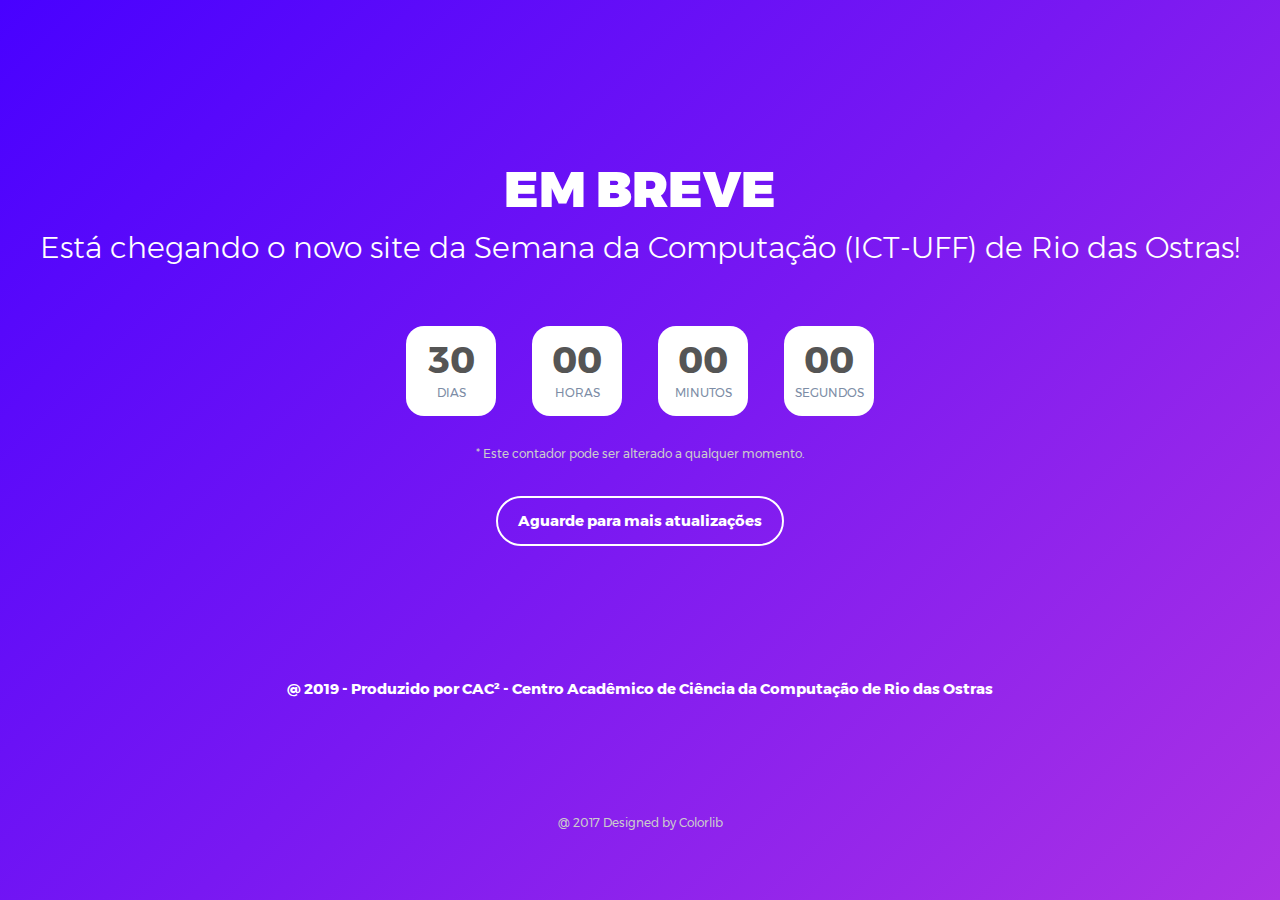
<file: scompict/index.html>
<!DOCTYPE html>
<html lang="en">
<head>
	<title>Semana da Computação UFF CURO</title>
	<meta charset="UTF-8">
	<meta name="viewport" content="width=device-width, initial-scale=1">
<!--===============================================================================================-->	
	<link rel="icon" type="image/png" href="images/icons/favicon.ico"/>
<!--===============================================================================================-->
	<link rel="stylesheet" type="text/css" href="vendor/bootstrap/css/bootstrap.min.css">
<!--===============================================================================================-->
	<link rel="stylesheet" type="text/css" href="fonts/font-awesome-4.7.0/css/font-awesome.min.css">
<!--===============================================================================================-->
	<link rel="stylesheet" type="text/css" href="fonts/iconic/css/material-design-iconic-font.min.css">
<!--===============================================================================================-->
	<link rel="stylesheet" type="text/css" href="vendor/animate/animate.css">
<!--===============================================================================================-->
	<link rel="stylesheet" type="text/css" href="vendor/select2/select2.min.css">
<!--===============================================================================================-->
	<link rel="stylesheet" type="text/css" href="css/util.css">
	<link rel="stylesheet" type="text/css" href="css/main.css">
<!--===============================================================================================-->
</head>
<body>
	
	
	<div class="bg-g1 size1 flex-w flex-col-c-sb p-l-15 p-r-15 p-t-55 p-b-35 respon1">
		<span></span>
		<div class="flex-col-c p-t-20 p-b-50">
			<h3 class="l1-txt1 txt-center p-b-10">
				EM BREVE
			</h3>

			<p class="txt-center l1-txt2 p-b-60">
				Está chegando o novo site da Semana da Computação (ICT-UFF) de Rio das Ostras!
			</p>

			<div class="flex-w flex-c cd100 p-b-5">
				<div class="flex-col-c-m size2 how-countdown">
					<span class="l1-txt3 p-b-9 days">30</span>
					<span class="s1-txt1">Dias</span>
				</div>

				<div class="flex-col-c-m size2 how-countdown">
					<span class="l1-txt3 p-b-9 hours">0</span>
					<span class="s1-txt1">Horas</span>
				</div>

				<div class="flex-col-c-m size2 how-countdown">
					<span class="l1-txt3 p-b-9 minutes">0</span>
					<span class="s1-txt1">Minutos</span>
				</div>

				<div class="flex-col-c-m size2 how-countdown">
					<span class="l1-txt3 p-b-9 seconds">0</span>
					<span class="s1-txt1">Segundos</span>
				</div>
			</div>
			<span class="s1-txt3 size5 txt-center">
				* Este contador pode ser alterado a qualquer momento.
			</span>

			<button class="flex-c-m s1-txt2 size3 how-btn"  data-toggle="modal">
				Aguarde para mais atualizações
			</button>
		</div>

		<span class="s1-txt2 size3 txt-center">
			@ 2019 - Produzido por CAC² - Centro Acadêmico de Ciência da Computação de Rio das Ostras
		</span>

		<span class="s1-txt3 size5 txt-center">
			@ 2017 Designed by Colorlib
		</span>
		
	</div>


<!--===============================================================================================-->	
	<script src="vendor/jquery/jquery-3.2.1.min.js"></script>
<!--===============================================================================================-->
	<script src="vendor/bootstrap/js/popper.js"></script>
	<script src="vendor/bootstrap/js/bootstrap.min.js"></script>
<!--===============================================================================================-->
	<script src="vendor/select2/select2.min.js"></script>
<!--===============================================================================================-->
	<script src="vendor/countdowntime/moment.min.js"></script>
	<script src="vendor/countdowntime/moment-timezone.min.js"></script>
	<script src="vendor/countdowntime/moment-timezone-with-data.min.js"></script>
	<script src="vendor/countdowntime/countdowntime.js"></script>
	<script>
		$('.cd100').countdown100({
			// Set Endtime here
			// Endtime must be > current time
			endtimeYear: 2019,
			endtimeMonth: 09,
			endtimeDate: 30,
			endtimeHours: 0,
			endtimeMinutes: 0,
			endtimeSeconds: 0,
			timeZone: "" 
			// ex:  timeZone: "America/New_York", can be empty
			// go to " http://momentjs.com/timezone/ " to get timezone
		});
	</script>
<!--===============================================================================================-->
	<script src="vendor/tilt/tilt.jquery.min.js"></script>
	<script >
		$('.js-tilt').tilt({
			scale: 1.1
		})
	</script>
<!--===============================================================================================-->
	<script src="js/main.js"></script>

</body>
</html>
</file>
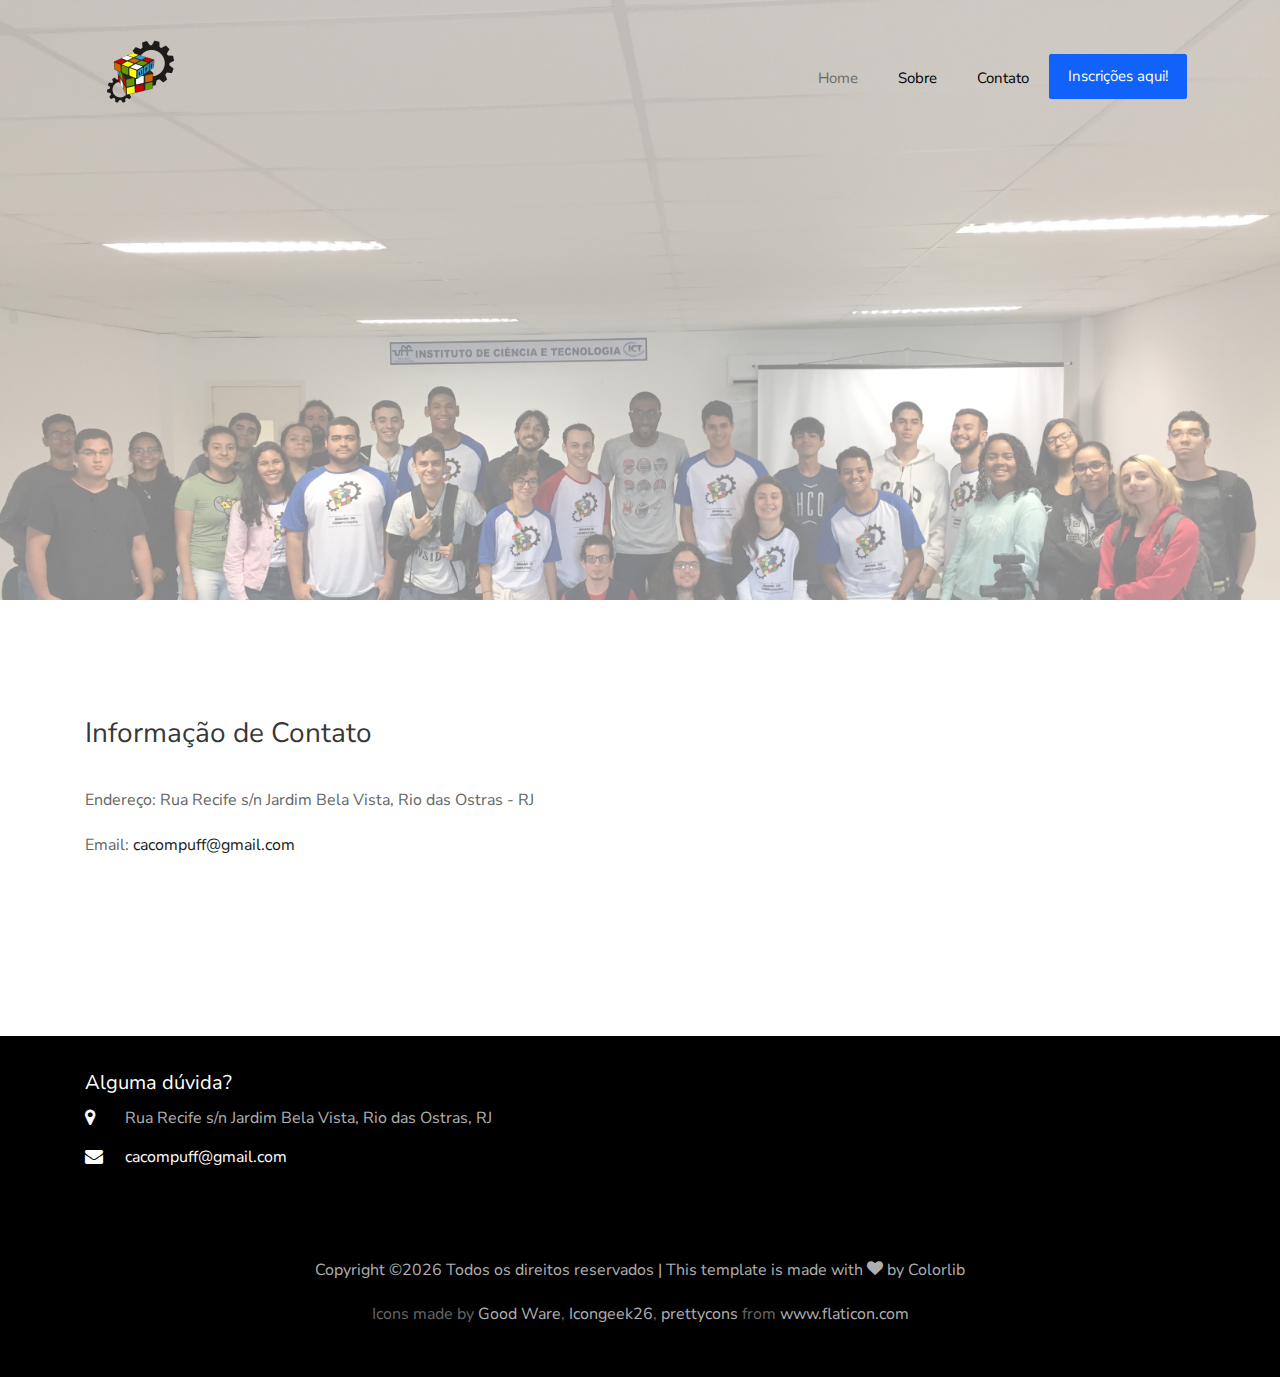
<file: contact.html>
<!DOCTYPE html>
<html lang="en">
  <head>
    <title>Contato - V Semana de Computação</title>
    <meta charset="utf-8">
    <meta name="viewport" content="width=device-width, initial-scale=1, shrink-to-fit=no">
    <link href="https://fonts.googleapis.com/css?family=Nunito+Sans:200,300,400,600,700,800,900&display=swap" rel="stylesheet">

    <link rel="stylesheet" href="css/open-iconic-bootstrap.min.css">
    <link rel="stylesheet" href="css/animate.css">

    <link rel="stylesheet" href="css/owl.carousel.min.css">
    <link rel="stylesheet" href="css/owl.theme.default.min.css">
    <link rel="stylesheet" href="css/magnific-popup.css">

    <link rel="stylesheet" href="css/aos.css">

    <link rel="stylesheet" href="css/ionicons.min.css">

    <link rel="stylesheet" href="css/bootstrap-datepicker.css">
    <link rel="stylesheet" href="css/jquery.timepicker.css">


    <link rel="stylesheet" href="css/flaticon.css">
    <link rel="stylesheet" href="css/icomoon.css">
    <link rel="stylesheet" href="css/style.css">

    <!-- Favicons below -->

    <link rel="apple-touch-icon" sizes="57x57" href="/pple-icon-57x57.png">
    <link rel="apple-touch-icon" sizes="60x60" href="apple-icon-60x60.png">
    <link rel="apple-touch-icon" sizes="72x72" href="apple-icon-72x72.png">
    <link rel="apple-touch-icon" sizes="76x76" href="apple-icon-76x76.png">
    <link rel="apple-touch-icon" sizes="114x114" href="apple-icon-114x114.png">
    <link rel="apple-touch-icon" sizes="120x120" href="apple-icon-120x120.png">
    <link rel="apple-touch-icon" sizes="144x144" href="apple-icon-144x144.png">
    <link rel="apple-touch-icon" sizes="152x152" href="apple-icon-152x152.png">
    <link rel="apple-touch-icon" sizes="180x180" href="apple-icon-180x180.png">
    <link rel="icon" type="image/png" sizes="192x192"  href="android-icon-192x192.png">
    <link rel="icon" type="image/png" sizes="32x32" href="favicon-32x32.png">
    <link rel="icon" type="image/png" sizes="96x96" href="favicon-96x96.png">
    <link rel="icon" type="image/png" sizes="16x16" href="favicon-16x16.png">
    <link rel="manifest" href="manifest.json">
    <meta name="msapplication-TileColor" content="#ffffff">
    <meta name="msapplication-TileImage" content="ms-icon-144x144.png">
    <meta name="theme-color" content="#ffffff">
  </head>
  <body>
    
	  <nav class="navbar navbar-expand-lg navbar-dark ftco_navbar bg-dark ftco-navbar-light" id="ftco-navbar">
      <div class="container">
        <a class="navbar-brand img logo-img" style="background-image: url('images/logo.png');" href="index.html"></a>
        <button class="navbar-toggler" type="button" data-toggle="collapse" data-target="#ftco-nav" aria-controls="ftco-nav" aria-expanded="false" aria-label="Toggle navigation">
          <span class="oi oi-menu"></span> Menu
        </button>

        <div class="collapse navbar-collapse" id="ftco-nav">
          <ul class="navbar-nav ml-auto">
            <li class="nav-item active"><a href="index.html" class="nav-link">Home</a></li>
            <li class="nav-item"><a href="about.html" class="nav-link">Sobre</a></li>
            <!-- <li class="nav-item"><a href="speakers.html" class="nav-link">Palestrantes</a></li> -->
            <!-- <li class="nav-item"><a href="index.html#programacao" class="nav-link">Programação</a></li> -->
            <li class="nav-item"><a href="contact.html" class="nav-link">Contato</a></li>
            <li class="nav-item cta mr-md-2"><a href="index.html#inscricoes" class="nav-link">Inscrições aqui!</a></li>
          </ul>
        </div>
      </div>
    </nav>
    <!-- END nav -->
    
    <section class="hero-wrap hero-wrap-2 js-fullheight" style="background-image: url('images/bg_1.jpg');" data-stellar-background-ratio="0.5">
      <div class="overlay"></div>
      <div class="container">
        <div class="row no-gutters slider-text js-fullheight align-items-end justify-content-start">
          <div class="col-md-9 ftco-animate pb-5">
            <h1 class="mb-3 bread">Contato</h1>
            <p class="breadcrumbs"><span class="mr-2"><a href="index.html">Home <i class="ion-ios-arrow-forward"></i></a></span> <span>Contato <i class="ion-ios-arrow-forward"></i></span></p>
          </div>
        </div>
      </div>
    </section>
   	
		<section class="ftco-section contact-section">
      <div class="container">
        <div class="row d-flex mb-5 contact-info">
          <div class="col-md-12 mb-4">
            <h2 class="h3">Informação de Contato</h2>
          </div>
          <div class="w-100"></div>
          <div class="col-md-6">
            <p><span>Endereço:</span> Rua Recife s/n Jardim Bela Vista, Rio das Ostras - RJ</p>
          </div>
          <!-- <div class="col-md-3">
            <p><span>Phone:</span> <a href="tel://1234567920">+ 1235 2355 98</a></p>
          </div> -->
          <div class="w-100"></div>
          <div class="col-md-6">
            <p><span>Email:</span> <a href="mailto:cacompuff@gmail.com">cacompuff@gmail.com</a></p>
          </div>
          <!-- <div class="col-md-3">
            <p><span>Website</span> <a href="#">yoursite.com</a></p>
          </div> -->
        </div>
        <!-- <div class="row block-9">
          <div class="col-md-6 order-md-last d-flex">
            <form action="#" class="bg-light p-5 contact-form">
              <div class="form-group">
                <input type="text" class="form-control" placeholder="Your Name">
              </div>
              <div class="form-group">
                <input type="text" class="form-control" placeholder="Your Email">
              </div>
              <div class="form-group">
                <input type="text" class="form-control" placeholder="Subject">
              </div>
              <div class="form-group">
                <textarea name="" id="" cols="30" rows="7" class="form-control" placeholder="Message"></textarea>
              </div>
              <div class="form-group">
                <input type="submit" value="Send Message" class="btn btn-primary py-3 px-5">
              </div>
            </form>
          
          </div>

          <div class="col-md-6 d-flex">
          	<div id="map" class="bg-white"></div>
          </div> 
        </div>-->
      </div>
    </section>

    <footer class="ftco-footer ftco-bg-dark ftco-section">
      <div class="container">
        <div class="row mb-5">
          
          <div class="col-md">
            <div class="ftco-footer-widget mb-4">
              <h2 class="ftco-heading-2">Alguma dúvida?</h2>
              <div class="block-23 mb-3">
                <ul>
                  <li><span class="icon icon-map-marker"></span><span class="text">Rua Recife s/n Jardim Bela Vista, Rio das Ostras, RJ</span></li>
                  <li><a href="#"><span class="icon icon-envelope"></span><span class="text">cacompuff@gmail.com</span></a></li>
                </ul>
              </div>
            </div>
          </div>
          <div class="col-md-3">
            <div class="ftco-footer-widget mb-4">
              <ul class="ftco-footer-social list-unstyled float-md-left float-lft mt-5">
                <li class="ftco-animate"><a href="https://www.facebook.com/CACompICT"><span class="icon-facebook"></span></a></li>
              </ul>
            </div>
          </div>
        </div>
          <div class="col-md">
          </div>
          
        <div class="row">
          <div class="col-md-12 text-center">

            <p><!-- Link back to Colorlib can't be removed. Template is licensed under CC BY 3.0. -->
              Copyright &copy;<script>document.write(new Date().getFullYear());</script> Todos os direitos reservados | This template is made with <i class="icon-heart color-danger" aria-hidden="true"></i> by <a href="https://colorlib.com" target="_blank">Colorlib</a>
              <div>Icons made by <a href="https://www.flaticon.com/authors/good-ware" title="Good Ware">Good Ware</a>, <a href="https://www.flaticon.com/authors/icongeek26" title="Icongeek26">Icongeek26</a>, <a href="https://www.flaticon.com/authors/prettycons" title="prettycons">prettycons</a> from <a href="https://www.flaticon.com/"     title="Flaticon">www.flaticon.com</a></div>
              <!-- Link back to Colorlib can't be removed. Template is licensed under CC BY 3.0. --></p>
            </div>
          </div>
        </div>
      </footer>
    
  

  <!-- loader -->
  <div id="ftco-loader" class="show fullscreen"><svg class="circular" width="48px" height="48px"><circle class="path-bg" cx="24" cy="24" r="22" fill="none" stroke-width="4" stroke="#eeeeee"/><circle class="path" cx="24" cy="24" r="22" fill="none" stroke-width="4" stroke-miterlimit="10" stroke="#F96D00"/></svg></div>


  <script src="js/jquery.min.js"></script>
  <script src="js/jquery-migrate-3.0.1.min.js"></script>
  <script src="js/popper.min.js"></script>
  <script src="js/bootstrap.min.js"></script>
  <script src="js/jquery.easing.1.3.js"></script>
  <script src="js/jquery.waypoints.min.js"></script>
  <script src="js/jquery.stellar.min.js"></script>
  <script src="js/owl.carousel.min.js"></script>
  <script src="js/jquery.magnific-popup.min.js"></script>
  <script src="js/aos.js"></script>
  <script src="js/jquery.animateNumber.min.js"></script>
  <script src="js/scrollax.min.js"></script>
  <!-- <script src="https://maps.googleapis.com/maps/api/js?key=AIzaSyBVWaKrjvy3MaE7SQ74_uJiULgl1JY0H2s&sensor=false"></script> -->
  <!-- <script src="js/google-map.js"></script> -->
  <script src="js/main.js"></script>
    
  </body>
</html>
</file>
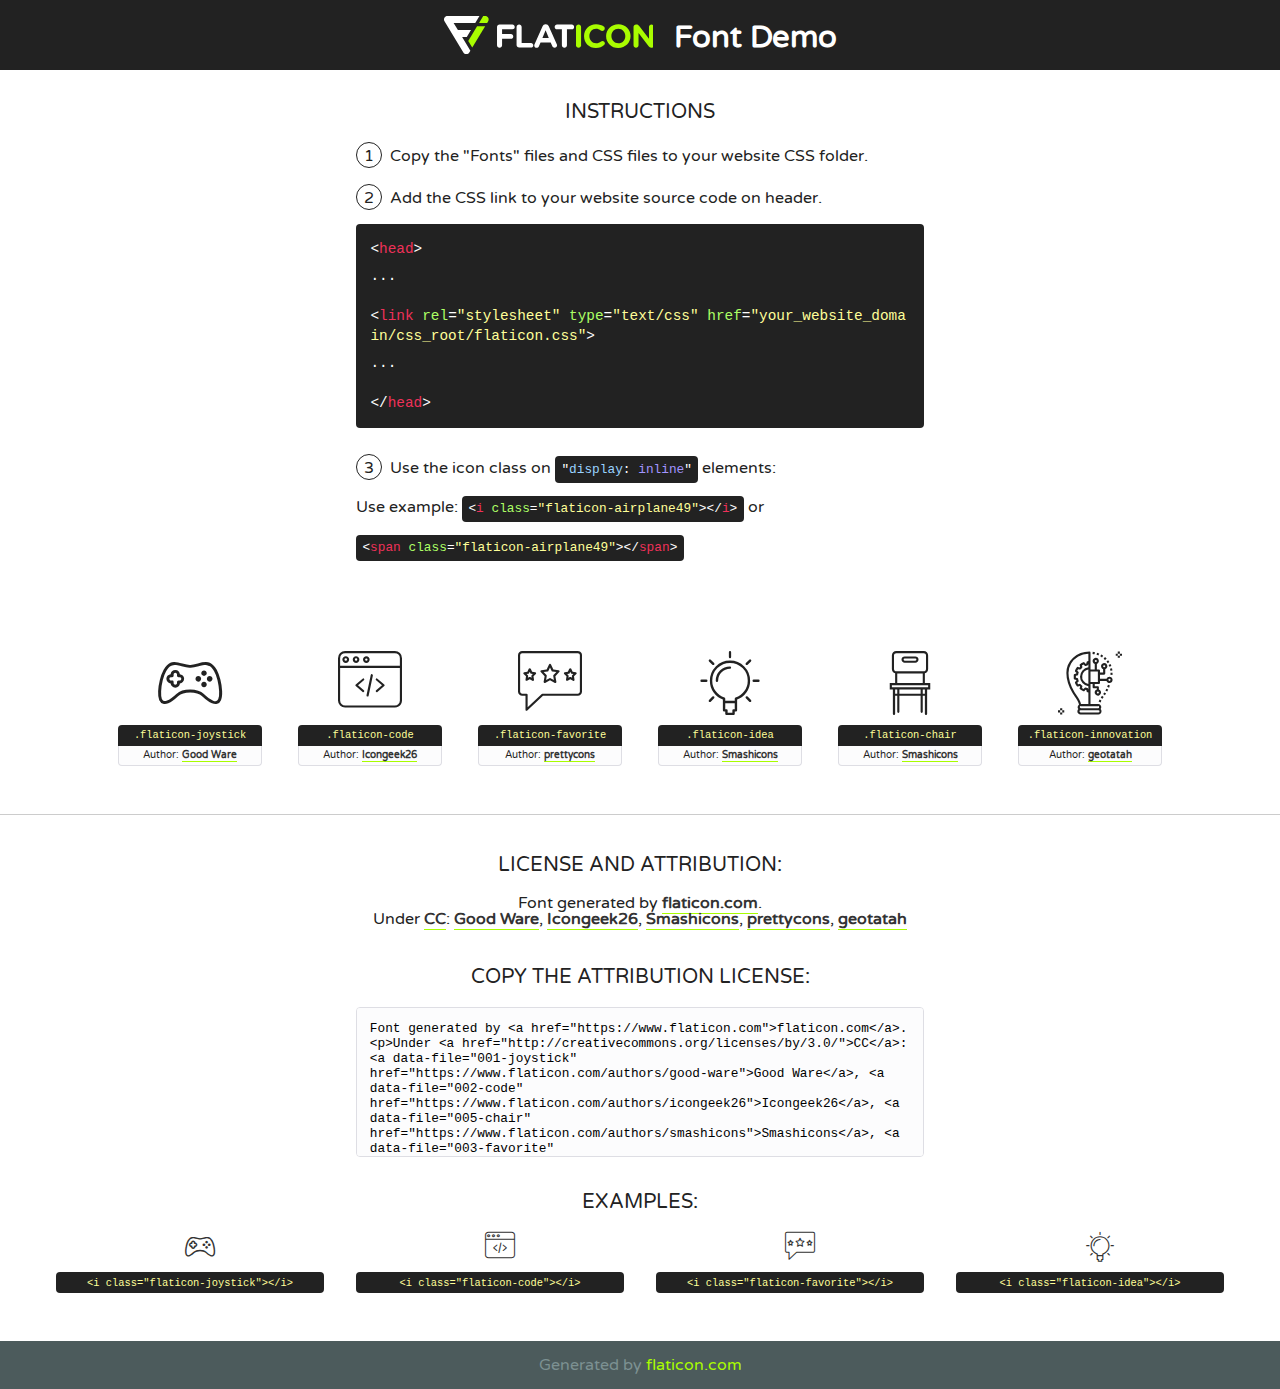
<file: fonts/flaticon/font/flaticon.html>
<!DOCTYPE html>
<!--
  Flaticon icon font: Flaticon
  Creation date: 21/09/2019 16:11
-->
<html>
<!DOCTYPE html>
<html>

<head>
    <title>Flaticon WebFont</title>
    <link href="http://fonts.googleapis.com/css?family=Varela+Round" rel="stylesheet" type="text/css" />
    <link rel="stylesheet" type="text/css" href="flaticon.css">
    <meta charset="UTF-8">
    <style>
    html, body, div, span, applet, object, iframe,
    h1, h2, h3, h4, h5, h6, p, blockquote, pre,
    a, abbr, acronym, address, big, cite, code,
    del, dfn, em, img, ins, kbd, q, s, samp,
    small, strike, strong, sub, sup, tt, var,
    b, u, i, center,
    dl, dt, dd, ol, ul, li,
    fieldset, form, label, legend,
    table, caption, tbody, tfoot, thead, tr, th, td,
    article, aside, canvas, details, embed, 
    figure, figcaption, footer, header, hgroup, 
    menu, nav, output, ruby, section, summary,
    time, mark, audio, video {
        margin: 0;
        padding: 0;
        border: 0;
        font-size: 100%;
        font: inherit;
        vertical-align: baseline;
    }
    /* HTML5 display-role reset for older browsers */
    article, aside, details, figcaption, figure, 
    footer, header, hgroup, menu, nav, section {
        display: block;
    }
    body {
        line-height: 1;
    }
    ol, ul {
        list-style: none;
    }
    blockquote, q {
        quotes: none;
    }
    blockquote:before, blockquote:after,
    q:before, q:after {
        content: '';
        content: none;
    }
    table {
        border-collapse: collapse;
        border-spacing: 0;
    }
    body {
        font-family: 'Varela Round', Helvetica, Arial, sans-serif;
        font-size: 16px;
        color: #222;
    }
    a {
        color: #333;
        border-bottom: 1px solid #a9fd00;
        font-weight: bold;
        text-decoration: none;
    }
    * {
        -moz-box-sizing: border-box;
        -webkit-box-sizing: border-box;
        box-sizing: border-box;
        margin: 0;
        padding: 0;
    }
    [class^="flaticon-"]:before, [class*=" flaticon-"]:before, [class^="flaticon-"]:after, [class*=" flaticon-"]:after {
        font-family: Flaticon;
        font-size: 30px;
        font-style: normal;
        margin-left: 20px;
        color: #333;
    }
    .wrapper {
        max-width: 600px;
        margin: auto;
        padding: 0 1em;
    }
    .title {
        font-size: 1.25em;
        text-align: center;
        margin-bottom: 1em;
        text-transform: uppercase;
    }
    header {
        text-align: center;
        background-color: #222;
        color: #fff;
        padding: 1em;
    }
    header .logo {
        width: 210px;
        height: 38px;
        display: inline-block;
        vertical-align: middle;
        margin-right: 1em;
        border: none;
    }
    header strong {
        font-size: 1.95em;
        font-weight: bold;
        vertical-align: middle;
        margin-top: 5px;
        display: inline-block;
    }
    .demo {
        margin: 2em auto;
        line-height: 1.25em;
    }
    .demo ul li {
        margin-bottom: 1em;
    }
    .demo ul li .num {
        color: #222;
        border-radius: 20px;
        display: inline-block;
        width: 26px;
        padding: 3px;
        height: 26px;
        text-align: center;
        margin-right: 0.5em;
        border: 1px solid #222;
    }
    .demo ul li code {
        background-color: #222;
        border-radius: 4px;
        padding: 0.25em 0.5em;
        display: inline-block;
        color: #fff;
        font-family: Consolas,Monaco,Lucida Console,Liberation Mono,DejaVu Sans Mono,Bitstream Vera Sans Mono,Courier New, monospace;
        font-weight: lighter;
        margin-top: 1em;
        font-size: 0.8em;
        word-break: break-all;
    }
    .demo ul li code.big {
        padding: 1em;
        font-size: 0.9em;
    }
    .demo ul li code .red {
        color: #EF3159;
    }
    .demo ul li code .green {
        color: #ACFF65;
    }
    .demo ul li code .yellow {
        color: #FFFF99;
    }
    .demo ul li code .blue {
        color: #99D3FF;
    }
    .demo ul li code .purple {
        color: #A295FF;
    }
    .demo ul li code .dots {
        margin-top: 0.5em;
        display: block;
    }
    #glyphs {
        border-bottom: 1px solid #ccc;
        padding: 2em 0;
        text-align: center;
    }
    .glyph {
        display: inline-block;
        width: 9em;
        margin: 1em;
        text-align: center;
        vertical-align: top;
        background: #FFF;
    }
    .glyph .glyph-icon {
        padding: 10px;
        display: block;
        font-family:"Flaticon";
        font-size: 64px;
        line-height: 1;
    }
    .glyph .glyph-icon:before {
        font-size: 64px;
        color: #222;
        margin-left: 0;
    }
    .class-name {
        font-size: 0.65em;
        background-color: #222;
        color: #fff;
        border-radius: 4px 4px 0 0;
        padding: 0.5em;
        color: #FFFF99;
        font-family: Consolas,Monaco,Lucida Console,Liberation Mono,DejaVu Sans Mono,Bitstream Vera Sans Mono,Courier New, monospace;
    }
    .author-name {
        font-size: 0.6em;
        background-color: #fcfcfd;
        border: 1px solid #DEDEE4;
        border-top: 0;
        border-radius: 0 0 4px 4px;
        padding: 0.5em;
    }
    .class-name:last-child {
        font-size: 10px;
        color:#888;
    }
    .class-name:last-child a {
        font-size: 10px;
        color:#555;
    }
    .class-name:last-child a:hover {
        color:#a9fd00;
    }
    .glyph > input {
        display: block;
        width: 100px;
        margin: 5px auto;
        text-align: center;
        font-size: 12px;
        cursor: text;
    }
    .glyph > input.icon-input {
        font-family:"Flaticon";
        font-size: 16px;
        margin-bottom: 10px;
    }
    .attribution .title {
        margin-top: 2em;
    }
    .attribution textarea {
        background-color: #fcfcfd;
        padding: 1em;
        border: none;
        box-shadow: none;
        border: 1px solid #DEDEE4;
        border-radius: 4px;
        resize: none;
        width: 100%;
        height: 150px;
        font-size: 0.8em;
        font-family: Consolas,Monaco,Lucida Console,Liberation Mono,DejaVu Sans Mono,Bitstream Vera Sans Mono,Courier New, monospace;
        -webkit-appearance: none;
    }
    .iconsuse {
        margin: 2em auto;
        text-align: center;
        max-width: 1200px;
    }
    .iconsuse:after {
        content: '';
        display: table;
        clear: both;
    }
    .iconsuse .image {
        float: left;
        width: 25%;
        padding: 0 1em;
    }
    .iconsuse .image p {
        margin-bottom: 1em;
    }
    .iconsuse .image span {
        display: block;
        font-size: 0.65em;
        background-color: #222;
        color: #fff;
        border-radius: 4px;
        padding: 0.5em;
        color: #FFFF99;
        margin-top: 1em;
        font-family: Consolas,Monaco,Lucida Console,Liberation Mono,DejaVu Sans Mono,Bitstream Vera Sans Mono,Courier New, monospace;
    }
    #footer {
        text-align: center;
        background-color: #4C5B5C;
        color: #7c9192;
        padding: 1em;
    }
    #footer a {
        border: none;
        color: #a9fd00;
        font-weight: normal;
    }
    @media (max-width: 960px) {
        .iconsuse .image {
            width: 50%;
        }
    }
    @media (max-width: 560px) {
        .iconsuse .image {
            width: 100%;
        }
    }
    </style>
</head>

<body class="characters-off">

    <header>
        <a href="https://www.flaticon.com" target="_blank" class="logo">
            <svg version="1.1" xmlns="http://www.w3.org/2000/svg" xmlns:xlink="http://www.w3.org/1999/xlink" xmlns:a="http://ns.adobe.com/AdobeSVGViewerExtensions/3.0/" viewBox="0 0 560.875 102.036" enable-background="new 0 0 560.875 102.036" xml:space="preserve">
                <defs>
                </defs>
                <g>
                    <g class="letters">
                        <path fill="#ffffff" d="M141.596,29.675c0-3.777,2.985-6.767,6.764-6.767h34.438c3.426,0,6.15,2.728,6.15,6.15
                        c0,3.43-2.724,6.149-6.15,6.149h-27.674v13.091h23.719c3.429,0,6.151,2.724,6.151,6.15c0,3.43-2.723,6.149-6.151,6.149h-23.719
                        v17.574c0,3.773-2.986,6.761-6.764,6.761c-3.779,0-6.764-2.989-6.764-6.761V29.675z"></path>
                        <path fill="#ffffff" d="M193.844,29.149c0-3.781,2.985-6.767,6.764-6.767c3.776,0,6.763,2.985,6.763,6.767v42.957h25.039
                        c3.426,0,6.149,2.726,6.149,6.153c0,3.425-2.723,6.15-6.149,6.15h-31.802c-3.779,0-6.764-2.986-6.764-6.768V29.149z"></path>
                        <path fill="#ffffff" d="M241.891,75.71l21.438-48.407c1.492-3.341,4.215-5.357,7.906-5.357h0.792
                        c3.686,0,6.323,2.017,7.815,5.357l21.439,48.407c0.436,0.967,0.701,1.845,0.701,2.723c0,3.602-2.809,6.501-6.414,6.501
                        c-3.161,0-5.269-1.845-6.499-4.655l-4.132-9.661h-27.059l-4.301,10.102c-1.144,2.631-3.426,4.214-6.237,4.214
                        c-3.517,0-6.24-2.81-6.24-6.325C241.1,77.64,241.451,76.677,241.891,75.71z M279.932,58.666l-8.521-20.297l-8.526,20.297H279.932
                        z"></path>
                        <path fill="#ffffff" d="M314.864,35.387H301.86c-3.429,0-6.239-2.813-6.239-6.238c0-3.429,2.811-6.24,6.239-6.24h39.533
                        c3.426,0,6.237,2.811,6.237,6.24c0,3.425-2.811,6.238-6.237,6.238h-13.001v42.785c0,3.773-2.99,6.761-6.764,6.761
                        c-3.779,0-6.764-2.989-6.764-6.761V35.387z"></path>
                        <path fill="#A9FD00" d="M352.615,29.149c0-3.781,2.985-6.767,6.767-6.767c3.774,0,6.761,2.985,6.761,6.767v49.024
                        c0,3.773-2.987,6.761-6.761,6.761c-3.781,0-6.767-2.989-6.767-6.761V29.149z"></path>
                        <path fill="#A9FD00" d="M374.132,53.836v-0.179c0-17.481,13.178-31.801,32.065-31.801c9.22,0,15.459,2.458,20.557,6.238
                        c1.402,1.054,2.637,2.985,2.637,5.357c0,3.692-2.985,6.59-6.681,6.59c-1.845,0-3.071-0.702-4.044-1.319
                        c-3.776-2.813-7.729-4.393-12.562-4.393c-10.364,0-17.831,8.611-17.831,19.154v0.173c0,10.542,7.291,19.329,17.831,19.329
                        c5.715,0,9.492-1.756,13.359-4.834c1.049-0.874,2.458-1.491,4.039-1.491c3.429,0,6.325,2.813,6.325,6.236
                        c0,2.106-1.056,3.78-2.282,4.834c-5.539,4.834-12.036,7.733-21.878,7.733C387.572,85.464,374.132,71.493,374.132,53.836z"></path>
                        <path fill="#A9FD00" d="M433.009,53.836v-0.179c0-17.481,13.79-31.801,32.766-31.801c18.981,0,32.592,14.143,32.592,31.628v0.173
                        c0,17.483-13.785,31.807-32.769,31.807C446.625,85.464,433.009,71.32,433.009,53.836z M484.224,53.836v-0.179
                        c0-10.539-7.725-19.326-18.626-19.326c-10.893,0-18.449,8.611-18.449,19.154v0.173c0,10.542,7.73,19.329,18.626,19.329
                        C476.676,72.986,484.224,64.378,484.224,53.836z"></path>
                        <path fill="#A9FD00" d="M506.233,29.321c0-3.774,2.99-6.763,6.767-6.763h1.401c3.252,0,5.183,1.583,7.029,3.953l26.093,34.265
                        V29.059c0-3.692,2.99-6.677,6.681-6.677c3.683,0,6.671,2.985,6.671,6.677v48.934c0,3.78-2.987,6.765-6.764,6.765h-0.436
                        c-3.257,0-5.188-1.581-7.034-3.953l-27.056-35.492v32.944c0,3.687-2.985,6.676-6.678,6.676c-3.683,0-6.673-2.989-6.673-6.676
                        V29.321z"></path>
                    </g>
                    <g class="insignia">
                        <path fill="#ffffff" d="M48.372,56.137h12.517l11.156-18.537H37.186L25.688,18.539h57.825L94.668,0H9.271
                        C5.925,0,2.842,1.801,1.198,4.716c-1.644,2.907-1.593,6.482,0.134,9.343l50.38,83.501c1.678,2.781,4.689,4.476,7.938,4.476
                        c3.246,0,6.257-1.695,7.935-4.476l2.898-4.804L48.372,56.137z"></path>
                        <g class="i">
                            <path fill="#A9FD00" d="M93.575,18.539h0.031v0.004l21.652,0.004l2.705-4.488c1.727-2.861,1.778-6.436,0.133-9.343
                            C116.454,1.801,113.371,0,110.026,0h-5.294L93.575,18.539z"></path>
                            <polygon fill="#A9FD00" points="88.291,27.356 64.725,66.486 75.519,84.404 109.942,27.356"></polygon>
                        </g>
                    </g>
                </g>
            </svg>
        </a>
        <strong>Font Demo</strong>
    </header>


    <section class="demo wrapper">

        <p class="title">Instructions</p>

        <ul>
            <li>
                <span class="num">1</span>Copy the "Fonts" files and CSS files to your website CSS folder.
            </li>
            <li>
                <span class="num">2</span>Add the CSS link to your website source code on header.
                <code class="big">
                    &lt;<span class="red">head</span>&gt;
                    <br/><span class="dots">...</span>
                    <br/>&lt;<span class="red">link</span> <span class="green">rel</span>=<span class="yellow">"stylesheet"</span> <span class="green">type</span>=<span class="yellow">"text/css"</span> <span class="green">href</span>=<span class="yellow">"your_website_domain/css_root/flaticon.css"</span>&gt;
                    <br/><span class="dots">...</span>
                    <br/>&lt;/<span class="red">head</span>&gt;
                </code>
            </li>

            <li>
                <p>
                    <span class="num">3</span>Use the icon class on <code>"<span class="blue">display</span>:<span class="purple"> inline</span>"</code> elements:
                    <br />
                    Use example: <code>&lt;<span class="red">i</span> <span class="green">class</span>=<span class="yellow">&quot;flaticon-airplane49&quot;</span>&gt;&lt;/<span class="red">i</span>&gt;</code> or <code>&lt;<span class="red">span</span> <span class="green">class</span>=<span class="yellow">&quot;flaticon-airplane49&quot;</span>&gt;&lt;/<span class="red">span</span>&gt;</code>
            </li>
        </ul>

    </section>




   <section id="glyphs">          
    
      
        <div class="glyph"><div class="glyph-icon flaticon-joystick"></div>
            <div class="class-name">.flaticon-joystick</div>
            <div class="author-name">Author: <a data-file="001-joystick" href="https://www.flaticon.com/authors/good-ware">Good Ware</a> </div> 
        </div>        
        
        <div class="glyph"><div class="glyph-icon flaticon-code"></div>
            <div class="class-name">.flaticon-code</div>
            <div class="author-name">Author: <a data-file="002-code" href="https://www.flaticon.com/authors/icongeek26">Icongeek26</a> </div> 
        </div>        
        
        <div class="glyph"><div class="glyph-icon flaticon-favorite"></div>
            <div class="class-name">.flaticon-favorite</div>
            <div class="author-name">Author: <a data-file="003-favorite" href="https://www.flaticon.com/authors/prettycons">prettycons</a> </div> 
        </div>        
        
        <div class="glyph"><div class="glyph-icon flaticon-idea"></div>
            <div class="class-name">.flaticon-idea</div>
            <div class="author-name">Author: <a data-file="004-idea" href="https://www.flaticon.com/authors/smashicons">Smashicons</a> </div> 
        </div>        
        
        <div class="glyph"><div class="glyph-icon flaticon-chair"></div>
            <div class="class-name">.flaticon-chair</div>
            <div class="author-name">Author: <a data-file="005-chair" href="https://www.flaticon.com/authors/smashicons">Smashicons</a> </div> 
        </div>        
        
        <div class="glyph"><div class="glyph-icon flaticon-innovation"></div>
            <div class="class-name">.flaticon-innovation</div>
            <div class="author-name">Author: <a data-file="006-innovation" href="https://www.flaticon.com/authors/geotatah">geotatah</a> </div> 
        </div>        
        

    </section>



    <section class="attribution wrapper"   style="text-align:center;">

      <div class="title">License and attribution:</div><div class="attrDiv">Font generated by <a href="https://www.flaticon.com">flaticon.com</a>. <div><p>Under <a href="http://creativecommons.org/licenses/by/3.0/">CC</a>: <a data-file="001-joystick" href="https://www.flaticon.com/authors/good-ware">Good Ware</a>, <a data-file="002-code" href="https://www.flaticon.com/authors/icongeek26">Icongeek26</a>, <a data-file="005-chair" href="https://www.flaticon.com/authors/smashicons">Smashicons</a>, <a data-file="003-favorite" href="https://www.flaticon.com/authors/prettycons">prettycons</a>, <a data-file="006-innovation" href="https://www.flaticon.com/authors/geotatah">geotatah</a></p>  </div>
      </div>
      <div class="title">Copy the Attribution License:</div>

    <textarea onclick="this.focus();this.select();">Font generated by &lt;a href=&quot;https://www.flaticon.com&quot;&gt;flaticon.com&lt;/a&gt;. <p>Under <a href="http://creativecommons.org/licenses/by/3.0/">CC</a>: <a data-file="001-joystick" href="https://www.flaticon.com/authors/good-ware">Good Ware</a>, <a data-file="002-code" href="https://www.flaticon.com/authors/icongeek26">Icongeek26</a>, <a data-file="005-chair" href="https://www.flaticon.com/authors/smashicons">Smashicons</a>, <a data-file="003-favorite" href="https://www.flaticon.com/authors/prettycons">prettycons</a>, <a data-file="006-innovation" href="https://www.flaticon.com/authors/geotatah">geotatah</a></p>  
     </textarea>

    </section>

    <section class="iconsuse">

          <div class="title">Examples:</div>            
             
            <div class="image">
                <p>
                    <i class="glyph-icon flaticon-joystick"></i> 
                    <span>&lt;i class=&quot;flaticon-joystick&quot;&gt;&lt;/i&gt;</span>
                </p>
            </div>
            
            <div class="image">
                <p>
                    <i class="glyph-icon flaticon-code"></i> 
                    <span>&lt;i class=&quot;flaticon-code&quot;&gt;&lt;/i&gt;</span>
                </p>
            </div>
            
            <div class="image">
                <p>
                    <i class="glyph-icon flaticon-favorite"></i> 
                    <span>&lt;i class=&quot;flaticon-favorite&quot;&gt;&lt;/i&gt;</span>
                </p>
            </div>
            
            <div class="image">
                <p>
                    <i class="glyph-icon flaticon-idea"></i> 
                    <span>&lt;i class=&quot;flaticon-idea&quot;&gt;&lt;/i&gt;</span>
                </p>
            </div>
                       
        </div>
                            
    </section>

<div id="footer">
    <div>Generated by <a href="https://www.flaticon.com">flaticon.com</a>
    </div>
</div>



</body>
</html>
</file>
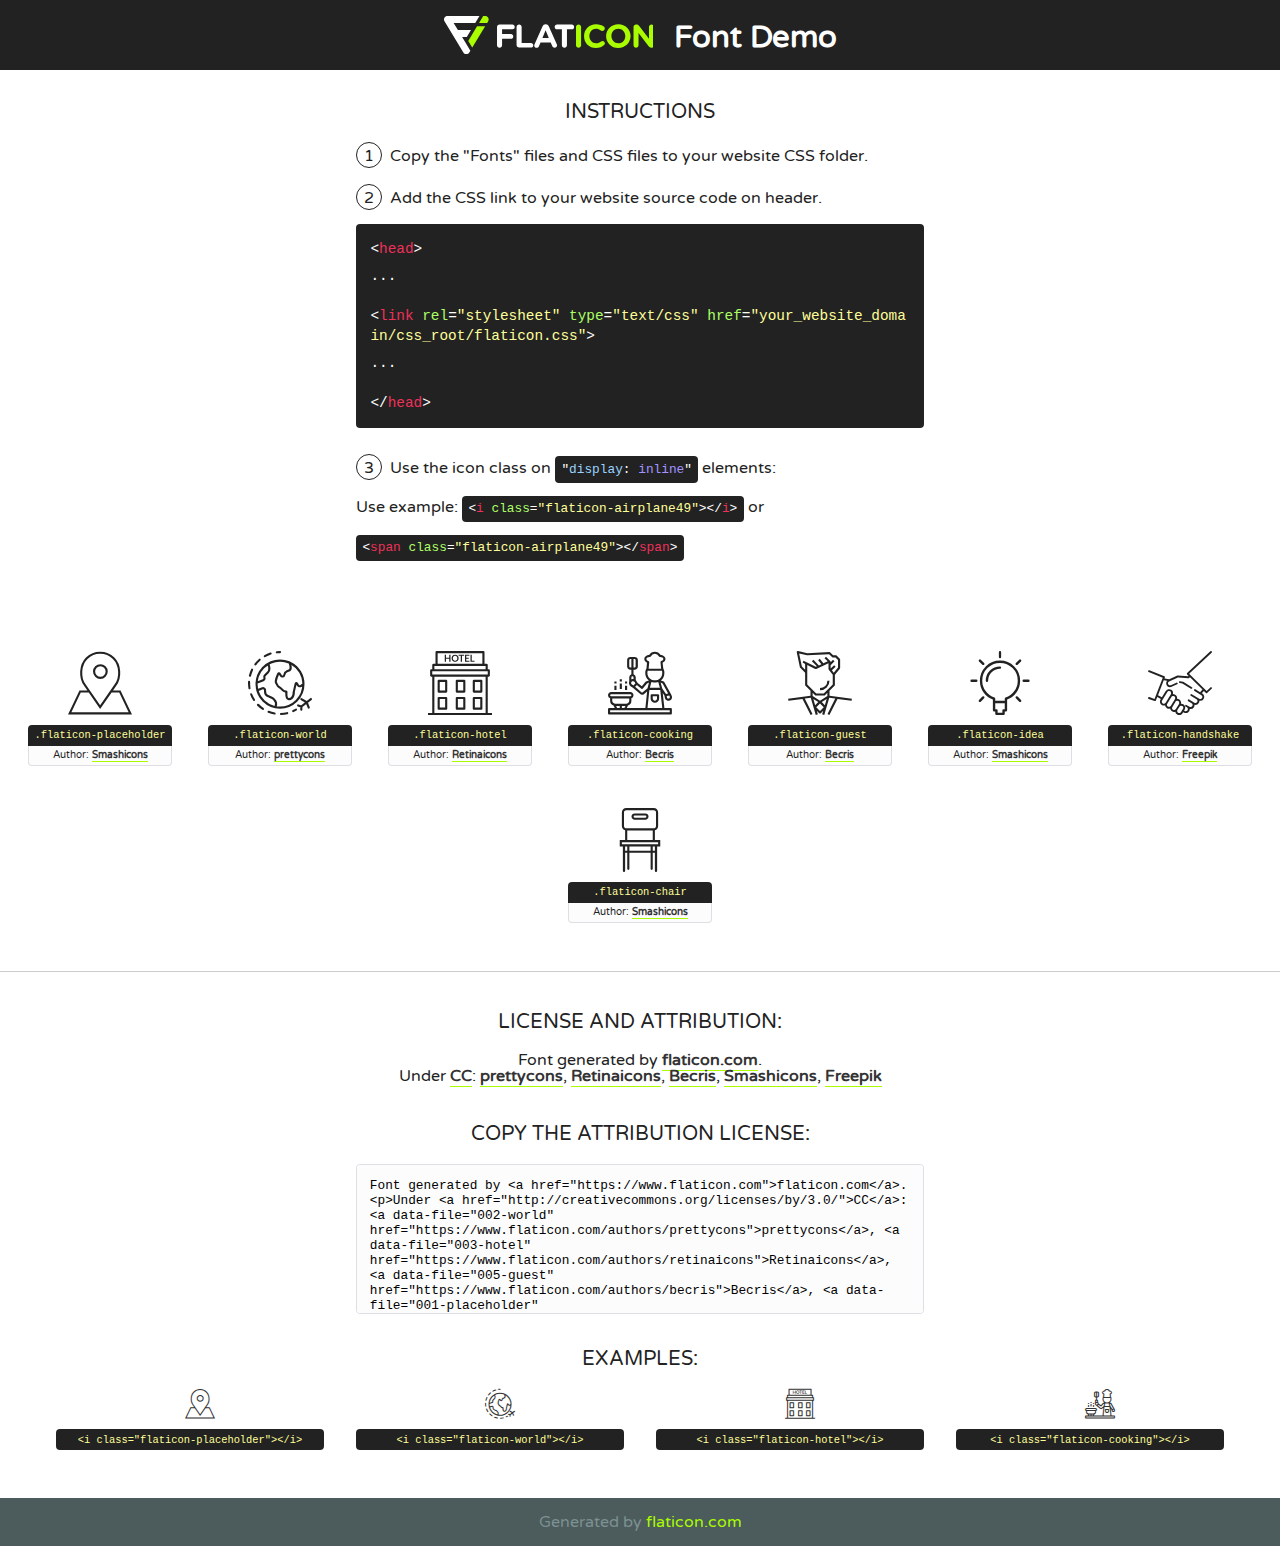
<file: fonts/flaticon/font2/flaticon.html>
<!DOCTYPE html>
<!--
  Flaticon icon font: Flaticon
  Creation date: 05/01/2019 03:24
-->
<html>
<!DOCTYPE html>
<html>

<head>
    <title>Flaticon WebFont</title>
    <link href="http://fonts.googleapis.com/css?family=Varela+Round" rel="stylesheet" type="text/css" />
    <link rel="stylesheet" type="text/css" href="flaticon.css">
    <meta charset="UTF-8">
    <style>
    html, body, div, span, applet, object, iframe,
    h1, h2, h3, h4, h5, h6, p, blockquote, pre,
    a, abbr, acronym, address, big, cite, code,
    del, dfn, em, img, ins, kbd, q, s, samp,
    small, strike, strong, sub, sup, tt, var,
    b, u, i, center,
    dl, dt, dd, ol, ul, li,
    fieldset, form, label, legend,
    table, caption, tbody, tfoot, thead, tr, th, td,
    article, aside, canvas, details, embed, 
    figure, figcaption, footer, header, hgroup, 
    menu, nav, output, ruby, section, summary,
    time, mark, audio, video {
        margin: 0;
        padding: 0;
        border: 0;
        font-size: 100%;
        font: inherit;
        vertical-align: baseline;
    }
    /* HTML5 display-role reset for older browsers */
    article, aside, details, figcaption, figure, 
    footer, header, hgroup, menu, nav, section {
        display: block;
    }
    body {
        line-height: 1;
    }
    ol, ul {
        list-style: none;
    }
    blockquote, q {
        quotes: none;
    }
    blockquote:before, blockquote:after,
    q:before, q:after {
        content: '';
        content: none;
    }
    table {
        border-collapse: collapse;
        border-spacing: 0;
    }
    body {
        font-family: 'Varela Round', Helvetica, Arial, sans-serif;
        font-size: 16px;
        color: #222;
    }
    a {
        color: #333;
        border-bottom: 1px solid #a9fd00;
        font-weight: bold;
        text-decoration: none;
    }
    * {
        -moz-box-sizing: border-box;
        -webkit-box-sizing: border-box;
        box-sizing: border-box;
        margin: 0;
        padding: 0;
    }
    [class^="flaticon-"]:before, [class*=" flaticon-"]:before, [class^="flaticon-"]:after, [class*=" flaticon-"]:after {
        font-family: Flaticon;
        font-size: 30px;
        font-style: normal;
        margin-left: 20px;
        color: #333;
    }
    .wrapper {
        max-width: 600px;
        margin: auto;
        padding: 0 1em;
    }
    .title {
        font-size: 1.25em;
        text-align: center;
        margin-bottom: 1em;
        text-transform: uppercase;
    }
    header {
        text-align: center;
        background-color: #222;
        color: #fff;
        padding: 1em;
    }
    header .logo {
        width: 210px;
        height: 38px;
        display: inline-block;
        vertical-align: middle;
        margin-right: 1em;
        border: none;
    }
    header strong {
        font-size: 1.95em;
        font-weight: bold;
        vertical-align: middle;
        margin-top: 5px;
        display: inline-block;
    }
    .demo {
        margin: 2em auto;
        line-height: 1.25em;
    }
    .demo ul li {
        margin-bottom: 1em;
    }
    .demo ul li .num {
        color: #222;
        border-radius: 20px;
        display: inline-block;
        width: 26px;
        padding: 3px;
        height: 26px;
        text-align: center;
        margin-right: 0.5em;
        border: 1px solid #222;
    }
    .demo ul li code {
        background-color: #222;
        border-radius: 4px;
        padding: 0.25em 0.5em;
        display: inline-block;
        color: #fff;
        font-family: Consolas,Monaco,Lucida Console,Liberation Mono,DejaVu Sans Mono,Bitstream Vera Sans Mono,Courier New, monospace;
        font-weight: lighter;
        margin-top: 1em;
        font-size: 0.8em;
        word-break: break-all;
    }
    .demo ul li code.big {
        padding: 1em;
        font-size: 0.9em;
    }
    .demo ul li code .red {
        color: #EF3159;
    }
    .demo ul li code .green {
        color: #ACFF65;
    }
    .demo ul li code .yellow {
        color: #FFFF99;
    }
    .demo ul li code .blue {
        color: #99D3FF;
    }
    .demo ul li code .purple {
        color: #A295FF;
    }
    .demo ul li code .dots {
        margin-top: 0.5em;
        display: block;
    }
    #glyphs {
        border-bottom: 1px solid #ccc;
        padding: 2em 0;
        text-align: center;
    }
    .glyph {
        display: inline-block;
        width: 9em;
        margin: 1em;
        text-align: center;
        vertical-align: top;
        background: #FFF;
    }
    .glyph .glyph-icon {
        padding: 10px;
        display: block;
        font-family:"Flaticon";
        font-size: 64px;
        line-height: 1;
    }
    .glyph .glyph-icon:before {
        font-size: 64px;
        color: #222;
        margin-left: 0;
    }
    .class-name {
        font-size: 0.65em;
        background-color: #222;
        color: #fff;
        border-radius: 4px 4px 0 0;
        padding: 0.5em;
        color: #FFFF99;
        font-family: Consolas,Monaco,Lucida Console,Liberation Mono,DejaVu Sans Mono,Bitstream Vera Sans Mono,Courier New, monospace;
    }
    .author-name {
        font-size: 0.6em;
        background-color: #fcfcfd;
        border: 1px solid #DEDEE4;
        border-top: 0;
        border-radius: 0 0 4px 4px;
        padding: 0.5em;
    }
    .class-name:last-child {
        font-size: 10px;
        color:#888;
    }
    .class-name:last-child a {
        font-size: 10px;
        color:#555;
    }
    .class-name:last-child a:hover {
        color:#a9fd00;
    }
    .glyph > input {
        display: block;
        width: 100px;
        margin: 5px auto;
        text-align: center;
        font-size: 12px;
        cursor: text;
    }
    .glyph > input.icon-input {
        font-family:"Flaticon";
        font-size: 16px;
        margin-bottom: 10px;
    }
    .attribution .title {
        margin-top: 2em;
    }
    .attribution textarea {
        background-color: #fcfcfd;
        padding: 1em;
        border: none;
        box-shadow: none;
        border: 1px solid #DEDEE4;
        border-radius: 4px;
        resize: none;
        width: 100%;
        height: 150px;
        font-size: 0.8em;
        font-family: Consolas,Monaco,Lucida Console,Liberation Mono,DejaVu Sans Mono,Bitstream Vera Sans Mono,Courier New, monospace;
        -webkit-appearance: none;
    }
    .iconsuse {
        margin: 2em auto;
        text-align: center;
        max-width: 1200px;
    }
    .iconsuse:after {
        content: '';
        display: table;
        clear: both;
    }
    .iconsuse .image {
        float: left;
        width: 25%;
        padding: 0 1em;
    }
    .iconsuse .image p {
        margin-bottom: 1em;
    }
    .iconsuse .image span {
        display: block;
        font-size: 0.65em;
        background-color: #222;
        color: #fff;
        border-radius: 4px;
        padding: 0.5em;
        color: #FFFF99;
        margin-top: 1em;
        font-family: Consolas,Monaco,Lucida Console,Liberation Mono,DejaVu Sans Mono,Bitstream Vera Sans Mono,Courier New, monospace;
    }
    #footer {
        text-align: center;
        background-color: #4C5B5C;
        color: #7c9192;
        padding: 1em;
    }
    #footer a {
        border: none;
        color: #a9fd00;
        font-weight: normal;
    }
    @media (max-width: 960px) {
        .iconsuse .image {
            width: 50%;
        }
    }
    @media (max-width: 560px) {
        .iconsuse .image {
            width: 100%;
        }
    }
    </style>
</head>

<body class="characters-off">

    <header>
        <a href="https://www.flaticon.com" target="_blank" class="logo">
            <svg version="1.1" xmlns="http://www.w3.org/2000/svg" xmlns:xlink="http://www.w3.org/1999/xlink" xmlns:a="http://ns.adobe.com/AdobeSVGViewerExtensions/3.0/" viewBox="0 0 560.875 102.036" enable-background="new 0 0 560.875 102.036" xml:space="preserve">
                <defs>
                </defs>
                <g>
                    <g class="letters">
                        <path fill="#ffffff" d="M141.596,29.675c0-3.777,2.985-6.767,6.764-6.767h34.438c3.426,0,6.15,2.728,6.15,6.15
                        c0,3.43-2.724,6.149-6.15,6.149h-27.674v13.091h23.719c3.429,0,6.151,2.724,6.151,6.15c0,3.43-2.723,6.149-6.151,6.149h-23.719
                        v17.574c0,3.773-2.986,6.761-6.764,6.761c-3.779,0-6.764-2.989-6.764-6.761V29.675z"></path>
                        <path fill="#ffffff" d="M193.844,29.149c0-3.781,2.985-6.767,6.764-6.767c3.776,0,6.763,2.985,6.763,6.767v42.957h25.039
                        c3.426,0,6.149,2.726,6.149,6.153c0,3.425-2.723,6.15-6.149,6.15h-31.802c-3.779,0-6.764-2.986-6.764-6.768V29.149z"></path>
                        <path fill="#ffffff" d="M241.891,75.71l21.438-48.407c1.492-3.341,4.215-5.357,7.906-5.357h0.792
                        c3.686,0,6.323,2.017,7.815,5.357l21.439,48.407c0.436,0.967,0.701,1.845,0.701,2.723c0,3.602-2.809,6.501-6.414,6.501
                        c-3.161,0-5.269-1.845-6.499-4.655l-4.132-9.661h-27.059l-4.301,10.102c-1.144,2.631-3.426,4.214-6.237,4.214
                        c-3.517,0-6.24-2.81-6.24-6.325C241.1,77.64,241.451,76.677,241.891,75.71z M279.932,58.666l-8.521-20.297l-8.526,20.297H279.932
                        z"></path>
                        <path fill="#ffffff" d="M314.864,35.387H301.86c-3.429,0-6.239-2.813-6.239-6.238c0-3.429,2.811-6.24,6.239-6.24h39.533
                        c3.426,0,6.237,2.811,6.237,6.24c0,3.425-2.811,6.238-6.237,6.238h-13.001v42.785c0,3.773-2.99,6.761-6.764,6.761
                        c-3.779,0-6.764-2.989-6.764-6.761V35.387z"></path>
                        <path fill="#A9FD00" d="M352.615,29.149c0-3.781,2.985-6.767,6.767-6.767c3.774,0,6.761,2.985,6.761,6.767v49.024
                        c0,3.773-2.987,6.761-6.761,6.761c-3.781,0-6.767-2.989-6.767-6.761V29.149z"></path>
                        <path fill="#A9FD00" d="M374.132,53.836v-0.179c0-17.481,13.178-31.801,32.065-31.801c9.22,0,15.459,2.458,20.557,6.238
                        c1.402,1.054,2.637,2.985,2.637,5.357c0,3.692-2.985,6.59-6.681,6.59c-1.845,0-3.071-0.702-4.044-1.319
                        c-3.776-2.813-7.729-4.393-12.562-4.393c-10.364,0-17.831,8.611-17.831,19.154v0.173c0,10.542,7.291,19.329,17.831,19.329
                        c5.715,0,9.492-1.756,13.359-4.834c1.049-0.874,2.458-1.491,4.039-1.491c3.429,0,6.325,2.813,6.325,6.236
                        c0,2.106-1.056,3.78-2.282,4.834c-5.539,4.834-12.036,7.733-21.878,7.733C387.572,85.464,374.132,71.493,374.132,53.836z"></path>
                        <path fill="#A9FD00" d="M433.009,53.836v-0.179c0-17.481,13.79-31.801,32.766-31.801c18.981,0,32.592,14.143,32.592,31.628v0.173
                        c0,17.483-13.785,31.807-32.769,31.807C446.625,85.464,433.009,71.32,433.009,53.836z M484.224,53.836v-0.179
                        c0-10.539-7.725-19.326-18.626-19.326c-10.893,0-18.449,8.611-18.449,19.154v0.173c0,10.542,7.73,19.329,18.626,19.329
                        C476.676,72.986,484.224,64.378,484.224,53.836z"></path>
                        <path fill="#A9FD00" d="M506.233,29.321c0-3.774,2.99-6.763,6.767-6.763h1.401c3.252,0,5.183,1.583,7.029,3.953l26.093,34.265
                        V29.059c0-3.692,2.99-6.677,6.681-6.677c3.683,0,6.671,2.985,6.671,6.677v48.934c0,3.78-2.987,6.765-6.764,6.765h-0.436
                        c-3.257,0-5.188-1.581-7.034-3.953l-27.056-35.492v32.944c0,3.687-2.985,6.676-6.678,6.676c-3.683,0-6.673-2.989-6.673-6.676
                        V29.321z"></path>
                    </g>
                    <g class="insignia">
                        <path fill="#ffffff" d="M48.372,56.137h12.517l11.156-18.537H37.186L25.688,18.539h57.825L94.668,0H9.271
                        C5.925,0,2.842,1.801,1.198,4.716c-1.644,2.907-1.593,6.482,0.134,9.343l50.38,83.501c1.678,2.781,4.689,4.476,7.938,4.476
                        c3.246,0,6.257-1.695,7.935-4.476l2.898-4.804L48.372,56.137z"></path>
                        <g class="i">
                            <path fill="#A9FD00" d="M93.575,18.539h0.031v0.004l21.652,0.004l2.705-4.488c1.727-2.861,1.778-6.436,0.133-9.343
                            C116.454,1.801,113.371,0,110.026,0h-5.294L93.575,18.539z"></path>
                            <polygon fill="#A9FD00" points="88.291,27.356 64.725,66.486 75.519,84.404 109.942,27.356"></polygon>
                        </g>
                    </g>
                </g>
            </svg>
        </a>
        <strong>Font Demo</strong>
    </header>


    <section class="demo wrapper">

        <p class="title">Instructions</p>

        <ul>
            <li>
                <span class="num">1</span>Copy the "Fonts" files and CSS files to your website CSS folder.
            </li>
            <li>
                <span class="num">2</span>Add the CSS link to your website source code on header.
                <code class="big">
                    &lt;<span class="red">head</span>&gt;
                    <br/><span class="dots">...</span>
                    <br/>&lt;<span class="red">link</span> <span class="green">rel</span>=<span class="yellow">"stylesheet"</span> <span class="green">type</span>=<span class="yellow">"text/css"</span> <span class="green">href</span>=<span class="yellow">"your_website_domain/css_root/flaticon.css"</span>&gt;
                    <br/><span class="dots">...</span>
                    <br/>&lt;/<span class="red">head</span>&gt;
                </code>
            </li>

            <li>
                <p>
                    <span class="num">3</span>Use the icon class on <code>"<span class="blue">display</span>:<span class="purple"> inline</span>"</code> elements:
                    <br />
                    Use example: <code>&lt;<span class="red">i</span> <span class="green">class</span>=<span class="yellow">&quot;flaticon-airplane49&quot;</span>&gt;&lt;/<span class="red">i</span>&gt;</code> or <code>&lt;<span class="red">span</span> <span class="green">class</span>=<span class="yellow">&quot;flaticon-airplane49&quot;</span>&gt;&lt;/<span class="red">span</span>&gt;</code>
            </li>
        </ul>

    </section>




   <section id="glyphs">          
    
      
        <div class="glyph"><div class="glyph-icon flaticon-placeholder"></div>
            <div class="class-name">.flaticon-placeholder</div>
            <div class="author-name">Author: <a data-file="001-placeholder" href="https://www.flaticon.com/authors/smashicons">Smashicons</a> </div> 
        </div>        
        
        <div class="glyph"><div class="glyph-icon flaticon-world"></div>
            <div class="class-name">.flaticon-world</div>
            <div class="author-name">Author: <a data-file="002-world" href="https://www.flaticon.com/authors/prettycons">prettycons</a> </div> 
        </div>        
        
        <div class="glyph"><div class="glyph-icon flaticon-hotel"></div>
            <div class="class-name">.flaticon-hotel</div>
            <div class="author-name">Author: <a data-file="003-hotel" href="https://www.flaticon.com/authors/retinaicons">Retinaicons</a> </div> 
        </div>        
        
        <div class="glyph"><div class="glyph-icon flaticon-cooking"></div>
            <div class="class-name">.flaticon-cooking</div>
            <div class="author-name">Author: <a data-file="004-cooking" href="https://www.flaticon.com/authors/becris">Becris</a> </div> 
        </div>        
        
        <div class="glyph"><div class="glyph-icon flaticon-guest"></div>
            <div class="class-name">.flaticon-guest</div>
            <div class="author-name">Author: <a data-file="005-guest" href="https://www.flaticon.com/authors/becris">Becris</a> </div> 
        </div>        
        
        <div class="glyph"><div class="glyph-icon flaticon-idea"></div>
            <div class="class-name">.flaticon-idea</div>
            <div class="author-name">Author: <a data-file="006-idea" href="https://www.flaticon.com/authors/smashicons">Smashicons</a> </div> 
        </div>        
        
        <div class="glyph"><div class="glyph-icon flaticon-handshake"></div>
            <div class="class-name">.flaticon-handshake</div>
            <div class="author-name">Author: <a data-file="007-handshake" href="http://www.freepik.com">Freepik</a> </div> 
        </div>        
        
        <div class="glyph"><div class="glyph-icon flaticon-chair"></div>
            <div class="class-name">.flaticon-chair</div>
            <div class="author-name">Author: <a data-file="008-chair" href="https://www.flaticon.com/authors/smashicons">Smashicons</a> </div> 
        </div>        
        

    </section>



    <section class="attribution wrapper"   style="text-align:center;">

      <div class="title">License and attribution:</div><div class="attrDiv">Font generated by <a href="https://www.flaticon.com">flaticon.com</a>. <div><p>Under <a href="http://creativecommons.org/licenses/by/3.0/">CC</a>: <a data-file="002-world" href="https://www.flaticon.com/authors/prettycons">prettycons</a>, <a data-file="003-hotel" href="https://www.flaticon.com/authors/retinaicons">Retinaicons</a>, <a data-file="005-guest" href="https://www.flaticon.com/authors/becris">Becris</a>, <a data-file="001-placeholder" href="https://www.flaticon.com/authors/smashicons">Smashicons</a>, <a data-file="007-handshake" href="http://www.freepik.com">Freepik</a></p>  </div>
      </div>
      <div class="title">Copy the Attribution License:</div>

    <textarea onclick="this.focus();this.select();">Font generated by &lt;a href=&quot;https://www.flaticon.com&quot;&gt;flaticon.com&lt;/a&gt;. <p>Under <a href="http://creativecommons.org/licenses/by/3.0/">CC</a>: <a data-file="002-world" href="https://www.flaticon.com/authors/prettycons">prettycons</a>, <a data-file="003-hotel" href="https://www.flaticon.com/authors/retinaicons">Retinaicons</a>, <a data-file="005-guest" href="https://www.flaticon.com/authors/becris">Becris</a>, <a data-file="001-placeholder" href="https://www.flaticon.com/authors/smashicons">Smashicons</a>, <a data-file="007-handshake" href="http://www.freepik.com">Freepik</a></p>  
     </textarea>

    </section>

    <section class="iconsuse">

          <div class="title">Examples:</div>            
             
            <div class="image">
                <p>
                    <i class="glyph-icon flaticon-placeholder"></i> 
                    <span>&lt;i class=&quot;flaticon-placeholder&quot;&gt;&lt;/i&gt;</span>
                </p>
            </div>
            
            <div class="image">
                <p>
                    <i class="glyph-icon flaticon-world"></i> 
                    <span>&lt;i class=&quot;flaticon-world&quot;&gt;&lt;/i&gt;</span>
                </p>
            </div>
            
            <div class="image">
                <p>
                    <i class="glyph-icon flaticon-hotel"></i> 
                    <span>&lt;i class=&quot;flaticon-hotel&quot;&gt;&lt;/i&gt;</span>
                </p>
            </div>
            
            <div class="image">
                <p>
                    <i class="glyph-icon flaticon-cooking"></i> 
                    <span>&lt;i class=&quot;flaticon-cooking&quot;&gt;&lt;/i&gt;</span>
                </p>
            </div>
                       
        </div>
                            
    </section>

<div id="footer">
    <div>Generated by <a href="https://www.flaticon.com">flaticon.com</a>
    </div>
</div>



</body>
</html>
</file>
<file: scompict/css/util.css>
/*//////////////////////////////////////////////////////////////////
[ REBOOT ]*/
*, *:before, *:after {
	margin: 0px; 
	padding: 0px; 
	-webkit-box-sizing: border-box;
	-moz-box-sizing: border-box;
	box-sizing: border-box;
}

body, html {
	font-family: Arial, sans-serif;
	font-size: 15px;
	color: #666666;

	height: 100%;
	background-color: #fff;
	-webkit-box-sizing: border-box;
	-moz-box-sizing: border-box;
	box-sizing: border-box;
}

/*---------------------------------------------*/
a:focus {outline: none;}
a:hover {text-decoration: none;}

/* ------------------------------------ */
h1,h2,h3,h4,h5,h6,p {margin: 0px;}

ul, li {
	margin: 0px;
	list-style-type: none;
}


/* ------------------------------------ */
input, textarea, label {
	display: block;
	outline: none;
	border: none;
}

/* ------------------------------------ */
button {
	outline: none;
	border: none;
	background: transparent;
	cursor: pointer;
}
button:focus {outline: none;}

iframe {border: none;}


/*//////////////////////////////////////////////////////////////////
[ FONT SIZE ]*/
.fs-1 {font-size: 1px;}
.fs-2 {font-size: 2px;}
.fs-3 {font-size: 3px;}
.fs-4 {font-size: 4px;}
.fs-5 {font-size: 5px;}
.fs-6 {font-size: 6px;}
.fs-7 {font-size: 7px;}
.fs-8 {font-size: 8px;}
.fs-9 {font-size: 9px;}
.fs-10 {font-size: 10px;}
.fs-11 {font-size: 11px;}
.fs-12 {font-size: 12px;}
.fs-13 {font-size: 13px;}
.fs-14 {font-size: 14px;}
.fs-15 {font-size: 15px;}
.fs-16 {font-size: 16px;}
.fs-17 {font-size: 17px;}
.fs-18 {font-size: 18px;}
.fs-19 {font-size: 19px;}
.fs-20 {font-size: 20px;}
.fs-21 {font-size: 21px;}
.fs-22 {font-size: 22px;}
.fs-23 {font-size: 23px;}
.fs-24 {font-size: 24px;}
.fs-25 {font-size: 25px;}
.fs-26 {font-size: 26px;}
.fs-27 {font-size: 27px;}
.fs-28 {font-size: 28px;}
.fs-29 {font-size: 29px;}
.fs-30 {font-size: 30px;}
.fs-31 {font-size: 31px;}
.fs-32 {font-size: 32px;}
.fs-33 {font-size: 33px;}
.fs-34 {font-size: 34px;}
.fs-35 {font-size: 35px;}
.fs-36 {font-size: 36px;}
.fs-37 {font-size: 37px;}
.fs-38 {font-size: 38px;}
.fs-39 {font-size: 39px;}
.fs-40 {font-size: 40px;}
.fs-41 {font-size: 41px;}
.fs-42 {font-size: 42px;}
.fs-43 {font-size: 43px;}
.fs-44 {font-size: 44px;}
.fs-45 {font-size: 45px;}
.fs-46 {font-size: 46px;}
.fs-47 {font-size: 47px;}
.fs-48 {font-size: 48px;}
.fs-49 {font-size: 49px;}
.fs-50 {font-size: 50px;}
.fs-51 {font-size: 51px;}
.fs-52 {font-size: 52px;}
.fs-53 {font-size: 53px;}
.fs-54 {font-size: 54px;}
.fs-55 {font-size: 55px;}
.fs-56 {font-size: 56px;}
.fs-57 {font-size: 57px;}
.fs-58 {font-size: 58px;}
.fs-59 {font-size: 59px;}
.fs-60 {font-size: 60px;}
.fs-61 {font-size: 61px;}
.fs-62 {font-size: 62px;}
.fs-63 {font-size: 63px;}
.fs-64 {font-size: 64px;}
.fs-65 {font-size: 65px;}
.fs-66 {font-size: 66px;}
.fs-67 {font-size: 67px;}
.fs-68 {font-size: 68px;}
.fs-69 {font-size: 69px;}
.fs-70 {font-size: 70px;}
.fs-71 {font-size: 71px;}
.fs-72 {font-size: 72px;}
.fs-73 {font-size: 73px;}
.fs-74 {font-size: 74px;}
.fs-75 {font-size: 75px;}
.fs-76 {font-size: 76px;}
.fs-77 {font-size: 77px;}
.fs-78 {font-size: 78px;}
.fs-79 {font-size: 79px;}
.fs-80 {font-size: 80px;}
.fs-81 {font-size: 81px;}
.fs-82 {font-size: 82px;}
.fs-83 {font-size: 83px;}
.fs-84 {font-size: 84px;}
.fs-85 {font-size: 85px;}
.fs-86 {font-size: 86px;}
.fs-87 {font-size: 87px;}
.fs-88 {font-size: 88px;}
.fs-89 {font-size: 89px;}
.fs-90 {font-size: 90px;}
.fs-91 {font-size: 91px;}
.fs-92 {font-size: 92px;}
.fs-93 {font-size: 93px;}
.fs-94 {font-size: 94px;}
.fs-95 {font-size: 95px;}
.fs-96 {font-size: 96px;}
.fs-97 {font-size: 97px;}
.fs-98 {font-size: 98px;}
.fs-99 {font-size: 99px;}
.fs-100 {font-size: 100px;}
.fs-101 {font-size: 101px;}
.fs-102 {font-size: 102px;}
.fs-103 {font-size: 103px;}
.fs-104 {font-size: 104px;}
.fs-105 {font-size: 105px;}
.fs-106 {font-size: 106px;}
.fs-107 {font-size: 107px;}
.fs-108 {font-size: 108px;}
.fs-109 {font-size: 109px;}
.fs-110 {font-size: 110px;}
.fs-111 {font-size: 111px;}
.fs-112 {font-size: 112px;}
.fs-113 {font-size: 113px;}
.fs-114 {font-size: 114px;}
.fs-115 {font-size: 115px;}
.fs-116 {font-size: 116px;}
.fs-117 {font-size: 117px;}
.fs-118 {font-size: 118px;}
.fs-119 {font-size: 119px;}
.fs-120 {font-size: 120px;}
.fs-121 {font-size: 121px;}
.fs-122 {font-size: 122px;}
.fs-123 {font-size: 123px;}
.fs-124 {font-size: 124px;}
.fs-125 {font-size: 125px;}
.fs-126 {font-size: 126px;}
.fs-127 {font-size: 127px;}
.fs-128 {font-size: 128px;}
.fs-129 {font-size: 129px;}
.fs-130 {font-size: 130px;}
.fs-131 {font-size: 131px;}
.fs-132 {font-size: 132px;}
.fs-133 {font-size: 133px;}
.fs-134 {font-size: 134px;}
.fs-135 {font-size: 135px;}
.fs-136 {font-size: 136px;}
.fs-137 {font-size: 137px;}
.fs-138 {font-size: 138px;}
.fs-139 {font-size: 139px;}
.fs-140 {font-size: 140px;}
.fs-141 {font-size: 141px;}
.fs-142 {font-size: 142px;}
.fs-143 {font-size: 143px;}
.fs-144 {font-size: 144px;}
.fs-145 {font-size: 145px;}
.fs-146 {font-size: 146px;}
.fs-147 {font-size: 147px;}
.fs-148 {font-size: 148px;}
.fs-149 {font-size: 149px;}
.fs-150 {font-size: 150px;}
.fs-151 {font-size: 151px;}
.fs-152 {font-size: 152px;}
.fs-153 {font-size: 153px;}
.fs-154 {font-size: 154px;}
.fs-155 {font-size: 155px;}
.fs-156 {font-size: 156px;}
.fs-157 {font-size: 157px;}
.fs-158 {font-size: 158px;}
.fs-159 {font-size: 159px;}
.fs-160 {font-size: 160px;}
.fs-161 {font-size: 161px;}
.fs-162 {font-size: 162px;}
.fs-163 {font-size: 163px;}
.fs-164 {font-size: 164px;}
.fs-165 {font-size: 165px;}
.fs-166 {font-size: 166px;}
.fs-167 {font-size: 167px;}
.fs-168 {font-size: 168px;}
.fs-169 {font-size: 169px;}
.fs-170 {font-size: 170px;}
.fs-171 {font-size: 171px;}
.fs-172 {font-size: 172px;}
.fs-173 {font-size: 173px;}
.fs-174 {font-size: 174px;}
.fs-175 {font-size: 175px;}
.fs-176 {font-size: 176px;}
.fs-177 {font-size: 177px;}
.fs-178 {font-size: 178px;}
.fs-179 {font-size: 179px;}
.fs-180 {font-size: 180px;}
.fs-181 {font-size: 181px;}
.fs-182 {font-size: 182px;}
.fs-183 {font-size: 183px;}
.fs-184 {font-size: 184px;}
.fs-185 {font-size: 185px;}
.fs-186 {font-size: 186px;}
.fs-187 {font-size: 187px;}
.fs-188 {font-size: 188px;}
.fs-189 {font-size: 189px;}
.fs-190 {font-size: 190px;}
.fs-191 {font-size: 191px;}
.fs-192 {font-size: 192px;}
.fs-193 {font-size: 193px;}
.fs-194 {font-size: 194px;}
.fs-195 {font-size: 195px;}
.fs-196 {font-size: 196px;}
.fs-197 {font-size: 197px;}
.fs-198 {font-size: 198px;}
.fs-199 {font-size: 199px;}
.fs-200 {font-size: 200px;}

/*//////////////////////////////////////////////////////////////////
[ PADDING ]*/
.p-t-0 {padding-top: 0px;}
.p-t-1 {padding-top: 1px;}
.p-t-2 {padding-top: 2px;}
.p-t-3 {padding-top: 3px;}
.p-t-4 {padding-top: 4px;}
.p-t-5 {padding-top: 5px;}
.p-t-6 {padding-top: 6px;}
.p-t-7 {padding-top: 7px;}
.p-t-8 {padding-top: 8px;}
.p-t-9 {padding-top: 9px;}
.p-t-10 {padding-top: 10px;}
.p-t-11 {padding-top: 11px;}
.p-t-12 {padding-top: 12px;}
.p-t-13 {padding-top: 13px;}
.p-t-14 {padding-top: 14px;}
.p-t-15 {padding-top: 15px;}
.p-t-16 {padding-top: 16px;}
.p-t-17 {padding-top: 17px;}
.p-t-18 {padding-top: 18px;}
.p-t-19 {padding-top: 19px;}
.p-t-20 {padding-top: 20px;}
.p-t-21 {padding-top: 21px;}
.p-t-22 {padding-top: 22px;}
.p-t-23 {padding-top: 23px;}
.p-t-24 {padding-top: 24px;}
.p-t-25 {padding-top: 25px;}
.p-t-26 {padding-top: 26px;}
.p-t-27 {padding-top: 27px;}
.p-t-28 {padding-top: 28px;}
.p-t-29 {padding-top: 29px;}
.p-t-30 {padding-top: 30px;}
.p-t-31 {padding-top: 31px;}
.p-t-32 {padding-top: 32px;}
.p-t-33 {padding-top: 33px;}
.p-t-34 {padding-top: 34px;}
.p-t-35 {padding-top: 35px;}
.p-t-36 {padding-top: 36px;}
.p-t-37 {padding-top: 37px;}
.p-t-38 {padding-top: 38px;}
.p-t-39 {padding-top: 39px;}
.p-t-40 {padding-top: 40px;}
.p-t-41 {padding-top: 41px;}
.p-t-42 {padding-top: 42px;}
.p-t-43 {padding-top: 43px;}
.p-t-44 {padding-top: 44px;}
.p-t-45 {padding-top: 45px;}
.p-t-46 {padding-top: 46px;}
.p-t-47 {padding-top: 47px;}
.p-t-48 {padding-top: 48px;}
.p-t-49 {padding-top: 49px;}
.p-t-50 {padding-top: 50px;}
.p-t-51 {padding-top: 51px;}
.p-t-52 {padding-top: 52px;}
.p-t-53 {padding-top: 53px;}
.p-t-54 {padding-top: 54px;}
.p-t-55 {padding-top: 55px;}
.p-t-56 {padding-top: 56px;}
.p-t-57 {padding-top: 57px;}
.p-t-58 {padding-top: 58px;}
.p-t-59 {padding-top: 59px;}
.p-t-60 {padding-top: 60px;}
.p-t-61 {padding-top: 61px;}
.p-t-62 {padding-top: 62px;}
.p-t-63 {padding-top: 63px;}
.p-t-64 {padding-top: 64px;}
.p-t-65 {padding-top: 65px;}
.p-t-66 {padding-top: 66px;}
.p-t-67 {padding-top: 67px;}
.p-t-68 {padding-top: 68px;}
.p-t-69 {padding-top: 69px;}
.p-t-70 {padding-top: 70px;}
.p-t-71 {padding-top: 71px;}
.p-t-72 {padding-top: 72px;}
.p-t-73 {padding-top: 73px;}
.p-t-74 {padding-top: 74px;}
.p-t-75 {padding-top: 75px;}
.p-t-76 {padding-top: 76px;}
.p-t-77 {padding-top: 77px;}
.p-t-78 {padding-top: 78px;}
.p-t-79 {padding-top: 79px;}
.p-t-80 {padding-top: 80px;}
.p-t-81 {padding-top: 81px;}
.p-t-82 {padding-top: 82px;}
.p-t-83 {padding-top: 83px;}
.p-t-84 {padding-top: 84px;}
.p-t-85 {padding-top: 85px;}
.p-t-86 {padding-top: 86px;}
.p-t-87 {padding-top: 87px;}
.p-t-88 {padding-top: 88px;}
.p-t-89 {padding-top: 89px;}
.p-t-90 {padding-top: 90px;}
.p-t-91 {padding-top: 91px;}
.p-t-92 {padding-top: 92px;}
.p-t-93 {padding-top: 93px;}
.p-t-94 {padding-top: 94px;}
.p-t-95 {padding-top: 95px;}
.p-t-96 {padding-top: 96px;}
.p-t-97 {padding-top: 97px;}
.p-t-98 {padding-top: 98px;}
.p-t-99 {padding-top: 99px;}
.p-t-100 {padding-top: 100px;}
.p-t-101 {padding-top: 101px;}
.p-t-102 {padding-top: 102px;}
.p-t-103 {padding-top: 103px;}
.p-t-104 {padding-top: 104px;}
.p-t-105 {padding-top: 105px;}
.p-t-106 {padding-top: 106px;}
.p-t-107 {padding-top: 107px;}
.p-t-108 {padding-top: 108px;}
.p-t-109 {padding-top: 109px;}
.p-t-110 {padding-top: 110px;}
.p-t-111 {padding-top: 111px;}
.p-t-112 {padding-top: 112px;}
.p-t-113 {padding-top: 113px;}
.p-t-114 {padding-top: 114px;}
.p-t-115 {padding-top: 115px;}
.p-t-116 {padding-top: 116px;}
.p-t-117 {padding-top: 117px;}
.p-t-118 {padding-top: 118px;}
.p-t-119 {padding-top: 119px;}
.p-t-120 {padding-top: 120px;}
.p-t-121 {padding-top: 121px;}
.p-t-122 {padding-top: 122px;}
.p-t-123 {padding-top: 123px;}
.p-t-124 {padding-top: 124px;}
.p-t-125 {padding-top: 125px;}
.p-t-126 {padding-top: 126px;}
.p-t-127 {padding-top: 127px;}
.p-t-128 {padding-top: 128px;}
.p-t-129 {padding-top: 129px;}
.p-t-130 {padding-top: 130px;}
.p-t-131 {padding-top: 131px;}
.p-t-132 {padding-top: 132px;}
.p-t-133 {padding-top: 133px;}
.p-t-134 {padding-top: 134px;}
.p-t-135 {padding-top: 135px;}
.p-t-136 {padding-top: 136px;}
.p-t-137 {padding-top: 137px;}
.p-t-138 {padding-top: 138px;}
.p-t-139 {padding-top: 139px;}
.p-t-140 {padding-top: 140px;}
.p-t-141 {padding-top: 141px;}
.p-t-142 {padding-top: 142px;}
.p-t-143 {padding-top: 143px;}
.p-t-144 {padding-top: 144px;}
.p-t-145 {padding-top: 145px;}
.p-t-146 {padding-top: 146px;}
.p-t-147 {padding-top: 147px;}
.p-t-148 {padding-top: 148px;}
.p-t-149 {padding-top: 149px;}
.p-t-150 {padding-top: 150px;}
.p-t-151 {padding-top: 151px;}
.p-t-152 {padding-top: 152px;}
.p-t-153 {padding-top: 153px;}
.p-t-154 {padding-top: 154px;}
.p-t-155 {padding-top: 155px;}
.p-t-156 {padding-top: 156px;}
.p-t-157 {padding-top: 157px;}
.p-t-158 {padding-top: 158px;}
.p-t-159 {padding-top: 159px;}
.p-t-160 {padding-top: 160px;}
.p-t-161 {padding-top: 161px;}
.p-t-162 {padding-top: 162px;}
.p-t-163 {padding-top: 163px;}
.p-t-164 {padding-top: 164px;}
.p-t-165 {padding-top: 165px;}
.p-t-166 {padding-top: 166px;}
.p-t-167 {padding-top: 167px;}
.p-t-168 {padding-top: 168px;}
.p-t-169 {padding-top: 169px;}
.p-t-170 {padding-top: 170px;}
.p-t-171 {padding-top: 171px;}
.p-t-172 {padding-top: 172px;}
.p-t-173 {padding-top: 173px;}
.p-t-174 {padding-top: 174px;}
.p-t-175 {padding-top: 175px;}
.p-t-176 {padding-top: 176px;}
.p-t-177 {padding-top: 177px;}
.p-t-178 {padding-top: 178px;}
.p-t-179 {padding-top: 179px;}
.p-t-180 {padding-top: 180px;}
.p-t-181 {padding-top: 181px;}
.p-t-182 {padding-top: 182px;}
.p-t-183 {padding-top: 183px;}
.p-t-184 {padding-top: 184px;}
.p-t-185 {padding-top: 185px;}
.p-t-186 {padding-top: 186px;}
.p-t-187 {padding-top: 187px;}
.p-t-188 {padding-top: 188px;}
.p-t-189 {padding-top: 189px;}
.p-t-190 {padding-top: 190px;}
.p-t-191 {padding-top: 191px;}
.p-t-192 {padding-top: 192px;}
.p-t-193 {padding-top: 193px;}
.p-t-194 {padding-top: 194px;}
.p-t-195 {padding-top: 195px;}
.p-t-196 {padding-top: 196px;}
.p-t-197 {padding-top: 197px;}
.p-t-198 {padding-top: 198px;}
.p-t-199 {padding-top: 199px;}
.p-t-200 {padding-top: 200px;}
.p-t-201 {padding-top: 201px;}
.p-t-202 {padding-top: 202px;}
.p-t-203 {padding-top: 203px;}
.p-t-204 {padding-top: 204px;}
.p-t-205 {padding-top: 205px;}
.p-t-206 {padding-top: 206px;}
.p-t-207 {padding-top: 207px;}
.p-t-208 {padding-top: 208px;}
.p-t-209 {padding-top: 209px;}
.p-t-210 {padding-top: 210px;}
.p-t-211 {padding-top: 211px;}
.p-t-212 {padding-top: 212px;}
.p-t-213 {padding-top: 213px;}
.p-t-214 {padding-top: 214px;}
.p-t-215 {padding-top: 215px;}
.p-t-216 {padding-top: 216px;}
.p-t-217 {padding-top: 217px;}
.p-t-218 {padding-top: 218px;}
.p-t-219 {padding-top: 219px;}
.p-t-220 {padding-top: 220px;}
.p-t-221 {padding-top: 221px;}
.p-t-222 {padding-top: 222px;}
.p-t-223 {padding-top: 223px;}
.p-t-224 {padding-top: 224px;}
.p-t-225 {padding-top: 225px;}
.p-t-226 {padding-top: 226px;}
.p-t-227 {padding-top: 227px;}
.p-t-228 {padding-top: 228px;}
.p-t-229 {padding-top: 229px;}
.p-t-230 {padding-top: 230px;}
.p-t-231 {padding-top: 231px;}
.p-t-232 {padding-top: 232px;}
.p-t-233 {padding-top: 233px;}
.p-t-234 {padding-top: 234px;}
.p-t-235 {padding-top: 235px;}
.p-t-236 {padding-top: 236px;}
.p-t-237 {padding-top: 237px;}
.p-t-238 {padding-top: 238px;}
.p-t-239 {padding-top: 239px;}
.p-t-240 {padding-top: 240px;}
.p-t-241 {padding-top: 241px;}
.p-t-242 {padding-top: 242px;}
.p-t-243 {padding-top: 243px;}
.p-t-244 {padding-top: 244px;}
.p-t-245 {padding-top: 245px;}
.p-t-246 {padding-top: 246px;}
.p-t-247 {padding-top: 247px;}
.p-t-248 {padding-top: 248px;}
.p-t-249 {padding-top: 249px;}
.p-t-250 {padding-top: 250px;}
.p-b-0 {padding-bottom: 0px;}
.p-b-1 {padding-bottom: 1px;}
.p-b-2 {padding-bottom: 2px;}
.p-b-3 {padding-bottom: 3px;}
.p-b-4 {padding-bottom: 4px;}
.p-b-5 {padding-bottom: 5px;}
.p-b-6 {padding-bottom: 6px;}
.p-b-7 {padding-bottom: 7px;}
.p-b-8 {padding-bottom: 8px;}
.p-b-9 {padding-bottom: 9px;}
.p-b-10 {padding-bottom: 10px;}
.p-b-11 {padding-bottom: 11px;}
.p-b-12 {padding-bottom: 12px;}
.p-b-13 {padding-bottom: 13px;}
.p-b-14 {padding-bottom: 14px;}
.p-b-15 {padding-bottom: 15px;}
.p-b-16 {padding-bottom: 16px;}
.p-b-17 {padding-bottom: 17px;}
.p-b-18 {padding-bottom: 18px;}
.p-b-19 {padding-bottom: 19px;}
.p-b-20 {padding-bottom: 20px;}
.p-b-21 {padding-bottom: 21px;}
.p-b-22 {padding-bottom: 22px;}
.p-b-23 {padding-bottom: 23px;}
.p-b-24 {padding-bottom: 24px;}
.p-b-25 {padding-bottom: 25px;}
.p-b-26 {padding-bottom: 26px;}
.p-b-27 {padding-bottom: 27px;}
.p-b-28 {padding-bottom: 28px;}
.p-b-29 {padding-bottom: 29px;}
.p-b-30 {padding-bottom: 30px;}
.p-b-31 {padding-bottom: 31px;}
.p-b-32 {padding-bottom: 32px;}
.p-b-33 {padding-bottom: 33px;}
.p-b-34 {padding-bottom: 34px;}
.p-b-35 {padding-bottom: 35px;}
.p-b-36 {padding-bottom: 36px;}
.p-b-37 {padding-bottom: 37px;}
.p-b-38 {padding-bottom: 38px;}
.p-b-39 {padding-bottom: 39px;}
.p-b-40 {padding-bottom: 40px;}
.p-b-41 {padding-bottom: 41px;}
.p-b-42 {padding-bottom: 42px;}
.p-b-43 {padding-bottom: 43px;}
.p-b-44 {padding-bottom: 44px;}
.p-b-45 {padding-bottom: 45px;}
.p-b-46 {padding-bottom: 46px;}
.p-b-47 {padding-bottom: 47px;}
.p-b-48 {padding-bottom: 48px;}
.p-b-49 {padding-bottom: 49px;}
.p-b-50 {padding-bottom: 50px;}
.p-b-51 {padding-bottom: 51px;}
.p-b-52 {padding-bottom: 52px;}
.p-b-53 {padding-bottom: 53px;}
.p-b-54 {padding-bottom: 54px;}
.p-b-55 {padding-bottom: 55px;}
.p-b-56 {padding-bottom: 56px;}
.p-b-57 {padding-bottom: 57px;}
.p-b-58 {padding-bottom: 58px;}
.p-b-59 {padding-bottom: 59px;}
.p-b-60 {padding-bottom: 60px;}
.p-b-61 {padding-bottom: 61px;}
.p-b-62 {padding-bottom: 62px;}
.p-b-63 {padding-bottom: 63px;}
.p-b-64 {padding-bottom: 64px;}
.p-b-65 {padding-bottom: 65px;}
.p-b-66 {padding-bottom: 66px;}
.p-b-67 {padding-bottom: 67px;}
.p-b-68 {padding-bottom: 68px;}
.p-b-69 {padding-bottom: 69px;}
.p-b-70 {padding-bottom: 70px;}
.p-b-71 {padding-bottom: 71px;}
.p-b-72 {padding-bottom: 72px;}
.p-b-73 {padding-bottom: 73px;}
.p-b-74 {padding-bottom: 74px;}
.p-b-75 {padding-bottom: 75px;}
.p-b-76 {padding-bottom: 76px;}
.p-b-77 {padding-bottom: 77px;}
.p-b-78 {padding-bottom: 78px;}
.p-b-79 {padding-bottom: 79px;}
.p-b-80 {padding-bottom: 80px;}
.p-b-81 {padding-bottom: 81px;}
.p-b-82 {padding-bottom: 82px;}
.p-b-83 {padding-bottom: 83px;}
.p-b-84 {padding-bottom: 84px;}
.p-b-85 {padding-bottom: 85px;}
.p-b-86 {padding-bottom: 86px;}
.p-b-87 {padding-bottom: 87px;}
.p-b-88 {padding-bottom: 88px;}
.p-b-89 {padding-bottom: 89px;}
.p-b-90 {padding-bottom: 90px;}
.p-b-91 {padding-bottom: 91px;}
.p-b-92 {padding-bottom: 92px;}
.p-b-93 {padding-bottom: 93px;}
.p-b-94 {padding-bottom: 94px;}
.p-b-95 {padding-bottom: 95px;}
.p-b-96 {padding-bottom: 96px;}
.p-b-97 {padding-bottom: 97px;}
.p-b-98 {padding-bottom: 98px;}
.p-b-99 {padding-bottom: 99px;}
.p-b-100 {padding-bottom: 100px;}
.p-b-101 {padding-bottom: 101px;}
.p-b-102 {padding-bottom: 102px;}
.p-b-103 {padding-bottom: 103px;}
.p-b-104 {padding-bottom: 104px;}
.p-b-105 {padding-bottom: 105px;}
.p-b-106 {padding-bottom: 106px;}
.p-b-107 {padding-bottom: 107px;}
.p-b-108 {padding-bottom: 108px;}
.p-b-109 {padding-bottom: 109px;}
.p-b-110 {padding-bottom: 110px;}
.p-b-111 {padding-bottom: 111px;}
.p-b-112 {padding-bottom: 112px;}
.p-b-113 {padding-bottom: 113px;}
.p-b-114 {padding-bottom: 114px;}
.p-b-115 {padding-bottom: 115px;}
.p-b-116 {padding-bottom: 116px;}
.p-b-117 {padding-bottom: 117px;}
.p-b-118 {padding-bottom: 118px;}
.p-b-119 {padding-bottom: 119px;}
.p-b-120 {padding-bottom: 120px;}
.p-b-121 {padding-bottom: 121px;}
.p-b-122 {padding-bottom: 122px;}
.p-b-123 {padding-bottom: 123px;}
.p-b-124 {padding-bottom: 124px;}
.p-b-125 {padding-bottom: 125px;}
.p-b-126 {padding-bottom: 126px;}
.p-b-127 {padding-bottom: 127px;}
.p-b-128 {padding-bottom: 128px;}
.p-b-129 {padding-bottom: 129px;}
.p-b-130 {padding-bottom: 130px;}
.p-b-131 {padding-bottom: 131px;}
.p-b-132 {padding-bottom: 132px;}
.p-b-133 {padding-bottom: 133px;}
.p-b-134 {padding-bottom: 134px;}
.p-b-135 {padding-bottom: 135px;}
.p-b-136 {padding-bottom: 136px;}
.p-b-137 {padding-bottom: 137px;}
.p-b-138 {padding-bottom: 138px;}
.p-b-139 {padding-bottom: 139px;}
.p-b-140 {padding-bottom: 140px;}
.p-b-141 {padding-bottom: 141px;}
.p-b-142 {padding-bottom: 142px;}
.p-b-143 {padding-bottom: 143px;}
.p-b-144 {padding-bottom: 144px;}
.p-b-145 {padding-bottom: 145px;}
.p-b-146 {padding-bottom: 146px;}
.p-b-147 {padding-bottom: 147px;}
.p-b-148 {padding-bottom: 148px;}
.p-b-149 {padding-bottom: 149px;}
.p-b-150 {padding-bottom: 150px;}
.p-b-151 {padding-bottom: 151px;}
.p-b-152 {padding-bottom: 152px;}
.p-b-153 {padding-bottom: 153px;}
.p-b-154 {padding-bottom: 154px;}
.p-b-155 {padding-bottom: 155px;}
.p-b-156 {padding-bottom: 156px;}
.p-b-157 {padding-bottom: 157px;}
.p-b-158 {padding-bottom: 158px;}
.p-b-159 {padding-bottom: 159px;}
.p-b-160 {padding-bottom: 160px;}
.p-b-161 {padding-bottom: 161px;}
.p-b-162 {padding-bottom: 162px;}
.p-b-163 {padding-bottom: 163px;}
.p-b-164 {padding-bottom: 164px;}
.p-b-165 {padding-bottom: 165px;}
.p-b-166 {padding-bottom: 166px;}
.p-b-167 {padding-bottom: 167px;}
.p-b-168 {padding-bottom: 168px;}
.p-b-169 {padding-bottom: 169px;}
.p-b-170 {padding-bottom: 170px;}
.p-b-171 {padding-bottom: 171px;}
.p-b-172 {padding-bottom: 172px;}
.p-b-173 {padding-bottom: 173px;}
.p-b-174 {padding-bottom: 174px;}
.p-b-175 {padding-bottom: 175px;}
.p-b-176 {padding-bottom: 176px;}
.p-b-177 {padding-bottom: 177px;}
.p-b-178 {padding-bottom: 178px;}
.p-b-179 {padding-bottom: 179px;}
.p-b-180 {padding-bottom: 180px;}
.p-b-181 {padding-bottom: 181px;}
.p-b-182 {padding-bottom: 182px;}
.p-b-183 {padding-bottom: 183px;}
.p-b-184 {padding-bottom: 184px;}
.p-b-185 {padding-bottom: 185px;}
.p-b-186 {padding-bottom: 186px;}
.p-b-187 {padding-bottom: 187px;}
.p-b-188 {padding-bottom: 188px;}
.p-b-189 {padding-bottom: 189px;}
.p-b-190 {padding-bottom: 190px;}
.p-b-191 {padding-bottom: 191px;}
.p-b-192 {padding-bottom: 192px;}
.p-b-193 {padding-bottom: 193px;}
.p-b-194 {padding-bottom: 194px;}
.p-b-195 {padding-bottom: 195px;}
.p-b-196 {padding-bottom: 196px;}
.p-b-197 {padding-bottom: 197px;}
.p-b-198 {padding-bottom: 198px;}
.p-b-199 {padding-bottom: 199px;}
.p-b-200 {padding-bottom: 200px;}
.p-b-201 {padding-bottom: 201px;}
.p-b-202 {padding-bottom: 202px;}
.p-b-203 {padding-bottom: 203px;}
.p-b-204 {padding-bottom: 204px;}
.p-b-205 {padding-bottom: 205px;}
.p-b-206 {padding-bottom: 206px;}
.p-b-207 {padding-bottom: 207px;}
.p-b-208 {padding-bottom: 208px;}
.p-b-209 {padding-bottom: 209px;}
.p-b-210 {padding-bottom: 210px;}
.p-b-211 {padding-bottom: 211px;}
.p-b-212 {padding-bottom: 212px;}
.p-b-213 {padding-bottom: 213px;}
.p-b-214 {padding-bottom: 214px;}
.p-b-215 {padding-bottom: 215px;}
.p-b-216 {padding-bottom: 216px;}
.p-b-217 {padding-bottom: 217px;}
.p-b-218 {padding-bottom: 218px;}
.p-b-219 {padding-bottom: 219px;}
.p-b-220 {padding-bottom: 220px;}
.p-b-221 {padding-bottom: 221px;}
.p-b-222 {padding-bottom: 222px;}
.p-b-223 {padding-bottom: 223px;}
.p-b-224 {padding-bottom: 224px;}
.p-b-225 {padding-bottom: 225px;}
.p-b-226 {padding-bottom: 226px;}
.p-b-227 {padding-bottom: 227px;}
.p-b-228 {padding-bottom: 228px;}
.p-b-229 {padding-bottom: 229px;}
.p-b-230 {padding-bottom: 230px;}
.p-b-231 {padding-bottom: 231px;}
.p-b-232 {padding-bottom: 232px;}
.p-b-233 {padding-bottom: 233px;}
.p-b-234 {padding-bottom: 234px;}
.p-b-235 {padding-bottom: 235px;}
.p-b-236 {padding-bottom: 236px;}
.p-b-237 {padding-bottom: 237px;}
.p-b-238 {padding-bottom: 238px;}
.p-b-239 {padding-bottom: 239px;}
.p-b-240 {padding-bottom: 240px;}
.p-b-241 {padding-bottom: 241px;}
.p-b-242 {padding-bottom: 242px;}
.p-b-243 {padding-bottom: 243px;}
.p-b-244 {padding-bottom: 244px;}
.p-b-245 {padding-bottom: 245px;}
.p-b-246 {padding-bottom: 246px;}
.p-b-247 {padding-bottom: 247px;}
.p-b-248 {padding-bottom: 248px;}
.p-b-249 {padding-bottom: 249px;}
.p-b-250 {padding-bottom: 250px;}
.p-l-0 {padding-left: 0px;}
.p-l-1 {padding-left: 1px;}
.p-l-2 {padding-left: 2px;}
.p-l-3 {padding-left: 3px;}
.p-l-4 {padding-left: 4px;}
.p-l-5 {padding-left: 5px;}
.p-l-6 {padding-left: 6px;}
.p-l-7 {padding-left: 7px;}
.p-l-8 {padding-left: 8px;}
.p-l-9 {padding-left: 9px;}
.p-l-10 {padding-left: 10px;}
.p-l-11 {padding-left: 11px;}
.p-l-12 {padding-left: 12px;}
.p-l-13 {padding-left: 13px;}
.p-l-14 {padding-left: 14px;}
.p-l-15 {padding-left: 15px;}
.p-l-16 {padding-left: 16px;}
.p-l-17 {padding-left: 17px;}
.p-l-18 {padding-left: 18px;}
.p-l-19 {padding-left: 19px;}
.p-l-20 {padding-left: 20px;}
.p-l-21 {padding-left: 21px;}
.p-l-22 {padding-left: 22px;}
.p-l-23 {padding-left: 23px;}
.p-l-24 {padding-left: 24px;}
.p-l-25 {padding-left: 25px;}
.p-l-26 {padding-left: 26px;}
.p-l-27 {padding-left: 27px;}
.p-l-28 {padding-left: 28px;}
.p-l-29 {padding-left: 29px;}
.p-l-30 {padding-left: 30px;}
.p-l-31 {padding-left: 31px;}
.p-l-32 {padding-left: 32px;}
.p-l-33 {padding-left: 33px;}
.p-l-34 {padding-left: 34px;}
.p-l-35 {padding-left: 35px;}
.p-l-36 {padding-left: 36px;}
.p-l-37 {padding-left: 37px;}
.p-l-38 {padding-left: 38px;}
.p-l-39 {padding-left: 39px;}
.p-l-40 {padding-left: 40px;}
.p-l-41 {padding-left: 41px;}
.p-l-42 {padding-left: 42px;}
.p-l-43 {padding-left: 43px;}
.p-l-44 {padding-left: 44px;}
.p-l-45 {padding-left: 45px;}
.p-l-46 {padding-left: 46px;}
.p-l-47 {padding-left: 47px;}
.p-l-48 {padding-left: 48px;}
.p-l-49 {padding-left: 49px;}
.p-l-50 {padding-left: 50px;}
.p-l-51 {padding-left: 51px;}
.p-l-52 {padding-left: 52px;}
.p-l-53 {padding-left: 53px;}
.p-l-54 {padding-left: 54px;}
.p-l-55 {padding-left: 55px;}
.p-l-56 {padding-left: 56px;}
.p-l-57 {padding-left: 57px;}
.p-l-58 {padding-left: 58px;}
.p-l-59 {padding-left: 59px;}
.p-l-60 {padding-left: 60px;}
.p-l-61 {padding-left: 61px;}
.p-l-62 {padding-left: 62px;}
.p-l-63 {padding-left: 63px;}
.p-l-64 {padding-left: 64px;}
.p-l-65 {padding-left: 65px;}
.p-l-66 {padding-left: 66px;}
.p-l-67 {padding-left: 67px;}
.p-l-68 {padding-left: 68px;}
.p-l-69 {padding-left: 69px;}
.p-l-70 {padding-left: 70px;}
.p-l-71 {padding-left: 71px;}
.p-l-72 {padding-left: 72px;}
.p-l-73 {padding-left: 73px;}
.p-l-74 {padding-left: 74px;}
.p-l-75 {padding-left: 75px;}
.p-l-76 {padding-left: 76px;}
.p-l-77 {padding-left: 77px;}
.p-l-78 {padding-left: 78px;}
.p-l-79 {padding-left: 79px;}
.p-l-80 {padding-left: 80px;}
.p-l-81 {padding-left: 81px;}
.p-l-82 {padding-left: 82px;}
.p-l-83 {padding-left: 83px;}
.p-l-84 {padding-left: 84px;}
.p-l-85 {padding-left: 85px;}
.p-l-86 {padding-left: 86px;}
.p-l-87 {padding-left: 87px;}
.p-l-88 {padding-left: 88px;}
.p-l-89 {padding-left: 89px;}
.p-l-90 {padding-left: 90px;}
.p-l-91 {padding-left: 91px;}
.p-l-92 {padding-left: 92px;}
.p-l-93 {padding-left: 93px;}
.p-l-94 {padding-left: 94px;}
.p-l-95 {padding-left: 95px;}
.p-l-96 {padding-left: 96px;}
.p-l-97 {padding-left: 97px;}
.p-l-98 {padding-left: 98px;}
.p-l-99 {padding-left: 99px;}
.p-l-100 {padding-left: 100px;}
.p-l-101 {padding-left: 101px;}
.p-l-102 {padding-left: 102px;}
.p-l-103 {padding-left: 103px;}
.p-l-104 {padding-left: 104px;}
.p-l-105 {padding-left: 105px;}
.p-l-106 {padding-left: 106px;}
.p-l-107 {padding-left: 107px;}
.p-l-108 {padding-left: 108px;}
.p-l-109 {padding-left: 109px;}
.p-l-110 {padding-left: 110px;}
.p-l-111 {padding-left: 111px;}
.p-l-112 {padding-left: 112px;}
.p-l-113 {padding-left: 113px;}
.p-l-114 {padding-left: 114px;}
.p-l-115 {padding-left: 115px;}
.p-l-116 {padding-left: 116px;}
.p-l-117 {padding-left: 117px;}
.p-l-118 {padding-left: 118px;}
.p-l-119 {padding-left: 119px;}
.p-l-120 {padding-left: 120px;}
.p-l-121 {padding-left: 121px;}
.p-l-122 {padding-left: 122px;}
.p-l-123 {padding-left: 123px;}
.p-l-124 {padding-left: 124px;}
.p-l-125 {padding-left: 125px;}
.p-l-126 {padding-left: 126px;}
.p-l-127 {padding-left: 127px;}
.p-l-128 {padding-left: 128px;}
.p-l-129 {padding-left: 129px;}
.p-l-130 {padding-left: 130px;}
.p-l-131 {padding-left: 131px;}
.p-l-132 {padding-left: 132px;}
.p-l-133 {padding-left: 133px;}
.p-l-134 {padding-left: 134px;}
.p-l-135 {padding-left: 135px;}
.p-l-136 {padding-left: 136px;}
.p-l-137 {padding-left: 137px;}
.p-l-138 {padding-left: 138px;}
.p-l-139 {padding-left: 139px;}
.p-l-140 {padding-left: 140px;}
.p-l-141 {padding-left: 141px;}
.p-l-142 {padding-left: 142px;}
.p-l-143 {padding-left: 143px;}
.p-l-144 {padding-left: 144px;}
.p-l-145 {padding-left: 145px;}
.p-l-146 {padding-left: 146px;}
.p-l-147 {padding-left: 147px;}
.p-l-148 {padding-left: 148px;}
.p-l-149 {padding-left: 149px;}
.p-l-150 {padding-left: 150px;}
.p-l-151 {padding-left: 151px;}
.p-l-152 {padding-left: 152px;}
.p-l-153 {padding-left: 153px;}
.p-l-154 {padding-left: 154px;}
.p-l-155 {padding-left: 155px;}
.p-l-156 {padding-left: 156px;}
.p-l-157 {padding-left: 157px;}
.p-l-158 {padding-left: 158px;}
.p-l-159 {padding-left: 159px;}
.p-l-160 {padding-left: 160px;}
.p-l-161 {padding-left: 161px;}
.p-l-162 {padding-left: 162px;}
.p-l-163 {padding-left: 163px;}
.p-l-164 {padding-left: 164px;}
.p-l-165 {padding-left: 165px;}
.p-l-166 {padding-left: 166px;}
.p-l-167 {padding-left: 167px;}
.p-l-168 {padding-left: 168px;}
.p-l-169 {padding-left: 169px;}
.p-l-170 {padding-left: 170px;}
.p-l-171 {padding-left: 171px;}
.p-l-172 {padding-left: 172px;}
.p-l-173 {padding-left: 173px;}
.p-l-174 {padding-left: 174px;}
.p-l-175 {padding-left: 175px;}
.p-l-176 {padding-left: 176px;}
.p-l-177 {padding-left: 177px;}
.p-l-178 {padding-left: 178px;}
.p-l-179 {padding-left: 179px;}
.p-l-180 {padding-left: 180px;}
.p-l-181 {padding-left: 181px;}
.p-l-182 {padding-left: 182px;}
.p-l-183 {padding-left: 183px;}
.p-l-184 {padding-left: 184px;}
.p-l-185 {padding-left: 185px;}
.p-l-186 {padding-left: 186px;}
.p-l-187 {padding-left: 187px;}
.p-l-188 {padding-left: 188px;}
.p-l-189 {padding-left: 189px;}
.p-l-190 {padding-left: 190px;}
.p-l-191 {padding-left: 191px;}
.p-l-192 {padding-left: 192px;}
.p-l-193 {padding-left: 193px;}
.p-l-194 {padding-left: 194px;}
.p-l-195 {padding-left: 195px;}
.p-l-196 {padding-left: 196px;}
.p-l-197 {padding-left: 197px;}
.p-l-198 {padding-left: 198px;}
.p-l-199 {padding-left: 199px;}
.p-l-200 {padding-left: 200px;}
.p-l-201 {padding-left: 201px;}
.p-l-202 {padding-left: 202px;}
.p-l-203 {padding-left: 203px;}
.p-l-204 {padding-left: 204px;}
.p-l-205 {padding-left: 205px;}
.p-l-206 {padding-left: 206px;}
.p-l-207 {padding-left: 207px;}
.p-l-208 {padding-left: 208px;}
.p-l-209 {padding-left: 209px;}
.p-l-210 {padding-left: 210px;}
.p-l-211 {padding-left: 211px;}
.p-l-212 {padding-left: 212px;}
.p-l-213 {padding-left: 213px;}
.p-l-214 {padding-left: 214px;}
.p-l-215 {padding-left: 215px;}
.p-l-216 {padding-left: 216px;}
.p-l-217 {padding-left: 217px;}
.p-l-218 {padding-left: 218px;}
.p-l-219 {padding-left: 219px;}
.p-l-220 {padding-left: 220px;}
.p-l-221 {padding-left: 221px;}
.p-l-222 {padding-left: 222px;}
.p-l-223 {padding-left: 223px;}
.p-l-224 {padding-left: 224px;}
.p-l-225 {padding-left: 225px;}
.p-l-226 {padding-left: 226px;}
.p-l-227 {padding-left: 227px;}
.p-l-228 {padding-left: 228px;}
.p-l-229 {padding-left: 229px;}
.p-l-230 {padding-left: 230px;}
.p-l-231 {padding-left: 231px;}
.p-l-232 {padding-left: 232px;}
.p-l-233 {padding-left: 233px;}
.p-l-234 {padding-left: 234px;}
.p-l-235 {padding-left: 235px;}
.p-l-236 {padding-left: 236px;}
.p-l-237 {padding-left: 237px;}
.p-l-238 {padding-left: 238px;}
.p-l-239 {padding-left: 239px;}
.p-l-240 {padding-left: 240px;}
.p-l-241 {padding-left: 241px;}
.p-l-242 {padding-left: 242px;}
.p-l-243 {padding-left: 243px;}
.p-l-244 {padding-left: 244px;}
.p-l-245 {padding-left: 245px;}
.p-l-246 {padding-left: 246px;}
.p-l-247 {padding-left: 247px;}
.p-l-248 {padding-left: 248px;}
.p-l-249 {padding-left: 249px;}
.p-l-250 {padding-left: 250px;}
.p-r-0 {padding-right: 0px;}
.p-r-1 {padding-right: 1px;}
.p-r-2 {padding-right: 2px;}
.p-r-3 {padding-right: 3px;}
.p-r-4 {padding-right: 4px;}
.p-r-5 {padding-right: 5px;}
.p-r-6 {padding-right: 6px;}
.p-r-7 {padding-right: 7px;}
.p-r-8 {padding-right: 8px;}
.p-r-9 {padding-right: 9px;}
.p-r-10 {padding-right: 10px;}
.p-r-11 {padding-right: 11px;}
.p-r-12 {padding-right: 12px;}
.p-r-13 {padding-right: 13px;}
.p-r-14 {padding-right: 14px;}
.p-r-15 {padding-right: 15px;}
.p-r-16 {padding-right: 16px;}
.p-r-17 {padding-right: 17px;}
.p-r-18 {padding-right: 18px;}
.p-r-19 {padding-right: 19px;}
.p-r-20 {padding-right: 20px;}
.p-r-21 {padding-right: 21px;}
.p-r-22 {padding-right: 22px;}
.p-r-23 {padding-right: 23px;}
.p-r-24 {padding-right: 24px;}
.p-r-25 {padding-right: 25px;}
.p-r-26 {padding-right: 26px;}
.p-r-27 {padding-right: 27px;}
.p-r-28 {padding-right: 28px;}
.p-r-29 {padding-right: 29px;}
.p-r-30 {padding-right: 30px;}
.p-r-31 {padding-right: 31px;}
.p-r-32 {padding-right: 32px;}
.p-r-33 {padding-right: 33px;}
.p-r-34 {padding-right: 34px;}
.p-r-35 {padding-right: 35px;}
.p-r-36 {padding-right: 36px;}
.p-r-37 {padding-right: 37px;}
.p-r-38 {padding-right: 38px;}
.p-r-39 {padding-right: 39px;}
.p-r-40 {padding-right: 40px;}
.p-r-41 {padding-right: 41px;}
.p-r-42 {padding-right: 42px;}
.p-r-43 {padding-right: 43px;}
.p-r-44 {padding-right: 44px;}
.p-r-45 {padding-right: 45px;}
.p-r-46 {padding-right: 46px;}
.p-r-47 {padding-right: 47px;}
.p-r-48 {padding-right: 48px;}
.p-r-49 {padding-right: 49px;}
.p-r-50 {padding-right: 50px;}
.p-r-51 {padding-right: 51px;}
.p-r-52 {padding-right: 52px;}
.p-r-53 {padding-right: 53px;}
.p-r-54 {padding-right: 54px;}
.p-r-55 {padding-right: 55px;}
.p-r-56 {padding-right: 56px;}
.p-r-57 {padding-right: 57px;}
.p-r-58 {padding-right: 58px;}
.p-r-59 {padding-right: 59px;}
.p-r-60 {padding-right: 60px;}
.p-r-61 {padding-right: 61px;}
.p-r-62 {padding-right: 62px;}
.p-r-63 {padding-right: 63px;}
.p-r-64 {padding-right: 64px;}
.p-r-65 {padding-right: 65px;}
.p-r-66 {padding-right: 66px;}
.p-r-67 {padding-right: 67px;}
.p-r-68 {padding-right: 68px;}
.p-r-69 {padding-right: 69px;}
.p-r-70 {padding-right: 70px;}
.p-r-71 {padding-right: 71px;}
.p-r-72 {padding-right: 72px;}
.p-r-73 {padding-right: 73px;}
.p-r-74 {padding-right: 74px;}
.p-r-75 {padding-right: 75px;}
.p-r-76 {padding-right: 76px;}
.p-r-77 {padding-right: 77px;}
.p-r-78 {padding-right: 78px;}
.p-r-79 {padding-right: 79px;}
.p-r-80 {padding-right: 80px;}
.p-r-81 {padding-right: 81px;}
.p-r-82 {padding-right: 82px;}
.p-r-83 {padding-right: 83px;}
.p-r-84 {padding-right: 84px;}
.p-r-85 {padding-right: 85px;}
.p-r-86 {padding-right: 86px;}
.p-r-87 {padding-right: 87px;}
.p-r-88 {padding-right: 88px;}
.p-r-89 {padding-right: 89px;}
.p-r-90 {padding-right: 90px;}
.p-r-91 {padding-right: 91px;}
.p-r-92 {padding-right: 92px;}
.p-r-93 {padding-right: 93px;}
.p-r-94 {padding-right: 94px;}
.p-r-95 {padding-right: 95px;}
.p-r-96 {padding-right: 96px;}
.p-r-97 {padding-right: 97px;}
.p-r-98 {padding-right: 98px;}
.p-r-99 {padding-right: 99px;}
.p-r-100 {padding-right: 100px;}
.p-r-101 {padding-right: 101px;}
.p-r-102 {padding-right: 102px;}
.p-r-103 {padding-right: 103px;}
.p-r-104 {padding-right: 104px;}
.p-r-105 {padding-right: 105px;}
.p-r-106 {padding-right: 106px;}
.p-r-107 {padding-right: 107px;}
.p-r-108 {padding-right: 108px;}
.p-r-109 {padding-right: 109px;}
.p-r-110 {padding-right: 110px;}
.p-r-111 {padding-right: 111px;}
.p-r-112 {padding-right: 112px;}
.p-r-113 {padding-right: 113px;}
.p-r-114 {padding-right: 114px;}
.p-r-115 {padding-right: 115px;}
.p-r-116 {padding-right: 116px;}
.p-r-117 {padding-right: 117px;}
.p-r-118 {padding-right: 118px;}
.p-r-119 {padding-right: 119px;}
.p-r-120 {padding-right: 120px;}
.p-r-121 {padding-right: 121px;}
.p-r-122 {padding-right: 122px;}
.p-r-123 {padding-right: 123px;}
.p-r-124 {padding-right: 124px;}
.p-r-125 {padding-right: 125px;}
.p-r-126 {padding-right: 126px;}
.p-r-127 {padding-right: 127px;}
.p-r-128 {padding-right: 128px;}
.p-r-129 {padding-right: 129px;}
.p-r-130 {padding-right: 130px;}
.p-r-131 {padding-right: 131px;}
.p-r-132 {padding-right: 132px;}
.p-r-133 {padding-right: 133px;}
.p-r-134 {padding-right: 134px;}
.p-r-135 {padding-right: 135px;}
.p-r-136 {padding-right: 136px;}
.p-r-137 {padding-right: 137px;}
.p-r-138 {padding-right: 138px;}
.p-r-139 {padding-right: 139px;}
.p-r-140 {padding-right: 140px;}
.p-r-141 {padding-right: 141px;}
.p-r-142 {padding-right: 142px;}
.p-r-143 {padding-right: 143px;}
.p-r-144 {padding-right: 144px;}
.p-r-145 {padding-right: 145px;}
.p-r-146 {padding-right: 146px;}
.p-r-147 {padding-right: 147px;}
.p-r-148 {padding-right: 148px;}
.p-r-149 {padding-right: 149px;}
.p-r-150 {padding-right: 150px;}
.p-r-151 {padding-right: 151px;}
.p-r-152 {padding-right: 152px;}
.p-r-153 {padding-right: 153px;}
.p-r-154 {padding-right: 154px;}
.p-r-155 {padding-right: 155px;}
.p-r-156 {padding-right: 156px;}
.p-r-157 {padding-right: 157px;}
.p-r-158 {padding-right: 158px;}
.p-r-159 {padding-right: 159px;}
.p-r-160 {padding-right: 160px;}
.p-r-161 {padding-right: 161px;}
.p-r-162 {padding-right: 162px;}
.p-r-163 {padding-right: 163px;}
.p-r-164 {padding-right: 164px;}
.p-r-165 {padding-right: 165px;}
.p-r-166 {padding-right: 166px;}
.p-r-167 {padding-right: 167px;}
.p-r-168 {padding-right: 168px;}
.p-r-169 {padding-right: 169px;}
.p-r-170 {padding-right: 170px;}
.p-r-171 {padding-right: 171px;}
.p-r-172 {padding-right: 172px;}
.p-r-173 {padding-right: 173px;}
.p-r-174 {padding-right: 174px;}
.p-r-175 {padding-right: 175px;}
.p-r-176 {padding-right: 176px;}
.p-r-177 {padding-right: 177px;}
.p-r-178 {padding-right: 178px;}
.p-r-179 {padding-right: 179px;}
.p-r-180 {padding-right: 180px;}
.p-r-181 {padding-right: 181px;}
.p-r-182 {padding-right: 182px;}
.p-r-183 {padding-right: 183px;}
.p-r-184 {padding-right: 184px;}
.p-r-185 {padding-right: 185px;}
.p-r-186 {padding-right: 186px;}
.p-r-187 {padding-right: 187px;}
.p-r-188 {padding-right: 188px;}
.p-r-189 {padding-right: 189px;}
.p-r-190 {padding-right: 190px;}
.p-r-191 {padding-right: 191px;}
.p-r-192 {padding-right: 192px;}
.p-r-193 {padding-right: 193px;}
.p-r-194 {padding-right: 194px;}
.p-r-195 {padding-right: 195px;}
.p-r-196 {padding-right: 196px;}
.p-r-197 {padding-right: 197px;}
.p-r-198 {padding-right: 198px;}
.p-r-199 {padding-right: 199px;}
.p-r-200 {padding-right: 200px;}
.p-r-201 {padding-right: 201px;}
.p-r-202 {padding-right: 202px;}
.p-r-203 {padding-right: 203px;}
.p-r-204 {padding-right: 204px;}
.p-r-205 {padding-right: 205px;}
.p-r-206 {padding-right: 206px;}
.p-r-207 {padding-right: 207px;}
.p-r-208 {padding-right: 208px;}
.p-r-209 {padding-right: 209px;}
.p-r-210 {padding-right: 210px;}
.p-r-211 {padding-right: 211px;}
.p-r-212 {padding-right: 212px;}
.p-r-213 {padding-right: 213px;}
.p-r-214 {padding-right: 214px;}
.p-r-215 {padding-right: 215px;}
.p-r-216 {padding-right: 216px;}
.p-r-217 {padding-right: 217px;}
.p-r-218 {padding-right: 218px;}
.p-r-219 {padding-right: 219px;}
.p-r-220 {padding-right: 220px;}
.p-r-221 {padding-right: 221px;}
.p-r-222 {padding-right: 222px;}
.p-r-223 {padding-right: 223px;}
.p-r-224 {padding-right: 224px;}
.p-r-225 {padding-right: 225px;}
.p-r-226 {padding-right: 226px;}
.p-r-227 {padding-right: 227px;}
.p-r-228 {padding-right: 228px;}
.p-r-229 {padding-right: 229px;}
.p-r-230 {padding-right: 230px;}
.p-r-231 {padding-right: 231px;}
.p-r-232 {padding-right: 232px;}
.p-r-233 {padding-right: 233px;}
.p-r-234 {padding-right: 234px;}
.p-r-235 {padding-right: 235px;}
.p-r-236 {padding-right: 236px;}
.p-r-237 {padding-right: 237px;}
.p-r-238 {padding-right: 238px;}
.p-r-239 {padding-right: 239px;}
.p-r-240 {padding-right: 240px;}
.p-r-241 {padding-right: 241px;}
.p-r-242 {padding-right: 242px;}
.p-r-243 {padding-right: 243px;}
.p-r-244 {padding-right: 244px;}
.p-r-245 {padding-right: 245px;}
.p-r-246 {padding-right: 246px;}
.p-r-247 {padding-right: 247px;}
.p-r-248 {padding-right: 248px;}
.p-r-249 {padding-right: 249px;}
.p-r-250 {padding-right: 250px;}

/*//////////////////////////////////////////////////////////////////
[ MARGIN ]*/
.m-t-0 {margin-top: 0px;}
.m-t-1 {margin-top: 1px;}
.m-t-2 {margin-top: 2px;}
.m-t-3 {margin-top: 3px;}
.m-t-4 {margin-top: 4px;}
.m-t-5 {margin-top: 5px;}
.m-t-6 {margin-top: 6px;}
.m-t-7 {margin-top: 7px;}
.m-t-8 {margin-top: 8px;}
.m-t-9 {margin-top: 9px;}
.m-t-10 {margin-top: 10px;}
.m-t-11 {margin-top: 11px;}
.m-t-12 {margin-top: 12px;}
.m-t-13 {margin-top: 13px;}
.m-t-14 {margin-top: 14px;}
.m-t-15 {margin-top: 15px;}
.m-t-16 {margin-top: 16px;}
.m-t-17 {margin-top: 17px;}
.m-t-18 {margin-top: 18px;}
.m-t-19 {margin-top: 19px;}
.m-t-20 {margin-top: 20px;}
.m-t-21 {margin-top: 21px;}
.m-t-22 {margin-top: 22px;}
.m-t-23 {margin-top: 23px;}
.m-t-24 {margin-top: 24px;}
.m-t-25 {margin-top: 25px;}
.m-t-26 {margin-top: 26px;}
.m-t-27 {margin-top: 27px;}
.m-t-28 {margin-top: 28px;}
.m-t-29 {margin-top: 29px;}
.m-t-30 {margin-top: 30px;}
.m-t-31 {margin-top: 31px;}
.m-t-32 {margin-top: 32px;}
.m-t-33 {margin-top: 33px;}
.m-t-34 {margin-top: 34px;}
.m-t-35 {margin-top: 35px;}
.m-t-36 {margin-top: 36px;}
.m-t-37 {margin-top: 37px;}
.m-t-38 {margin-top: 38px;}
.m-t-39 {margin-top: 39px;}
.m-t-40 {margin-top: 40px;}
.m-t-41 {margin-top: 41px;}
.m-t-42 {margin-top: 42px;}
.m-t-43 {margin-top: 43px;}
.m-t-44 {margin-top: 44px;}
.m-t-45 {margin-top: 45px;}
.m-t-46 {margin-top: 46px;}
.m-t-47 {margin-top: 47px;}
.m-t-48 {margin-top: 48px;}
.m-t-49 {margin-top: 49px;}
.m-t-50 {margin-top: 50px;}
.m-t-51 {margin-top: 51px;}
.m-t-52 {margin-top: 52px;}
.m-t-53 {margin-top: 53px;}
.m-t-54 {margin-top: 54px;}
.m-t-55 {margin-top: 55px;}
.m-t-56 {margin-top: 56px;}
.m-t-57 {margin-top: 57px;}
.m-t-58 {margin-top: 58px;}
.m-t-59 {margin-top: 59px;}
.m-t-60 {margin-top: 60px;}
.m-t-61 {margin-top: 61px;}
.m-t-62 {margin-top: 62px;}
.m-t-63 {margin-top: 63px;}
.m-t-64 {margin-top: 64px;}
.m-t-65 {margin-top: 65px;}
.m-t-66 {margin-top: 66px;}
.m-t-67 {margin-top: 67px;}
.m-t-68 {margin-top: 68px;}
.m-t-69 {margin-top: 69px;}
.m-t-70 {margin-top: 70px;}
.m-t-71 {margin-top: 71px;}
.m-t-72 {margin-top: 72px;}
.m-t-73 {margin-top: 73px;}
.m-t-74 {margin-top: 74px;}
.m-t-75 {margin-top: 75px;}
.m-t-76 {margin-top: 76px;}
.m-t-77 {margin-top: 77px;}
.m-t-78 {margin-top: 78px;}
.m-t-79 {margin-top: 79px;}
.m-t-80 {margin-top: 80px;}
.m-t-81 {margin-top: 81px;}
.m-t-82 {margin-top: 82px;}
.m-t-83 {margin-top: 83px;}
.m-t-84 {margin-top: 84px;}
.m-t-85 {margin-top: 85px;}
.m-t-86 {margin-top: 86px;}
.m-t-87 {margin-top: 87px;}
.m-t-88 {margin-top: 88px;}
.m-t-89 {margin-top: 89px;}
.m-t-90 {margin-top: 90px;}
.m-t-91 {margin-top: 91px;}
.m-t-92 {margin-top: 92px;}
.m-t-93 {margin-top: 93px;}
.m-t-94 {margin-top: 94px;}
.m-t-95 {margin-top: 95px;}
.m-t-96 {margin-top: 96px;}
.m-t-97 {margin-top: 97px;}
.m-t-98 {margin-top: 98px;}
.m-t-99 {margin-top: 99px;}
.m-t-100 {margin-top: 100px;}
.m-t-101 {margin-top: 101px;}
.m-t-102 {margin-top: 102px;}
.m-t-103 {margin-top: 103px;}
.m-t-104 {margin-top: 104px;}
.m-t-105 {margin-top: 105px;}
.m-t-106 {margin-top: 106px;}
.m-t-107 {margin-top: 107px;}
.m-t-108 {margin-top: 108px;}
.m-t-109 {margin-top: 109px;}
.m-t-110 {margin-top: 110px;}
.m-t-111 {margin-top: 111px;}
.m-t-112 {margin-top: 112px;}
.m-t-113 {margin-top: 113px;}
.m-t-114 {margin-top: 114px;}
.m-t-115 {margin-top: 115px;}
.m-t-116 {margin-top: 116px;}
.m-t-117 {margin-top: 117px;}
.m-t-118 {margin-top: 118px;}
.m-t-119 {margin-top: 119px;}
.m-t-120 {margin-top: 120px;}
.m-t-121 {margin-top: 121px;}
.m-t-122 {margin-top: 122px;}
.m-t-123 {margin-top: 123px;}
.m-t-124 {margin-top: 124px;}
.m-t-125 {margin-top: 125px;}
.m-t-126 {margin-top: 126px;}
.m-t-127 {margin-top: 127px;}
.m-t-128 {margin-top: 128px;}
.m-t-129 {margin-top: 129px;}
.m-t-130 {margin-top: 130px;}
.m-t-131 {margin-top: 131px;}
.m-t-132 {margin-top: 132px;}
.m-t-133 {margin-top: 133px;}
.m-t-134 {margin-top: 134px;}
.m-t-135 {margin-top: 135px;}
.m-t-136 {margin-top: 136px;}
.m-t-137 {margin-top: 137px;}
.m-t-138 {margin-top: 138px;}
.m-t-139 {margin-top: 139px;}
.m-t-140 {margin-top: 140px;}
.m-t-141 {margin-top: 141px;}
.m-t-142 {margin-top: 142px;}
.m-t-143 {margin-top: 143px;}
.m-t-144 {margin-top: 144px;}
.m-t-145 {margin-top: 145px;}
.m-t-146 {margin-top: 146px;}
.m-t-147 {margin-top: 147px;}
.m-t-148 {margin-top: 148px;}
.m-t-149 {margin-top: 149px;}
.m-t-150 {margin-top: 150px;}
.m-t-151 {margin-top: 151px;}
.m-t-152 {margin-top: 152px;}
.m-t-153 {margin-top: 153px;}
.m-t-154 {margin-top: 154px;}
.m-t-155 {margin-top: 155px;}
.m-t-156 {margin-top: 156px;}
.m-t-157 {margin-top: 157px;}
.m-t-158 {margin-top: 158px;}
.m-t-159 {margin-top: 159px;}
.m-t-160 {margin-top: 160px;}
.m-t-161 {margin-top: 161px;}
.m-t-162 {margin-top: 162px;}
.m-t-163 {margin-top: 163px;}
.m-t-164 {margin-top: 164px;}
.m-t-165 {margin-top: 165px;}
.m-t-166 {margin-top: 166px;}
.m-t-167 {margin-top: 167px;}
.m-t-168 {margin-top: 168px;}
.m-t-169 {margin-top: 169px;}
.m-t-170 {margin-top: 170px;}
.m-t-171 {margin-top: 171px;}
.m-t-172 {margin-top: 172px;}
.m-t-173 {margin-top: 173px;}
.m-t-174 {margin-top: 174px;}
.m-t-175 {margin-top: 175px;}
.m-t-176 {margin-top: 176px;}
.m-t-177 {margin-top: 177px;}
.m-t-178 {margin-top: 178px;}
.m-t-179 {margin-top: 179px;}
.m-t-180 {margin-top: 180px;}
.m-t-181 {margin-top: 181px;}
.m-t-182 {margin-top: 182px;}
.m-t-183 {margin-top: 183px;}
.m-t-184 {margin-top: 184px;}
.m-t-185 {margin-top: 185px;}
.m-t-186 {margin-top: 186px;}
.m-t-187 {margin-top: 187px;}
.m-t-188 {margin-top: 188px;}
.m-t-189 {margin-top: 189px;}
.m-t-190 {margin-top: 190px;}
.m-t-191 {margin-top: 191px;}
.m-t-192 {margin-top: 192px;}
.m-t-193 {margin-top: 193px;}
.m-t-194 {margin-top: 194px;}
.m-t-195 {margin-top: 195px;}
.m-t-196 {margin-top: 196px;}
.m-t-197 {margin-top: 197px;}
.m-t-198 {margin-top: 198px;}
.m-t-199 {margin-top: 199px;}
.m-t-200 {margin-top: 200px;}
.m-t-201 {margin-top: 201px;}
.m-t-202 {margin-top: 202px;}
.m-t-203 {margin-top: 203px;}
.m-t-204 {margin-top: 204px;}
.m-t-205 {margin-top: 205px;}
.m-t-206 {margin-top: 206px;}
.m-t-207 {margin-top: 207px;}
.m-t-208 {margin-top: 208px;}
.m-t-209 {margin-top: 209px;}
.m-t-210 {margin-top: 210px;}
.m-t-211 {margin-top: 211px;}
.m-t-212 {margin-top: 212px;}
.m-t-213 {margin-top: 213px;}
.m-t-214 {margin-top: 214px;}
.m-t-215 {margin-top: 215px;}
.m-t-216 {margin-top: 216px;}
.m-t-217 {margin-top: 217px;}
.m-t-218 {margin-top: 218px;}
.m-t-219 {margin-top: 219px;}
.m-t-220 {margin-top: 220px;}
.m-t-221 {margin-top: 221px;}
.m-t-222 {margin-top: 222px;}
.m-t-223 {margin-top: 223px;}
.m-t-224 {margin-top: 224px;}
.m-t-225 {margin-top: 225px;}
.m-t-226 {margin-top: 226px;}
.m-t-227 {margin-top: 227px;}
.m-t-228 {margin-top: 228px;}
.m-t-229 {margin-top: 229px;}
.m-t-230 {margin-top: 230px;}
.m-t-231 {margin-top: 231px;}
.m-t-232 {margin-top: 232px;}
.m-t-233 {margin-top: 233px;}
.m-t-234 {margin-top: 234px;}
.m-t-235 {margin-top: 235px;}
.m-t-236 {margin-top: 236px;}
.m-t-237 {margin-top: 237px;}
.m-t-238 {margin-top: 238px;}
.m-t-239 {margin-top: 239px;}
.m-t-240 {margin-top: 240px;}
.m-t-241 {margin-top: 241px;}
.m-t-242 {margin-top: 242px;}
.m-t-243 {margin-top: 243px;}
.m-t-244 {margin-top: 244px;}
.m-t-245 {margin-top: 245px;}
.m-t-246 {margin-top: 246px;}
.m-t-247 {margin-top: 247px;}
.m-t-248 {margin-top: 248px;}
.m-t-249 {margin-top: 249px;}
.m-t-250 {margin-top: 250px;}
.m-b-0 {margin-bottom: 0px;}
.m-b-1 {margin-bottom: 1px;}
.m-b-2 {margin-bottom: 2px;}
.m-b-3 {margin-bottom: 3px;}
.m-b-4 {margin-bottom: 4px;}
.m-b-5 {margin-bottom: 5px;}
.m-b-6 {margin-bottom: 6px;}
.m-b-7 {margin-bottom: 7px;}
.m-b-8 {margin-bottom: 8px;}
.m-b-9 {margin-bottom: 9px;}
.m-b-10 {margin-bottom: 10px;}
.m-b-11 {margin-bottom: 11px;}
.m-b-12 {margin-bottom: 12px;}
.m-b-13 {margin-bottom: 13px;}
.m-b-14 {margin-bottom: 14px;}
.m-b-15 {margin-bottom: 15px;}
.m-b-16 {margin-bottom: 16px;}
.m-b-17 {margin-bottom: 17px;}
.m-b-18 {margin-bottom: 18px;}
.m-b-19 {margin-bottom: 19px;}
.m-b-20 {margin-bottom: 20px;}
.m-b-21 {margin-bottom: 21px;}
.m-b-22 {margin-bottom: 22px;}
.m-b-23 {margin-bottom: 23px;}
.m-b-24 {margin-bottom: 24px;}
.m-b-25 {margin-bottom: 25px;}
.m-b-26 {margin-bottom: 26px;}
.m-b-27 {margin-bottom: 27px;}
.m-b-28 {margin-bottom: 28px;}
.m-b-29 {margin-bottom: 29px;}
.m-b-30 {margin-bottom: 30px;}
.m-b-31 {margin-bottom: 31px;}
.m-b-32 {margin-bottom: 32px;}
.m-b-33 {margin-bottom: 33px;}
.m-b-34 {margin-bottom: 34px;}
.m-b-35 {margin-bottom: 35px;}
.m-b-36 {margin-bottom: 36px;}
.m-b-37 {margin-bottom: 37px;}
.m-b-38 {margin-bottom: 38px;}
.m-b-39 {margin-bottom: 39px;}
.m-b-40 {margin-bottom: 40px;}
.m-b-41 {margin-bottom: 41px;}
.m-b-42 {margin-bottom: 42px;}
.m-b-43 {margin-bottom: 43px;}
.m-b-44 {margin-bottom: 44px;}
.m-b-45 {margin-bottom: 45px;}
.m-b-46 {margin-bottom: 46px;}
.m-b-47 {margin-bottom: 47px;}
.m-b-48 {margin-bottom: 48px;}
.m-b-49 {margin-bottom: 49px;}
.m-b-50 {margin-bottom: 50px;}
.m-b-51 {margin-bottom: 51px;}
.m-b-52 {margin-bottom: 52px;}
.m-b-53 {margin-bottom: 53px;}
.m-b-54 {margin-bottom: 54px;}
.m-b-55 {margin-bottom: 55px;}
.m-b-56 {margin-bottom: 56px;}
.m-b-57 {margin-bottom: 57px;}
.m-b-58 {margin-bottom: 58px;}
.m-b-59 {margin-bottom: 59px;}
.m-b-60 {margin-bottom: 60px;}
.m-b-61 {margin-bottom: 61px;}
.m-b-62 {margin-bottom: 62px;}
.m-b-63 {margin-bottom: 63px;}
.m-b-64 {margin-bottom: 64px;}
.m-b-65 {margin-bottom: 65px;}
.m-b-66 {margin-bottom: 66px;}
.m-b-67 {margin-bottom: 67px;}
.m-b-68 {margin-bottom: 68px;}
.m-b-69 {margin-bottom: 69px;}
.m-b-70 {margin-bottom: 70px;}
.m-b-71 {margin-bottom: 71px;}
.m-b-72 {margin-bottom: 72px;}
.m-b-73 {margin-bottom: 73px;}
.m-b-74 {margin-bottom: 74px;}
.m-b-75 {margin-bottom: 75px;}
.m-b-76 {margin-bottom: 76px;}
.m-b-77 {margin-bottom: 77px;}
.m-b-78 {margin-bottom: 78px;}
.m-b-79 {margin-bottom: 79px;}
.m-b-80 {margin-bottom: 80px;}
.m-b-81 {margin-bottom: 81px;}
.m-b-82 {margin-bottom: 82px;}
.m-b-83 {margin-bottom: 83px;}
.m-b-84 {margin-bottom: 84px;}
.m-b-85 {margin-bottom: 85px;}
.m-b-86 {margin-bottom: 86px;}
.m-b-87 {margin-bottom: 87px;}
.m-b-88 {margin-bottom: 88px;}
.m-b-89 {margin-bottom: 89px;}
.m-b-90 {margin-bottom: 90px;}
.m-b-91 {margin-bottom: 91px;}
.m-b-92 {margin-bottom: 92px;}
.m-b-93 {margin-bottom: 93px;}
.m-b-94 {margin-bottom: 94px;}
.m-b-95 {margin-bottom: 95px;}
.m-b-96 {margin-bottom: 96px;}
.m-b-97 {margin-bottom: 97px;}
.m-b-98 {margin-bottom: 98px;}
.m-b-99 {margin-bottom: 99px;}
.m-b-100 {margin-bottom: 100px;}
.m-b-101 {margin-bottom: 101px;}
.m-b-102 {margin-bottom: 102px;}
.m-b-103 {margin-bottom: 103px;}
.m-b-104 {margin-bottom: 104px;}
.m-b-105 {margin-bottom: 105px;}
.m-b-106 {margin-bottom: 106px;}
.m-b-107 {margin-bottom: 107px;}
.m-b-108 {margin-bottom: 108px;}
.m-b-109 {margin-bottom: 109px;}
.m-b-110 {margin-bottom: 110px;}
.m-b-111 {margin-bottom: 111px;}
.m-b-112 {margin-bottom: 112px;}
.m-b-113 {margin-bottom: 113px;}
.m-b-114 {margin-bottom: 114px;}
.m-b-115 {margin-bottom: 115px;}
.m-b-116 {margin-bottom: 116px;}
.m-b-117 {margin-bottom: 117px;}
.m-b-118 {margin-bottom: 118px;}
.m-b-119 {margin-bottom: 119px;}
.m-b-120 {margin-bottom: 120px;}
.m-b-121 {margin-bottom: 121px;}
.m-b-122 {margin-bottom: 122px;}
.m-b-123 {margin-bottom: 123px;}
.m-b-124 {margin-bottom: 124px;}
.m-b-125 {margin-bottom: 125px;}
.m-b-126 {margin-bottom: 126px;}
.m-b-127 {margin-bottom: 127px;}
.m-b-128 {margin-bottom: 128px;}
.m-b-129 {margin-bottom: 129px;}
.m-b-130 {margin-bottom: 130px;}
.m-b-131 {margin-bottom: 131px;}
.m-b-132 {margin-bottom: 132px;}
.m-b-133 {margin-bottom: 133px;}
.m-b-134 {margin-bottom: 134px;}
.m-b-135 {margin-bottom: 135px;}
.m-b-136 {margin-bottom: 136px;}
.m-b-137 {margin-bottom: 137px;}
.m-b-138 {margin-bottom: 138px;}
.m-b-139 {margin-bottom: 139px;}
.m-b-140 {margin-bottom: 140px;}
.m-b-141 {margin-bottom: 141px;}
.m-b-142 {margin-bottom: 142px;}
.m-b-143 {margin-bottom: 143px;}
.m-b-144 {margin-bottom: 144px;}
.m-b-145 {margin-bottom: 145px;}
.m-b-146 {margin-bottom: 146px;}
.m-b-147 {margin-bottom: 147px;}
.m-b-148 {margin-bottom: 148px;}
.m-b-149 {margin-bottom: 149px;}
.m-b-150 {margin-bottom: 150px;}
.m-b-151 {margin-bottom: 151px;}
.m-b-152 {margin-bottom: 152px;}
.m-b-153 {margin-bottom: 153px;}
.m-b-154 {margin-bottom: 154px;}
.m-b-155 {margin-bottom: 155px;}
.m-b-156 {margin-bottom: 156px;}
.m-b-157 {margin-bottom: 157px;}
.m-b-158 {margin-bottom: 158px;}
.m-b-159 {margin-bottom: 159px;}
.m-b-160 {margin-bottom: 160px;}
.m-b-161 {margin-bottom: 161px;}
.m-b-162 {margin-bottom: 162px;}
.m-b-163 {margin-bottom: 163px;}
.m-b-164 {margin-bottom: 164px;}
.m-b-165 {margin-bottom: 165px;}
.m-b-166 {margin-bottom: 166px;}
.m-b-167 {margin-bottom: 167px;}
.m-b-168 {margin-bottom: 168px;}
.m-b-169 {margin-bottom: 169px;}
.m-b-170 {margin-bottom: 170px;}
.m-b-171 {margin-bottom: 171px;}
.m-b-172 {margin-bottom: 172px;}
.m-b-173 {margin-bottom: 173px;}
.m-b-174 {margin-bottom: 174px;}
.m-b-175 {margin-bottom: 175px;}
.m-b-176 {margin-bottom: 176px;}
.m-b-177 {margin-bottom: 177px;}
.m-b-178 {margin-bottom: 178px;}
.m-b-179 {margin-bottom: 179px;}
.m-b-180 {margin-bottom: 180px;}
.m-b-181 {margin-bottom: 181px;}
.m-b-182 {margin-bottom: 182px;}
.m-b-183 {margin-bottom: 183px;}
.m-b-184 {margin-bottom: 184px;}
.m-b-185 {margin-bottom: 185px;}
.m-b-186 {margin-bottom: 186px;}
.m-b-187 {margin-bottom: 187px;}
.m-b-188 {margin-bottom: 188px;}
.m-b-189 {margin-bottom: 189px;}
.m-b-190 {margin-bottom: 190px;}
.m-b-191 {margin-bottom: 191px;}
.m-b-192 {margin-bottom: 192px;}
.m-b-193 {margin-bottom: 193px;}
.m-b-194 {margin-bottom: 194px;}
.m-b-195 {margin-bottom: 195px;}
.m-b-196 {margin-bottom: 196px;}
.m-b-197 {margin-bottom: 197px;}
.m-b-198 {margin-bottom: 198px;}
.m-b-199 {margin-bottom: 199px;}
.m-b-200 {margin-bottom: 200px;}
.m-b-201 {margin-bottom: 201px;}
.m-b-202 {margin-bottom: 202px;}
.m-b-203 {margin-bottom: 203px;}
.m-b-204 {margin-bottom: 204px;}
.m-b-205 {margin-bottom: 205px;}
.m-b-206 {margin-bottom: 206px;}
.m-b-207 {margin-bottom: 207px;}
.m-b-208 {margin-bottom: 208px;}
.m-b-209 {margin-bottom: 209px;}
.m-b-210 {margin-bottom: 210px;}
.m-b-211 {margin-bottom: 211px;}
.m-b-212 {margin-bottom: 212px;}
.m-b-213 {margin-bottom: 213px;}
.m-b-214 {margin-bottom: 214px;}
.m-b-215 {margin-bottom: 215px;}
.m-b-216 {margin-bottom: 216px;}
.m-b-217 {margin-bottom: 217px;}
.m-b-218 {margin-bottom: 218px;}
.m-b-219 {margin-bottom: 219px;}
.m-b-220 {margin-bottom: 220px;}
.m-b-221 {margin-bottom: 221px;}
.m-b-222 {margin-bottom: 222px;}
.m-b-223 {margin-bottom: 223px;}
.m-b-224 {margin-bottom: 224px;}
.m-b-225 {margin-bottom: 225px;}
.m-b-226 {margin-bottom: 226px;}
.m-b-227 {margin-bottom: 227px;}
.m-b-228 {margin-bottom: 228px;}
.m-b-229 {margin-bottom: 229px;}
.m-b-230 {margin-bottom: 230px;}
.m-b-231 {margin-bottom: 231px;}
.m-b-232 {margin-bottom: 232px;}
.m-b-233 {margin-bottom: 233px;}
.m-b-234 {margin-bottom: 234px;}
.m-b-235 {margin-bottom: 235px;}
.m-b-236 {margin-bottom: 236px;}
.m-b-237 {margin-bottom: 237px;}
.m-b-238 {margin-bottom: 238px;}
.m-b-239 {margin-bottom: 239px;}
.m-b-240 {margin-bottom: 240px;}
.m-b-241 {margin-bottom: 241px;}
.m-b-242 {margin-bottom: 242px;}
.m-b-243 {margin-bottom: 243px;}
.m-b-244 {margin-bottom: 244px;}
.m-b-245 {margin-bottom: 245px;}
.m-b-246 {margin-bottom: 246px;}
.m-b-247 {margin-bottom: 247px;}
.m-b-248 {margin-bottom: 248px;}
.m-b-249 {margin-bottom: 249px;}
.m-b-250 {margin-bottom: 250px;}
.m-l-0 {margin-left: 0px;}
.m-l-1 {margin-left: 1px;}
.m-l-2 {margin-left: 2px;}
.m-l-3 {margin-left: 3px;}
.m-l-4 {margin-left: 4px;}
.m-l-5 {margin-left: 5px;}
.m-l-6 {margin-left: 6px;}
.m-l-7 {margin-left: 7px;}
.m-l-8 {margin-left: 8px;}
.m-l-9 {margin-left: 9px;}
.m-l-10 {margin-left: 10px;}
.m-l-11 {margin-left: 11px;}
.m-l-12 {margin-left: 12px;}
.m-l-13 {margin-left: 13px;}
.m-l-14 {margin-left: 14px;}
.m-l-15 {margin-left: 15px;}
.m-l-16 {margin-left: 16px;}
.m-l-17 {margin-left: 17px;}
.m-l-18 {margin-left: 18px;}
.m-l-19 {margin-left: 19px;}
.m-l-20 {margin-left: 20px;}
.m-l-21 {margin-left: 21px;}
.m-l-22 {margin-left: 22px;}
.m-l-23 {margin-left: 23px;}
.m-l-24 {margin-left: 24px;}
.m-l-25 {margin-left: 25px;}
.m-l-26 {margin-left: 26px;}
.m-l-27 {margin-left: 27px;}
.m-l-28 {margin-left: 28px;}
.m-l-29 {margin-left: 29px;}
.m-l-30 {margin-left: 30px;}
.m-l-31 {margin-left: 31px;}
.m-l-32 {margin-left: 32px;}
.m-l-33 {margin-left: 33px;}
.m-l-34 {margin-left: 34px;}
.m-l-35 {margin-left: 35px;}
.m-l-36 {margin-left: 36px;}
.m-l-37 {margin-left: 37px;}
.m-l-38 {margin-left: 38px;}
.m-l-39 {margin-left: 39px;}
.m-l-40 {margin-left: 40px;}
.m-l-41 {margin-left: 41px;}
.m-l-42 {margin-left: 42px;}
.m-l-43 {margin-left: 43px;}
.m-l-44 {margin-left: 44px;}
.m-l-45 {margin-left: 45px;}
.m-l-46 {margin-left: 46px;}
.m-l-47 {margin-left: 47px;}
.m-l-48 {margin-left: 48px;}
.m-l-49 {margin-left: 49px;}
.m-l-50 {margin-left: 50px;}
.m-l-51 {margin-left: 51px;}
.m-l-52 {margin-left: 52px;}
.m-l-53 {margin-left: 53px;}
.m-l-54 {margin-left: 54px;}
.m-l-55 {margin-left: 55px;}
.m-l-56 {margin-left: 56px;}
.m-l-57 {margin-left: 57px;}
.m-l-58 {margin-left: 58px;}
.m-l-59 {margin-left: 59px;}
.m-l-60 {margin-left: 60px;}
.m-l-61 {margin-left: 61px;}
.m-l-62 {margin-left: 62px;}
.m-l-63 {margin-left: 63px;}
.m-l-64 {margin-left: 64px;}
.m-l-65 {margin-left: 65px;}
.m-l-66 {margin-left: 66px;}
.m-l-67 {margin-left: 67px;}
.m-l-68 {margin-left: 68px;}
.m-l-69 {margin-left: 69px;}
.m-l-70 {margin-left: 70px;}
.m-l-71 {margin-left: 71px;}
.m-l-72 {margin-left: 72px;}
.m-l-73 {margin-left: 73px;}
.m-l-74 {margin-left: 74px;}
.m-l-75 {margin-left: 75px;}
.m-l-76 {margin-left: 76px;}
.m-l-77 {margin-left: 77px;}
.m-l-78 {margin-left: 78px;}
.m-l-79 {margin-left: 79px;}
.m-l-80 {margin-left: 80px;}
.m-l-81 {margin-left: 81px;}
.m-l-82 {margin-left: 82px;}
.m-l-83 {margin-left: 83px;}
.m-l-84 {margin-left: 84px;}
.m-l-85 {margin-left: 85px;}
.m-l-86 {margin-left: 86px;}
.m-l-87 {margin-left: 87px;}
.m-l-88 {margin-left: 88px;}
.m-l-89 {margin-left: 89px;}
.m-l-90 {margin-left: 90px;}
.m-l-91 {margin-left: 91px;}
.m-l-92 {margin-left: 92px;}
.m-l-93 {margin-left: 93px;}
.m-l-94 {margin-left: 94px;}
.m-l-95 {margin-left: 95px;}
.m-l-96 {margin-left: 96px;}
.m-l-97 {margin-left: 97px;}
.m-l-98 {margin-left: 98px;}
.m-l-99 {margin-left: 99px;}
.m-l-100 {margin-left: 100px;}
.m-l-101 {margin-left: 101px;}
.m-l-102 {margin-left: 102px;}
.m-l-103 {margin-left: 103px;}
.m-l-104 {margin-left: 104px;}
.m-l-105 {margin-left: 105px;}
.m-l-106 {margin-left: 106px;}
.m-l-107 {margin-left: 107px;}
.m-l-108 {margin-left: 108px;}
.m-l-109 {margin-left: 109px;}
.m-l-110 {margin-left: 110px;}
.m-l-111 {margin-left: 111px;}
.m-l-112 {margin-left: 112px;}
.m-l-113 {margin-left: 113px;}
.m-l-114 {margin-left: 114px;}
.m-l-115 {margin-left: 115px;}
.m-l-116 {margin-left: 116px;}
.m-l-117 {margin-left: 117px;}
.m-l-118 {margin-left: 118px;}
.m-l-119 {margin-left: 119px;}
.m-l-120 {margin-left: 120px;}
.m-l-121 {margin-left: 121px;}
.m-l-122 {margin-left: 122px;}
.m-l-123 {margin-left: 123px;}
.m-l-124 {margin-left: 124px;}
.m-l-125 {margin-left: 125px;}
.m-l-126 {margin-left: 126px;}
.m-l-127 {margin-left: 127px;}
.m-l-128 {margin-left: 128px;}
.m-l-129 {margin-left: 129px;}
.m-l-130 {margin-left: 130px;}
.m-l-131 {margin-left: 131px;}
.m-l-132 {margin-left: 132px;}
.m-l-133 {margin-left: 133px;}
.m-l-134 {margin-left: 134px;}
.m-l-135 {margin-left: 135px;}
.m-l-136 {margin-left: 136px;}
.m-l-137 {margin-left: 137px;}
.m-l-138 {margin-left: 138px;}
.m-l-139 {margin-left: 139px;}
.m-l-140 {margin-left: 140px;}
.m-l-141 {margin-left: 141px;}
.m-l-142 {margin-left: 142px;}
.m-l-143 {margin-left: 143px;}
.m-l-144 {margin-left: 144px;}
.m-l-145 {margin-left: 145px;}
.m-l-146 {margin-left: 146px;}
.m-l-147 {margin-left: 147px;}
.m-l-148 {margin-left: 148px;}
.m-l-149 {margin-left: 149px;}
.m-l-150 {margin-left: 150px;}
.m-l-151 {margin-left: 151px;}
.m-l-152 {margin-left: 152px;}
.m-l-153 {margin-left: 153px;}
.m-l-154 {margin-left: 154px;}
.m-l-155 {margin-left: 155px;}
.m-l-156 {margin-left: 156px;}
.m-l-157 {margin-left: 157px;}
.m-l-158 {margin-left: 158px;}
.m-l-159 {margin-left: 159px;}
.m-l-160 {margin-left: 160px;}
.m-l-161 {margin-left: 161px;}
.m-l-162 {margin-left: 162px;}
.m-l-163 {margin-left: 163px;}
.m-l-164 {margin-left: 164px;}
.m-l-165 {margin-left: 165px;}
.m-l-166 {margin-left: 166px;}
.m-l-167 {margin-left: 167px;}
.m-l-168 {margin-left: 168px;}
.m-l-169 {margin-left: 169px;}
.m-l-170 {margin-left: 170px;}
.m-l-171 {margin-left: 171px;}
.m-l-172 {margin-left: 172px;}
.m-l-173 {margin-left: 173px;}
.m-l-174 {margin-left: 174px;}
.m-l-175 {margin-left: 175px;}
.m-l-176 {margin-left: 176px;}
.m-l-177 {margin-left: 177px;}
.m-l-178 {margin-left: 178px;}
.m-l-179 {margin-left: 179px;}
.m-l-180 {margin-left: 180px;}
.m-l-181 {margin-left: 181px;}
.m-l-182 {margin-left: 182px;}
.m-l-183 {margin-left: 183px;}
.m-l-184 {margin-left: 184px;}
.m-l-185 {margin-left: 185px;}
.m-l-186 {margin-left: 186px;}
.m-l-187 {margin-left: 187px;}
.m-l-188 {margin-left: 188px;}
.m-l-189 {margin-left: 189px;}
.m-l-190 {margin-left: 190px;}
.m-l-191 {margin-left: 191px;}
.m-l-192 {margin-left: 192px;}
.m-l-193 {margin-left: 193px;}
.m-l-194 {margin-left: 194px;}
.m-l-195 {margin-left: 195px;}
.m-l-196 {margin-left: 196px;}
.m-l-197 {margin-left: 197px;}
.m-l-198 {margin-left: 198px;}
.m-l-199 {margin-left: 199px;}
.m-l-200 {margin-left: 200px;}
.m-l-201 {margin-left: 201px;}
.m-l-202 {margin-left: 202px;}
.m-l-203 {margin-left: 203px;}
.m-l-204 {margin-left: 204px;}
.m-l-205 {margin-left: 205px;}
.m-l-206 {margin-left: 206px;}
.m-l-207 {margin-left: 207px;}
.m-l-208 {margin-left: 208px;}
.m-l-209 {margin-left: 209px;}
.m-l-210 {margin-left: 210px;}
.m-l-211 {margin-left: 211px;}
.m-l-212 {margin-left: 212px;}
.m-l-213 {margin-left: 213px;}
.m-l-214 {margin-left: 214px;}
.m-l-215 {margin-left: 215px;}
.m-l-216 {margin-left: 216px;}
.m-l-217 {margin-left: 217px;}
.m-l-218 {margin-left: 218px;}
.m-l-219 {margin-left: 219px;}
.m-l-220 {margin-left: 220px;}
.m-l-221 {margin-left: 221px;}
.m-l-222 {margin-left: 222px;}
.m-l-223 {margin-left: 223px;}
.m-l-224 {margin-left: 224px;}
.m-l-225 {margin-left: 225px;}
.m-l-226 {margin-left: 226px;}
.m-l-227 {margin-left: 227px;}
.m-l-228 {margin-left: 228px;}
.m-l-229 {margin-left: 229px;}
.m-l-230 {margin-left: 230px;}
.m-l-231 {margin-left: 231px;}
.m-l-232 {margin-left: 232px;}
.m-l-233 {margin-left: 233px;}
.m-l-234 {margin-left: 234px;}
.m-l-235 {margin-left: 235px;}
.m-l-236 {margin-left: 236px;}
.m-l-237 {margin-left: 237px;}
.m-l-238 {margin-left: 238px;}
.m-l-239 {margin-left: 239px;}
.m-l-240 {margin-left: 240px;}
.m-l-241 {margin-left: 241px;}
.m-l-242 {margin-left: 242px;}
.m-l-243 {margin-left: 243px;}
.m-l-244 {margin-left: 244px;}
.m-l-245 {margin-left: 245px;}
.m-l-246 {margin-left: 246px;}
.m-l-247 {margin-left: 247px;}
.m-l-248 {margin-left: 248px;}
.m-l-249 {margin-left: 249px;}
.m-l-250 {margin-left: 250px;}
.m-r-0 {margin-right: 0px;}
.m-r-1 {margin-right: 1px;}
.m-r-2 {margin-right: 2px;}
.m-r-3 {margin-right: 3px;}
.m-r-4 {margin-right: 4px;}
.m-r-5 {margin-right: 5px;}
.m-r-6 {margin-right: 6px;}
.m-r-7 {margin-right: 7px;}
.m-r-8 {margin-right: 8px;}
.m-r-9 {margin-right: 9px;}
.m-r-10 {margin-right: 10px;}
.m-r-11 {margin-right: 11px;}
.m-r-12 {margin-right: 12px;}
.m-r-13 {margin-right: 13px;}
.m-r-14 {margin-right: 14px;}
.m-r-15 {margin-right: 15px;}
.m-r-16 {margin-right: 16px;}
.m-r-17 {margin-right: 17px;}
.m-r-18 {margin-right: 18px;}
.m-r-19 {margin-right: 19px;}
.m-r-20 {margin-right: 20px;}
.m-r-21 {margin-right: 21px;}
.m-r-22 {margin-right: 22px;}
.m-r-23 {margin-right: 23px;}
.m-r-24 {margin-right: 24px;}
.m-r-25 {margin-right: 25px;}
.m-r-26 {margin-right: 26px;}
.m-r-27 {margin-right: 27px;}
.m-r-28 {margin-right: 28px;}
.m-r-29 {margin-right: 29px;}
.m-r-30 {margin-right: 30px;}
.m-r-31 {margin-right: 31px;}
.m-r-32 {margin-right: 32px;}
.m-r-33 {margin-right: 33px;}
.m-r-34 {margin-right: 34px;}
.m-r-35 {margin-right: 35px;}
.m-r-36 {margin-right: 36px;}
.m-r-37 {margin-right: 37px;}
.m-r-38 {margin-right: 38px;}
.m-r-39 {margin-right: 39px;}
.m-r-40 {margin-right: 40px;}
.m-r-41 {margin-right: 41px;}
.m-r-42 {margin-right: 42px;}
.m-r-43 {margin-right: 43px;}
.m-r-44 {margin-right: 44px;}
.m-r-45 {margin-right: 45px;}
.m-r-46 {margin-right: 46px;}
.m-r-47 {margin-right: 47px;}
.m-r-48 {margin-right: 48px;}
.m-r-49 {margin-right: 49px;}
.m-r-50 {margin-right: 50px;}
.m-r-51 {margin-right: 51px;}
.m-r-52 {margin-right: 52px;}
.m-r-53 {margin-right: 53px;}
.m-r-54 {margin-right: 54px;}
.m-r-55 {margin-right: 55px;}
.m-r-56 {margin-right: 56px;}
.m-r-57 {margin-right: 57px;}
.m-r-58 {margin-right: 58px;}
.m-r-59 {margin-right: 59px;}
.m-r-60 {margin-right: 60px;}
.m-r-61 {margin-right: 61px;}
.m-r-62 {margin-right: 62px;}
.m-r-63 {margin-right: 63px;}
.m-r-64 {margin-right: 64px;}
.m-r-65 {margin-right: 65px;}
.m-r-66 {margin-right: 66px;}
.m-r-67 {margin-right: 67px;}
.m-r-68 {margin-right: 68px;}
.m-r-69 {margin-right: 69px;}
.m-r-70 {margin-right: 70px;}
.m-r-71 {margin-right: 71px;}
.m-r-72 {margin-right: 72px;}
.m-r-73 {margin-right: 73px;}
.m-r-74 {margin-right: 74px;}
.m-r-75 {margin-right: 75px;}
.m-r-76 {margin-right: 76px;}
.m-r-77 {margin-right: 77px;}
.m-r-78 {margin-right: 78px;}
.m-r-79 {margin-right: 79px;}
.m-r-80 {margin-right: 80px;}
.m-r-81 {margin-right: 81px;}
.m-r-82 {margin-right: 82px;}
.m-r-83 {margin-right: 83px;}
.m-r-84 {margin-right: 84px;}
.m-r-85 {margin-right: 85px;}
.m-r-86 {margin-right: 86px;}
.m-r-87 {margin-right: 87px;}
.m-r-88 {margin-right: 88px;}
.m-r-89 {margin-right: 89px;}
.m-r-90 {margin-right: 90px;}
.m-r-91 {margin-right: 91px;}
.m-r-92 {margin-right: 92px;}
.m-r-93 {margin-right: 93px;}
.m-r-94 {margin-right: 94px;}
.m-r-95 {margin-right: 95px;}
.m-r-96 {margin-right: 96px;}
.m-r-97 {margin-right: 97px;}
.m-r-98 {margin-right: 98px;}
.m-r-99 {margin-right: 99px;}
.m-r-100 {margin-right: 100px;}
.m-r-101 {margin-right: 101px;}
.m-r-102 {margin-right: 102px;}
.m-r-103 {margin-right: 103px;}
.m-r-104 {margin-right: 104px;}
.m-r-105 {margin-right: 105px;}
.m-r-106 {margin-right: 106px;}
.m-r-107 {margin-right: 107px;}
.m-r-108 {margin-right: 108px;}
.m-r-109 {margin-right: 109px;}
.m-r-110 {margin-right: 110px;}
.m-r-111 {margin-right: 111px;}
.m-r-112 {margin-right: 112px;}
.m-r-113 {margin-right: 113px;}
.m-r-114 {margin-right: 114px;}
.m-r-115 {margin-right: 115px;}
.m-r-116 {margin-right: 116px;}
.m-r-117 {margin-right: 117px;}
.m-r-118 {margin-right: 118px;}
.m-r-119 {margin-right: 119px;}
.m-r-120 {margin-right: 120px;}
.m-r-121 {margin-right: 121px;}
.m-r-122 {margin-right: 122px;}
.m-r-123 {margin-right: 123px;}
.m-r-124 {margin-right: 124px;}
.m-r-125 {margin-right: 125px;}
.m-r-126 {margin-right: 126px;}
.m-r-127 {margin-right: 127px;}
.m-r-128 {margin-right: 128px;}
.m-r-129 {margin-right: 129px;}
.m-r-130 {margin-right: 130px;}
.m-r-131 {margin-right: 131px;}
.m-r-132 {margin-right: 132px;}
.m-r-133 {margin-right: 133px;}
.m-r-134 {margin-right: 134px;}
.m-r-135 {margin-right: 135px;}
.m-r-136 {margin-right: 136px;}
.m-r-137 {margin-right: 137px;}
.m-r-138 {margin-right: 138px;}
.m-r-139 {margin-right: 139px;}
.m-r-140 {margin-right: 140px;}
.m-r-141 {margin-right: 141px;}
.m-r-142 {margin-right: 142px;}
.m-r-143 {margin-right: 143px;}
.m-r-144 {margin-right: 144px;}
.m-r-145 {margin-right: 145px;}
.m-r-146 {margin-right: 146px;}
.m-r-147 {margin-right: 147px;}
.m-r-148 {margin-right: 148px;}
.m-r-149 {margin-right: 149px;}
.m-r-150 {margin-right: 150px;}
.m-r-151 {margin-right: 151px;}
.m-r-152 {margin-right: 152px;}
.m-r-153 {margin-right: 153px;}
.m-r-154 {margin-right: 154px;}
.m-r-155 {margin-right: 155px;}
.m-r-156 {margin-right: 156px;}
.m-r-157 {margin-right: 157px;}
.m-r-158 {margin-right: 158px;}
.m-r-159 {margin-right: 159px;}
.m-r-160 {margin-right: 160px;}
.m-r-161 {margin-right: 161px;}
.m-r-162 {margin-right: 162px;}
.m-r-163 {margin-right: 163px;}
.m-r-164 {margin-right: 164px;}
.m-r-165 {margin-right: 165px;}
.m-r-166 {margin-right: 166px;}
.m-r-167 {margin-right: 167px;}
.m-r-168 {margin-right: 168px;}
.m-r-169 {margin-right: 169px;}
.m-r-170 {margin-right: 170px;}
.m-r-171 {margin-right: 171px;}
.m-r-172 {margin-right: 172px;}
.m-r-173 {margin-right: 173px;}
.m-r-174 {margin-right: 174px;}
.m-r-175 {margin-right: 175px;}
.m-r-176 {margin-right: 176px;}
.m-r-177 {margin-right: 177px;}
.m-r-178 {margin-right: 178px;}
.m-r-179 {margin-right: 179px;}
.m-r-180 {margin-right: 180px;}
.m-r-181 {margin-right: 181px;}
.m-r-182 {margin-right: 182px;}
.m-r-183 {margin-right: 183px;}
.m-r-184 {margin-right: 184px;}
.m-r-185 {margin-right: 185px;}
.m-r-186 {margin-right: 186px;}
.m-r-187 {margin-right: 187px;}
.m-r-188 {margin-right: 188px;}
.m-r-189 {margin-right: 189px;}
.m-r-190 {margin-right: 190px;}
.m-r-191 {margin-right: 191px;}
.m-r-192 {margin-right: 192px;}
.m-r-193 {margin-right: 193px;}
.m-r-194 {margin-right: 194px;}
.m-r-195 {margin-right: 195px;}
.m-r-196 {margin-right: 196px;}
.m-r-197 {margin-right: 197px;}
.m-r-198 {margin-right: 198px;}
.m-r-199 {margin-right: 199px;}
.m-r-200 {margin-right: 200px;}
.m-r-201 {margin-right: 201px;}
.m-r-202 {margin-right: 202px;}
.m-r-203 {margin-right: 203px;}
.m-r-204 {margin-right: 204px;}
.m-r-205 {margin-right: 205px;}
.m-r-206 {margin-right: 206px;}
.m-r-207 {margin-right: 207px;}
.m-r-208 {margin-right: 208px;}
.m-r-209 {margin-right: 209px;}
.m-r-210 {margin-right: 210px;}
.m-r-211 {margin-right: 211px;}
.m-r-212 {margin-right: 212px;}
.m-r-213 {margin-right: 213px;}
.m-r-214 {margin-right: 214px;}
.m-r-215 {margin-right: 215px;}
.m-r-216 {margin-right: 216px;}
.m-r-217 {margin-right: 217px;}
.m-r-218 {margin-right: 218px;}
.m-r-219 {margin-right: 219px;}
.m-r-220 {margin-right: 220px;}
.m-r-221 {margin-right: 221px;}
.m-r-222 {margin-right: 222px;}
.m-r-223 {margin-right: 223px;}
.m-r-224 {margin-right: 224px;}
.m-r-225 {margin-right: 225px;}
.m-r-226 {margin-right: 226px;}
.m-r-227 {margin-right: 227px;}
.m-r-228 {margin-right: 228px;}
.m-r-229 {margin-right: 229px;}
.m-r-230 {margin-right: 230px;}
.m-r-231 {margin-right: 231px;}
.m-r-232 {margin-right: 232px;}
.m-r-233 {margin-right: 233px;}
.m-r-234 {margin-right: 234px;}
.m-r-235 {margin-right: 235px;}
.m-r-236 {margin-right: 236px;}
.m-r-237 {margin-right: 237px;}
.m-r-238 {margin-right: 238px;}
.m-r-239 {margin-right: 239px;}
.m-r-240 {margin-right: 240px;}
.m-r-241 {margin-right: 241px;}
.m-r-242 {margin-right: 242px;}
.m-r-243 {margin-right: 243px;}
.m-r-244 {margin-right: 244px;}
.m-r-245 {margin-right: 245px;}
.m-r-246 {margin-right: 246px;}
.m-r-247 {margin-right: 247px;}
.m-r-248 {margin-right: 248px;}
.m-r-249 {margin-right: 249px;}
.m-r-250 {margin-right: 250px;}
.m-l-auto {margin-left: auto;}
.m-r-auto {margin-right: auto;}
.m-lr-auto {
	margin-left: auto;	
	margin-right: auto;
}



/*//////////////////////////////////////////////////////////////////
[ TEXT ]*/
.color-white {color: white;}
.color-black {color: black;}

/*------------------------------------------------------------------
[ Line height ]*/
.lh-1-0 {line-height: 1.0;}
.lh-1-1 {line-height: 1.1;}
.lh-1-2 {line-height: 1.2;}
.lh-1-3 {line-height: 1.3;}
.lh-1-4 {line-height: 1.4;}
.lh-1-5 {line-height: 1.5;}
.lh-1-6 {line-height: 1.6;}
.lh-1-7 {line-height: 1.7;}
.lh-1-8 {line-height: 1.8;}
.lh-1-9 {line-height: 1.9;}
.lh-2-0 {line-height: 2.0;}
.lh-2-1 {line-height: 2.1;}
.lh-2-2 {line-height: 2.2;}
.lh-2-3 {line-height: 2.3;}
.lh-2-4 {line-height: 2.4;}
.lh-2-5 {line-height: 2.5;}
.lh-2-6 {line-height: 2.6;}
.lh-2-7 {line-height: 2.7;}
.lh-2-8 {line-height: 2.8;}
.lh-2-9 {line-height: 2.9;}
.lh-3-0 {line-height: 3.0;}

/* ------------------------------------ */
.txt-center {text-align: center;}
.txt-left {text-align: left;}
.txt-right {text-align: right;}
.txt-middle {vertical-align: middle;}



/*//////////////////////////////////////////////////////////////////
[ SIZE ]*/

.size-full {
	width: 100%;
	height: 100%;
}
.w-full {width: 100%;}
.h-full {height: 100%;}
.max-w-full {max-width: 100%;}
.max-h-full {max-height: 100%;}
.min-w-full {min-width: 100%;}
.min-h-full {min-height: 100%;}



/*//////////////////////////////////////////////////////////////////
[ BACKGROUND ]*/
.bgwhite {background-color: white;}
.bgblack {background-color: black;}



/*//////////////////////////////////////////////////////////////////
[ PSEUDO ]*/

/*------------------------------------------------------------------
[ Hover ]*/
.hov-img-zoom {
	display: block;
	overflow: hidden;
}
.hov-img-zoom img{
	width: 100%;
	-webkit-transition: all 0.6s;
    -o-transition: all 0.6s;
    -moz-transition: all 0.6s;
    transition: all 0.6s;
}
.hov-img-zoom:hover img {
	-webkit-transform: scale(1.1);
  	-moz-transform: scale(1.1);
  	-ms-transform: scale(1.1);
  	-o-transform: scale(1.1);
	transform: scale(1.1);
}



/*//////////////////////////////////////////////////////////////////
[ EFFECT ]*/

.pointer {cursor: pointer;}

/*------------------------------------------------------------------
[ Opacity ]*/
.op-00 {opacity: 0;}
.op-01 {opacity: 0.1;}
.op-02 {opacity: 0.2;}
.op-03 {opacity: 0.3;}
.op-04 {opacity: 0.4;}
.op-05 {opacity: 0.5;}
.op-06 {opacity: 0.6;}
.op-07 {opacity: 0.7;}
.op-08 {opacity: 0.8;}
.op-09 {opacity: 0.9;}
.op-10 {opacity: 1;}


/*------------------------------------------------------------------
[ Wrap Picture ]*/
.wrap-pic-w img {width: 100%;}
.wrap-pic-max-w img {max-width: 100%;}

/* ------------------------------------ */
.wrap-pic-h img {height: 100%;}
.wrap-pic-max-h img {max-height: 100%;}

/* ------------------------------------ */
.wrap-pic-cir {
	border-radius: 50%;
	overflow: hidden;
}
.wrap-pic-cir img {
	width: 100%;
}

/*------------------------------------------------------------------
[  ]*/
.bo-cir {border-radius: 50%;}

.of-hidden {overflow: hidden;}

.visible-false {visibility: hidden;}
.visible-true {visibility: visible;}


/*------------------------------------------------------------------
[ Transition ]*/
.trans-01 {
	-webkit-transition: all 0.1s;
    -o-transition: all 0.1s;
    -moz-transition: all 0.1s;
    transition: all 0.1s;
}
.trans-02 {
	-webkit-transition: all 0.2s;
    -o-transition: all 0.2s;
    -moz-transition: all 0.2s;
    transition: all 0.2s;
}
.trans-03 {
	-webkit-transition: all 0.3s;
    -o-transition: all 0.3s;
    -moz-transition: all 0.3s;
    transition: all 0.3s;
}
.trans-04 {
	-webkit-transition: all 0.4s;
    -o-transition: all 0.4s;
    -moz-transition: all 0.4s;
    transition: all 0.4s;
}
.trans-05 {
	-webkit-transition: all 0.5s;
    -o-transition: all 0.5s;
    -moz-transition: all 0.5s;
    transition: all 0.5s;
}
.trans-06 {
	-webkit-transition: all 0.6s;
    -o-transition: all 0.6s;
    -moz-transition: all 0.6s;
    transition: all 0.6s;
}
.trans-07 {
	-webkit-transition: all 0.7s;
    -o-transition: all 0.7s;
    -moz-transition: all 0.7s;
    transition: all 0.7s;
}
.trans-08 {
	-webkit-transition: all 0.8s;
    -o-transition: all 0.8s;
    -moz-transition: all 0.8s;
    transition: all 0.8s;
}
.trans-09 {
	-webkit-transition: all 0.9s;
    -o-transition: all 0.9s;
    -moz-transition: all 0.9s;
    transition: all 0.9s;
}
.trans-10 {
	-webkit-transition: all 1s;
    -o-transition: all 1s;
    -moz-transition: all 1s;
    transition: all 1s;
}



/*//////////////////////////////////////////////////////////////////
[ POSITION ]*/

/*------------------------------------------------------------------
[ Display ]*/
.dis-none {display: none;}
.dis-block {display: block;}
.dis-inline {display: inline;}
.dis-inline-block {display: inline-block;}

.flex-w,
.flex-l,
.flex-r,
.flex-c,
.flex-sa,
.flex-sb,
.flex-t,
.flex-b,
.flex-m,
.flex-str,
.flex-c-m,
.flex-c-t,
.flex-c-b,
.flex-c-str,
.flex-l-m,
.flex-r-m,
.flex-sa-m,
.flex-sb-m,
.flex-col-l,
.flex-col-r,
.flex-col-c,
.flex-col-str,
.flex-col-t,
.flex-col-b,
.flex-col-m,
.flex-col-sb,
.flex-col-sa,
.flex-col-c-m,
.flex-col-l-m,
.flex-col-r-m,
.flex-col-str-m,
.flex-col-c-t,
.flex-col-c-b,
.flex-col-c-sb,
.flex-col-c-sa,
.flex-row,
.flex-row-rev,
.flex-col,
.flex-col-rev,
.dis-flex {
	display: -webkit-box;
	display: -webkit-flex;
	display: -moz-box;
	display: -ms-flexbox;
	display: flex;
}

/*------------------------------------------------------------------
[ Position ]*/
.pos-relative {position: relative;}
.pos-absolute {position: absolute;}
.pos-fixed {position: fixed;}

/*------------------------------------------------------------------
[ Float ]*/
.float-l {float: left;}
.float-r {float: right;}


/*------------------------------------------------------------------
[ Top Bottom Left Right ]*/
.top-0 {top: 0;}
.bottom-0 {bottom: 0;}
.left-0 {left: 0;}
.right-0 {right: 0;}

.top-auto {top: auto;}
.bottom-auto {bottom: auto;}
.left-auto {left: auto;}
.right-auto {right: auto;}


/*------------------------------------------------------------------
[ Flex ]*/
/* ------------------------------------ */
.flex-w {
	-webkit-flex-wrap: wrap;
	-moz-flex-wrap: wrap;
	-ms-flex-wrap: wrap;
	-o-flex-wrap: wrap;
	flex-wrap: wrap;
}

/* ------------------------------------ */
.flex-l {
	justify-content: flex-start;
}

.flex-r {
	justify-content: flex-end;
}

.flex-c {
	justify-content: center;
}

.flex-sa {
	justify-content: space-around;
}

.flex-sb {
	justify-content: space-between;
}

/* ------------------------------------ */
.flex-t {
	-ms-align-items: flex-start;
	align-items: flex-start;
}

.flex-b {
	-ms-align-items: flex-end;
	align-items: flex-end;
}

.flex-m {
	-ms-align-items: center;
	align-items: center;
}

.flex-str {
	-ms-align-items: stretch;
	align-items: stretch;
}


/* ------------------------------------ */
.flex-c-m {
	justify-content: center;
	-ms-align-items: center;
	align-items: center;
}

.flex-c-t {
	justify-content: center;
	-ms-align-items: flex-start;
	align-items: flex-start;
}

.flex-c-b {
	justify-content: center;
	-ms-align-items: flex-end;
	align-items: flex-end;
}

.flex-c-str {
	justify-content: center;
	-ms-align-items: stretch;
	align-items: stretch;
}

.flex-l-m {
	justify-content: flex-start;
	-ms-align-items: center;
	align-items: center;
}

.flex-r-m {
	justify-content: flex-end;
	-ms-align-items: center;
	align-items: center;
}

.flex-sa-m {
	justify-content: space-around;
	-ms-align-items: center;
	align-items: center;
}

.flex-sb-m {
	justify-content: space-between;
	-ms-align-items: center;
	align-items: center;
}

/* ------------------------------------ */
.flex-col-l {
	-ms-align-items: flex-start;
	align-items: flex-start;
}

.flex-col-r {
	-ms-align-items: flex-end;
	align-items: flex-end;
}

.flex-col-c {
	-ms-align-items: center;
	align-items: center;
}

.flex-col-str {
	-ms-align-items: stretch;
	align-items: stretch;
}

/*---------------------------------------------*/
.flex-col-t {
	justify-content: flex-start;
}

.flex-col-b {
	justify-content: flex-end;
}

.flex-col-m {
	justify-content: center;
}

.flex-col-sb {
	justify-content: space-between;
}

.flex-col-sa {
	justify-content: space-around;
}

/*---------------------------------------------*/
.flex-col-c-m {
	-ms-align-items: center;
	align-items: center;
	justify-content: center;
}

.flex-col-l-m {
	-ms-align-items: flex-start;
	align-items: flex-start;
	justify-content: center;
}

.flex-col-r-m {
	-ms-align-items: flex-end;
	align-items: flex-end;
	justify-content: center;
}

.flex-col-str-m {
	-ms-align-items: stretch;
	align-items: stretch;
	justify-content: center;
}


.flex-col-c-t {
	justify-content: flex-start;
	-ms-align-items: center;
	align-items: center;
}

.flex-col-c-b {
	justify-content: flex-end;
	-ms-align-items: center;
	align-items: center;
}

.flex-col-c-sb {
	justify-content: space-between;
	-ms-align-items: center;
	align-items: center;
}

.flex-col-c-sa {
	justify-content: space-around;
	-ms-align-items: center;
	align-items: center;
}


/* ------------------------------------ */
.flex-row {
	-webkit-flex-direction: row;
	-moz-flex-direction: row;
	-ms-flex-direction: row;
	-o-flex-direction: row;
	flex-direction: row;
}

.flex-row-rev {
	-webkit-flex-direction: row-reverse;
	-moz-flex-direction: row-reverse;
	-ms-flex-direction: row-reverse;
	-o-flex-direction: row-reverse;
	flex-direction: row-reverse;
}

.flex-col-l,
.flex-col-r,
.flex-col-c,
.flex-col-str,
.flex-col-t,
.flex-col-b,
.flex-col-m,
.flex-col-sb,
.flex-col-sa,
.flex-col-c-m,
.flex-col-l-m,
.flex-col-r-m,
.flex-col-str-m,
.flex-col-c-t,
.flex-col-c-b,
.flex-col-c-sb,
.flex-col-c-sa,
.flex-col {
	-webkit-flex-direction: column;
	-moz-flex-direction: column;
	-ms-flex-direction: column;
	-o-flex-direction: column;
	flex-direction: column;
}

.flex-col-rev {
	-webkit-flex-direction: column-reverse;
	-moz-flex-direction: column-reverse;
	-ms-flex-direction: column-reverse;
	-o-flex-direction: column-reverse;
	flex-direction: column-reverse;
}


/*------------------------------------------------------------------
[ Absolute ]*/
.ab-c-m {
	position: absolute;
	top: 50%;
	left: 50%;
	-webkit-transform: translate(-50%, -50%);
  	-moz-transform: translate(-50%, -50%);
  	-ms-transform: translate(-50%, -50%);
  	-o-transform: translate(-50%, -50%);
	transform: translate(-50%, -50%);
}

.ab-c-t {
	position: absolute;
	top: 0px;
	left: 50%;
	-webkit-transform: translateX(-50%);
  	-moz-transform: translateX(-50%);
  	-ms-transform: translateX(-50%);
  	-o-transform: translateX(-50%);
	transform: translateX(-50%);
}

.ab-c-b {
	position: absolute;
	bottom: 0px;
	left: 50%;
	-webkit-transform: translateX(-50%);
  	-moz-transform: translateX(-50%);
  	-ms-transform: translateX(-50%);
  	-o-transform: translateX(-50%);
	transform: translateX(-50%);
}

.ab-l-m {
	position: absolute;
	left: 0px;
	top: 50%;
	-webkit-transform: translateY(-50%);
  	-moz-transform: translateY(-50%);
  	-ms-transform: translateY(-50%);
  	-o-transform: translateY(-50%);
	transform: translateY(-50%);
}

.ab-r-m {
	position: absolute;
	right: 0px;
	top: 50%;
	-webkit-transform: translateY(-50%);
  	-moz-transform: translateY(-50%);
  	-ms-transform: translateY(-50%);
  	-o-transform: translateY(-50%);
	transform: translateY(-50%);
}

.ab-t-l {
	position: absolute;
	left: 0px;
	top: 0px;
}

.ab-t-r {
	position: absolute;
	right: 0px;
	top: 0px;
}

.ab-b-l {
	position: absolute;
	left: 0px;
	bottom: 0px;
}

.ab-b-r {
	position: absolute;
	right: 0px;
	bottom: 0px;
}
</file>
<file: scompict/css/main.css>
/*------------------------------------------------------------------
Project:  ComingSoon
Version:  
Last change:  
Assigned to:  Bach Le
Primary use:  
-------------------------------------------------------------------*/



/*//////////////////////////////////////////////////////////////////
[ FONT ]*/

@font-face {
  font-family: Montserrat-Regular;
  src: url('../fonts/Montserrat/Montserrat-Regular.ttf'); 
}

@font-face {
  font-family: Montserrat-Light;
  src: url('../fonts/Montserrat/Montserrat-Light.ttf'); 
}

@font-face {
  font-family: Montserrat-Black;
  src: url('../fonts/Montserrat/Montserrat-Black.ttf'); 
}

@font-face {
  font-family: Montserrat-Bold;
  src: url('../fonts/Montserrat/Montserrat-Bold.ttf'); 
}


/*//////////////////////////////////////////////////////////////////
[ RS PLUGIN ]*/
/*---------------------------------------------*/
.container {max-width: 1200px;}


/*//////////////////////////////////////////////////////////////////
[ rs Modal ]*/

body {padding-right: 0px !important;}
.modal {
  padding: 0px !important;
  z-index: 1160;
  overflow-x: hidden;
  overflow-y: auto !important;
}
.modal-open {overflow-y: scroll;}


.modal-backdrop.show {
    opacity: 0;
}

.modal-dialog {
  display: -webkit-box;
  display: -webkit-flex;
  display: -moz-box;
  display: -ms-flexbox;
  display: flex;
  max-width: 100%;
  min-height: 100%;
  justify-content: center;
  align-items: center;
  margin: 0;
  padding: 50px 15px;
}

/*//////////////////////////////////////////////////////////////////
[ Form ]*/

.contact100-form {
  width: 100%;
}

/*------------------------------------------------------------------
[ Input ]*/

.wrap-input100 {
  width: 100%;
  position: relative;
  background-color: #fff;
  height: 50px;
  border: 2px solid #e6e6e6;
  border-radius: 25px;
}

/*---------------------------------------------*/
.input100 {
  display: block;
  width: 100%;
  background: transparent;
}

input.input100 {
  height: 100%;
  padding: 0 30px 0 30px;
}


/*------------------------------------------------------------------
[ Focus Input ]*/

.focus-input100 {
  position: absolute;
  display: block;
  width: calc(100% + 4px);
  height: calc(100% + 4px);
  top: -2px;
  left: -2px;
  pointer-events: none;
  border: 2px solid #3a5dff;
  border-radius: 25px;

  visibility: hidden;
  opacity: 0;

  -webkit-transition: all 0.4s;
  -o-transition: all 0.4s;
  -moz-transition: all 0.4s;
  transition: all 0.4s;

  -webkit-transform: scaleX(1.1) scaleY(1.2);
  -moz-transform: scaleX(1.1) scaleY(1.2);
  -ms-transform: scaleX(1.1) scaleY(1.2);
  -o-transform: scaleX(1.1) scaleY(1.2);
  transform: scaleX(1.1) scaleY(1.2);
}

.input100:focus + .focus-input100 {
  visibility: visible;
  opacity: 1;

  -webkit-transform: scale(1);
  -moz-transform: scale(1);
  -ms-transform: scale(1);
  -o-transform: scale(1);
  transform: scale(1);
}

/*------------------------------------------------------------------
[ Alert validate ]*/

.validate-input {
  position: relative;
}

.alert-validate::before {
  content: attr(data-validate);
  position: absolute;
  max-width: 70%;
  background-color: #fff;
  border: 1px solid #c80000;
  border-radius: 15px;
  padding: 4px 25px 4px 10px;
  top: 50%;
  -webkit-transform: translateY(-50%);
  -moz-transform: translateY(-50%);
  -ms-transform: translateY(-50%);
  -o-transform: translateY(-50%);
  transform: translateY(-50%);
  right: 12px;
  pointer-events: none;

  font-family: Montserrat-Bold;
  color: #c80000;
  font-size: 13px;
  line-height: 1.4;
  text-align: left;

  visibility: hidden;
  opacity: 0;

  -webkit-transition: opacity 0.4s;
  -o-transition: opacity 0.4s;
  -moz-transition: opacity 0.4s;
  transition: opacity 0.4s;
}

.alert-validate::after {
  content: "\f06a";
  font-family: FontAwesome;
  display: block;
  position: absolute;
  color: #c80000;
  font-size: 18px;
  top: 50%;
  -webkit-transform: translateY(-50%);
  -moz-transform: translateY(-50%);
  -ms-transform: translateY(-50%);
  -o-transform: translateY(-50%);
  transform: translateY(-50%);
  right: 18px;
}

.alert-validate:hover:before {
  visibility: visible;
  opacity: 1;
}

@media (max-width: 992px) {
  .alert-validate::before {
    visibility: visible;
    opacity: 1;
  }
}

/*==================================================================
    TEXT TEXT TEXT TEXT TEXT TEXT TEXT TEXT TEXT TEXT TEXT TEXT TEXT
==================================================================*/

/*==================================================================
[ Color ]*/
.cl0 {color: #fff;}




/*//////////////////////////////////////////////////////////////////
[ S-Text 0 - 15 ]*/
.s1-txt1 {
  font-family: Montserrat-Regular;
  font-size: 12px;
  color: #7d8da6;
  line-height: 1;
  text-transform: uppercase;
}

.s1-txt2 {
  font-family: Montserrat-Bold;
  font-size: 15px;
  color: #fff;
  line-height: 1.2;
}

.s1-txt3 {
  font-family: Montserrat-Regular;
  font-size: 12px;
  color: #cccccc;
  line-height: 1.4;
}

.s1-txt4 {
  font-family: Montserrat-Bold;
  font-size: 15px;
  color: #555;
  line-height: 1.2;
}

.s1-txt5 {
  font-family: Montserrat-Regular;
  font-size: 12px;
  color: #999;
  line-height: 1.6666667;
}

/*//////////////////////////////////////////////////////////////////
[ M-Text 16 - 25 ]*/
.m1-txt1 {
  font-family: Montserrat-Black;
  font-size: 24px;
  color: #333;
  line-height: 1.2;
  text-transform: uppercase;
}

.m1-txt2 {
  font-family: Montserrat-Regular;
  font-size: 18px;
  color: #555;
  line-height: 1.4;
  text-transform: uppercase;
}

/*//////////////////////////////////////////////////////////////////
[ L-Text >= 26 ]*/
.l1-txt1 {
  font-family: Montserrat-Black;
  font-size: 50px;
  color: #fff;
  line-height: 1.2;
  text-transform: uppercase;
}

.l1-txt2 {
  font-family: Montserrat-Light;
  font-size: 30px;
  color: #fff;
  line-height: 1.2;
}

.l1-txt3 {
  font-family: Montserrat-Bold;
  font-size: 36px;
  color: #555555;
  line-height: 1;
}


/*==================================================================
   SHAPE SHAPE SHAPE SHAPE SHAPE SHAPE SHAPE SHAPE SHAPE SHAPE SHAPE
==================================================================*/
/*//////////////////////////////////////////////////////////////////
[ Size ]*/
.size1 {
  width: 100%;
  min-height: 100vh;
}

.size2 {
  width: 90px;
  height: 90px;
}

.size3 {
  min-width: 280px;
  max-width: 100%;
  min-height: 50px;
}

.size4 {
  width: 686px;
  max-width: 100%;
}

.size5 {
  width: 100%;
  height: 50px;
}

/*//////////////////////////////////////////////////////////////////
[ Width ]*/
.wsize1 {
  max-width: 390px;
}

.wsize2 {
  max-width: 285px;
}


/*//////////////////////////////////////////////////////////////////
[ Height ]*/




/*//////////////////////////////////////////////////////////////////
[ Background ]*/
.bg0 {background-color: #fff;}

/*---------------------------------------------*/
.bg-g1 {
  background: #7918f2;
  background: -webkit-linear-gradient(-45deg, #ac32e4, #7918f2, #4801ff);
  background: -o-linear-gradient(-45deg, #ac32e4, #7918f2, #4801ff);
  background: -moz-linear-gradient(-45deg, #ac32e4, #7918f2, #4801ff);
  background: linear-gradient(-45deg, #ac32e4, #7918f2, #4801ff);
}





/*//////////////////////////////////////////////////////////////////
[ Border ]*/
.bor1 {
  border-bottom: 3px solid #3a5dff;
}

.bor2 {
  border-radius: 5px;
}


/*==================================================================
   WHERE WHERE WHERE WHERE WHERE WHERE WHERE WHERE WHERE WHERE WHERE  
==================================================================*/
.where1-parent {
  position: relative;
}

.where1 {
  position: absolute;
  top: -40px;
  right: 5px;
}


/*==================================================================
 HOW HOW HOW HOW HOW HOW HOW HOW HOW HOW HOW HOW HOW HOW HOW HOW HOW 
==================================================================*/
.placeholder0::-webkit-input-placeholder { color: #999999;}
.placeholder0:-moz-placeholder { color: #999999;}
.placeholder0::-moz-placeholder { color: #999999;}
.placeholder0:-ms-input-placeholder { color: #999999;}


/*---------------------------------------------*/
.how-countdown {
  background-color: #fff;
  border-radius: 18px;
  margin: 0px 18px 25px 18px;
}

/*---------------------------------------------*/
.how-btn {
  padding: 10px 20px;
  background-color: transparent;
  border-radius: 25px;
  border: 2px solid #fff;
  position: relative;
  z-index: 1;
  overflow: hidden;
}

.how-btn::before {
  content: "";
  display: block;
  position: absolute;
  z-index: -1;
  width: 100%;
  height: 100%;
  top: 0;
  left: 0;
  background: #7918f2;
  background: -webkit-linear-gradient(45deg, #ac32e4, #7918f2, #4801ff);
  background: -o-linear-gradient(45deg, #ac32e4, #7918f2, #4801ff);
  background: -moz-linear-gradient(45deg, #ac32e4, #7918f2, #4801ff);
  background: linear-gradient(45deg, #ac32e4, #7918f2, #4801ff);
  -webkit-transition: all 0.4s;
  -o-transition: all 0.4s;
  -moz-transition: all 0.4s;
  transition: all 0.4s;
  opacity: 0;
}

.how-btn:hover:before {
  opacity: 1;
}

/*---------------------------------------------*/
.how-btn1 {
  background-color: #3a5dff;
  border-radius: 25px;
  padding: 0 20px;
}

.how-btn1:hover {
  background-color: #333;
  color: #fff;
}

/*---------------------------------------------*/
.how-btn2 {
  color: rgba(255,255,255,0.5);
}

.how-btn2:hover {
  color: rgba(255,255,255,1);
}

/*//////////////////////////////////////////////////////////////////
[ Pseudo ]*/

/*------------------------------------------------------------------
[ Focus ]*/
.focus-in0:focus::-webkit-input-placeholder { color:transparent; }
.focus-in0:focus:-moz-placeholder { color:transparent; }
.focus-in0:focus::-moz-placeholder { color:transparent; }
.focus-in0:focus:-ms-input-placeholder { color:transparent; }


/*------------------------------------------------------------------
[ Hover ]*/
.hov-cl0:hover {color: #fff;}
.hov-bg0:hover {background-color: #fff;}

/*---------------------------------------------*/







/*==================================================================
  RESPONSIVE RESPONSIVE RESPONSIVE RESPONSIVE RESPONSIVE RESPONSIVE
==================================================================*/


/*//////////////////////////////////////////////////////////////////
[ XL ]*/
@media (max-width: 1200px) {
  .m-0-xl {margin: 0;}
  .m-lr-0-xl {margin-left: 0; margin-right: 0;}
  .m-lr-15-xl {margin-left: 15px; margin-right: 15px;}
  .m-l-0-xl {margin-left: 0;}
  .m-r-0-xl {margin-right: 0;}
  .m-l-15-xl {margin-left: 15px;}
  .m-r-15-xl {margin-right: 15px;}

  .p-0-xl {padding: 0;}
  .p-lr-0-xl {padding-left: 0; padding-right: 0;}
  .p-lr-15-xl {padding-left: 15px; padding-right: 15px;}
  .p-l-0-xl {padding-left: 0;}
  .p-r-0-xl {padding-right: 0;}
  .p-l-15-xl {padding-left: 15px;}
  .p-r-15-xl {padding-right: 15px;}

  .w-full-xl {width: 100%;}

  /*---------------------------------------------*/

}


/*//////////////////////////////////////////////////////////////////
[ LG ]*/
@media (max-width: 992px) {
  .m-0-lg {margin: 0;}
  .m-lr-0-lg {margin-left: 0; margin-right: 0;}
  .m-lr-15-lg {margin-left: 15px; margin-right: 15px;}
  .m-l-0-lg {margin-left: 0;}
  .m-r-0-lg {margin-right: 0;}
  .m-l-15-lg {margin-left: 15px;}
  .m-r-15-lg {margin-right: 15px;}

  .p-0-lg {padding: 0;}
  .p-lr-0-lg {padding-left: 0; padding-right: 0;}
  .p-lr-15-lg {padding-left: 15px; padding-right: 15px;}
  .p-l-0-lg {padding-left: 0;}
  .p-r-0-lg{padding-right: 0;}
  .p-l-15-lg {padding-left: 15px;}
  .p-r-15-lg {padding-right: 15px;}

  .w-full-lg {width: 100%;}

  /*---------------------------------------------*/


}


/*//////////////////////////////////////////////////////////////////
[ MD ]*/
@media (max-width: 768px) {
  .m-0-md {margin: 0;}
  .m-lr-0-md {margin-left: 0; margin-right: 0;}
  .m-lr-15-md {margin-left: 15px; margin-right: 15px;}
  .m-l-0-md {margin-left: 0;}
  .m-r-0-md {margin-right: 0;}
  .m-l-15-md {margin-left: 15px;}
  .m-r-15-md {margin-right: 15px;}

  .p-0-md {padding: 0;}
  .p-lr-0-md {padding-left: 0; padding-right: 0;}
  .p-lr-15-md {padding-left: 15px; padding-right: 15px;}
  .p-l-0-md {padding-left: 0;}
  .p-r-0-md{padding-right: 0;}
  .p-l-15-md {padding-left: 15px;}
  .p-r-15-md {padding-right: 15px;}

  .w-full-md {width: 100%;}
  /*---------------------------------------------*/

}


/*//////////////////////////////////////////////////////////////////
[ SM ]*/
@media (max-width: 576px) {
  .m-0-sm {margin: 0;}
  .m-lr-0-sm {margin-left: 0; margin-right: 0;}
  .m-lr-15-sm {margin-left: 15px; margin-right: 15px;}
  .m-l-0-sm {margin-left: 0;}
  .m-r-0-sm {margin-right: 0;}
  .m-l-15-sm {margin-left: 15px;}
  .m-r-15-sm {margin-right: 15px;}

  .p-0-sm {padding: 0;}
  .p-lr-0-sm {padding-left: 0; padding-right: 0;}
  .p-lr-15-sm {padding-left: 15px; padding-right: 15px;}
  .p-l-0-sm {padding-left: 0;}
  .p-r-0-sm{padding-right: 0;}
  .p-l-15-sm {padding-left: 15px;}
  .p-r-15-sm {padding-right: 15px;}

  .w-full-sm {width: 100%;}

  /*---------------------------------------------*/
  .respon1 {
    padding-top: 35px;
  }
  
}


/*//////////////////////////////////////////////////////////////////
[ SSM ]*/
@media (max-width: 480px) {
  .m-0-ssm {margin: 0;}
  .m-lr-0-ssm {margin-left: 0; margin-right: 0;}
  .m-lr-15-ssm {margin-left: 15px; margin-right: 15px;}
  .m-l-0-ssm {margin-left: 0;}
  .m-r-0-ssm {margin-right: 0;}
  .m-l-15-ssm {margin-left: 15px;}
  .m-r-15-ssm {margin-right: 15px;}

  .p-0-ssm {padding: 0;}
  .p-lr-0-ssm {padding-left: 0; padding-right: 0;}
  .p-lr-15-ssm {padding-left: 15px; padding-right: 15px;}
  .p-l-0-ssm {padding-left: 0;}
  .p-r-0-ssm{padding-right: 0;}
  .p-l-15-ssm {padding-left: 15px;}
  .p-r-15-ssm {padding-right: 15px;}

  .w-full-ssm {width: 100%;}
  /*---------------------------------------------*/

}
</file>
<file: css/flaticon.css>
/*
  	Flaticon icon font: Flaticon
  	Creation date: 04/01/2019 13:45
  	*/


@font-face {
  font-family: "Flaticon";
  src: url("../fonts/flaticon/font/Flaticon.eot");
  src: url("../fonts/flaticon/font/Flaticon.eot?#iefix") format("embedded-opentype"),
       url("../fonts/flaticon/font/Flaticon.woff2") format("woff2"),
       url("../fonts/flaticon/font/Flaticon.woff") format("woff"),
       url("../fonts/flaticon/font/Flaticon.ttf") format("truetype"),
       url("../fonts/flaticon/font/Flaticon.svg#Flaticon") format("svg");
  font-weight: normal;
  font-style: normal;
}

@media screen and (-webkit-min-device-pixel-ratio:0) {
  @font-face {
    font-family: "Flaticon";
    src: url("../fonts/flaticon/font/Flaticon.svg#Flaticon") format("svg");
  }
}

[class^="flaticon-"]:before, [class*=" flaticon-"]:before,
[class^="flaticon-"]:after, [class*=" flaticon-"]:after {   
  font-family: Flaticon;
  font-style: normal;
  font-weight: normal;
  font-variant: normal;
  text-transform: none;
  line-height: 1;

  /* Better Font Rendering =========== */
  -webkit-font-smoothing: antialiased;
  -moz-osx-font-smoothing: grayscale;
}

.flaticon-joystick:before { content: "\f100"; }
.flaticon-code:before { content: "\f101"; }
.flaticon-favorite:before { content: "\f102"; }
.flaticon-idea:before { content: "\f103"; }
.flaticon-chair:before { content: "\f104"; }
.flaticon-innovation:before { content: "\f105"; }
</file>
<file: css/icomoon.css>
@font-face {
  font-family: 'icomoon';
  src:  url('../fonts/icomoon/icomoon.eot?6tt51o');
  src:  url('../fonts/icomoon/icomoon.eot?6tt51o#iefix') format('embedded-opentype'),
    url('../fonts/icomoon/icomoon.ttf?6tt51o') format('truetype'),
    url('../fonts/icomoon/icomoon.woff?6tt51o') format('woff'),
    url('../fonts/icomoon/icomoon.svg?6tt51o#icomoon') format('svg');
  font-weight: normal;
  font-style: normal;
}

[class^="icon-"], [class*=" icon-"] {
  /* use !important to prevent issues with browser extensions that change fonts */
  font-family: 'icomoon' !important;
  speak: none;
  font-style: normal;
  font-weight: normal;
  font-variant: normal;
  text-transform: none;
  line-height: 1;

  /* Better Font Rendering =========== */
  -webkit-font-smoothing: antialiased;
  -moz-osx-font-smoothing: grayscale;
}

.icon-asterisk:before {
  content: "\f069";
}
.icon-plus:before {
  content: "\f067";
}
.icon-question:before {
  content: "\f128";
}
.icon-minus:before {
  content: "\f068";
}
.icon-glass:before {
  content: "\f000";
}
.icon-music:before {
  content: "\f001";
}
.icon-search:before {
  content: "\f002";
}
.icon-envelope-o:before {
  content: "\f003";
}
.icon-heart:before {
  content: "\f004";
}
.icon-star:before {
  content: "\f005";
}
.icon-star-o:before {
  content: "\f006";
}
.icon-user:before {
  content: "\f007";
}
.icon-film:before {
  content: "\f008";
}
.icon-th-large:before {
  content: "\f009";
}
.icon-th:before {
  content: "\f00a";
}
.icon-th-list:before {
  content: "\f00b";
}
.icon-check:before {
  content: "\f00c";
}
.icon-close:before {
  content: "\f00d";
}
.icon-remove:before {
  content: "\f00d";
}
.icon-times:before {
  content: "\f00d";
}
.icon-search-plus:before {
  content: "\f00e";
}
.icon-search-minus:before {
  content: "\f010";
}
.icon-power-off:before {
  content: "\f011";
}
.icon-signal:before {
  content: "\f012";
}
.icon-cog:before {
  content: "\f013";
}
.icon-gear:before {
  content: "\f013";
}
.icon-trash-o:before {
  content: "\f014";
}
.icon-home:before {
  content: "\f015";
}
.icon-file-o:before {
  content: "\f016";
}
.icon-clock-o:before {
  content: "\f017";
}
.icon-road:before {
  content: "\f018";
}
.icon-download:before {
  content: "\f019";
}
.icon-arrow-circle-o-down:before {
  content: "\f01a";
}
.icon-arrow-circle-o-up:before {
  content: "\f01b";
}
.icon-inbox:before {
  content: "\f01c";
}
.icon-play-circle-o:before {
  content: "\f01d";
}
.icon-repeat:before {
  content: "\f01e";
}
.icon-rotate-right:before {
  content: "\f01e";
}
.icon-refresh:before {
  content: "\f021";
}
.icon-list-alt:before {
  content: "\f022";
}
.icon-lock:before {
  content: "\f023";
}
.icon-flag:before {
  content: "\f024";
}
.icon-headphones:before {
  content: "\f025";
}
.icon-volume-off:before {
  content: "\f026";
}
.icon-volume-down:before {
  content: "\f027";
}
.icon-volume-up:before {
  content: "\f028";
}
.icon-qrcode:before {
  content: "\f029";
}
.icon-barcode:before {
  content: "\f02a";
}
.icon-tag:before {
  content: "\f02b";
}
.icon-tags:before {
  content: "\f02c";
}
.icon-book:before {
  content: "\f02d";
}
.icon-bookmark:before {
  content: "\f02e";
}
.icon-print:before {
  content: "\f02f";
}
.icon-camera:before {
  content: "\f030";
}
.icon-font:before {
  content: "\f031";
}
.icon-bold:before {
  content: "\f032";
}
.icon-italic:before {
  content: "\f033";
}
.icon-text-height:before {
  content: "\f034";
}
.icon-text-width:before {
  content: "\f035";
}
.icon-align-left:before {
  content: "\f036";
}
.icon-align-center:before {
  content: "\f037";
}
.icon-align-right:before {
  content: "\f038";
}
.icon-align-justify:before {
  content: "\f039";
}
.icon-list:before {
  content: "\f03a";
}
.icon-dedent:before {
  content: "\f03b";
}
.icon-outdent:before {
  content: "\f03b";
}
.icon-indent:before {
  content: "\f03c";
}
.icon-video-camera:before {
  content: "\f03d";
}
.icon-image:before {
  content: "\f03e";
}
.icon-photo:before {
  content: "\f03e";
}
.icon-picture-o:before {
  content: "\f03e";
}
.icon-pencil:before {
  content: "\f040";
}
.icon-map-marker:before {
  content: "\f041";
}
.icon-adjust:before {
  content: "\f042";
}
.icon-tint:before {
  content: "\f043";
}
.icon-edit:before {
  content: "\f044";
}
.icon-pencil-square-o:before {
  content: "\f044";
}
.icon-share-square-o:before {
  content: "\f045";
}
.icon-check-square-o:before {
  content: "\f046";
}
.icon-arrows:before {
  content: "\f047";
}
.icon-step-backward:before {
  content: "\f048";
}
.icon-fast-backward:before {
  content: "\f049";
}
.icon-backward:before {
  content: "\f04a";
}
.icon-play:before {
  content: "\f04b";
}
.icon-pause:before {
  content: "\f04c";
}
.icon-stop:before {
  content: "\f04d";
}
.icon-forward:before {
  content: "\f04e";
}
.icon-fast-forward:before {
  content: "\f050";
}
.icon-step-forward:before {
  content: "\f051";
}
.icon-eject:before {
  content: "\f052";
}
.icon-chevron-left:before {
  content: "\f053";
}
.icon-chevron-right:before {
  content: "\f054";
}
.icon-plus-circle:before {
  content: "\f055";
}
.icon-minus-circle:before {
  content: "\f056";
}
.icon-times-circle:before {
  content: "\f057";
}
.icon-check-circle:before {
  content: "\f058";
}
.icon-question-circle:before {
  content: "\f059";
}
.icon-info-circle:before {
  content: "\f05a";
}
.icon-crosshairs:before {
  content: "\f05b";
}
.icon-times-circle-o:before {
  content: "\f05c";
}
.icon-check-circle-o:before {
  content: "\f05d";
}
.icon-ban:before {
  content: "\f05e";
}
.icon-arrow-left:before {
  content: "\f060";
}
.icon-arrow-right:before {
  content: "\f061";
}
.icon-arrow-up:before {
  content: "\f062";
}
.icon-arrow-down:before {
  content: "\f063";
}
.icon-mail-forward:before {
  content: "\f064";
}
.icon-share:before {
  content: "\f064";
}
.icon-expand:before {
  content: "\f065";
}
.icon-compress:before {
  content: "\f066";
}
.icon-exclamation-circle:before {
  content: "\f06a";
}
.icon-gift:before {
  content: "\f06b";
}
.icon-leaf:before {
  content: "\f06c";
}
.icon-fire:before {
  content: "\f06d";
}
.icon-eye:before {
  content: "\f06e";
}
.icon-eye-slash:before {
  content: "\f070";
}
.icon-exclamation-triangle:before {
  content: "\f071";
}
.icon-warning:before {
  content: "\f071";
}
.icon-plane:before {
  content: "\f072";
}
.icon-calendar:before {
  content: "\f073";
}
.icon-random:before {
  content: "\f074";
}
.icon-comment:before {
  content: "\f075";
}
.icon-magnet:before {
  content: "\f076";
}
.icon-chevron-up:before {
  content: "\f077";
}
.icon-chevron-down:before {
  content: "\f078";
}
.icon-retweet:before {
  content: "\f079";
}
.icon-shopping-cart:before {
  content: "\f07a";
}
.icon-folder:before {
  content: "\f07b";
}
.icon-folder-open:before {
  content: "\f07c";
}
.icon-arrows-v:before {
  content: "\f07d";
}
.icon-arrows-h:before {
  content: "\f07e";
}
.icon-bar-chart:before {
  content: "\f080";
}
.icon-bar-chart-o:before {
  content: "\f080";
}
.icon-twitter-square:before {
  content: "\f081";
}
.icon-facebook-square:before {
  content: "\f082";
}
.icon-camera-retro:before {
  content: "\f083";
}
.icon-key:before {
  content: "\f084";
}
.icon-cogs:before {
  content: "\f085";
}
.icon-gears:before {
  content: "\f085";
}
.icon-comments:before {
  content: "\f086";
}
.icon-thumbs-o-up:before {
  content: "\f087";
}
.icon-thumbs-o-down:before {
  content: "\f088";
}
.icon-star-half:before {
  content: "\f089";
}
.icon-heart-o:before {
  content: "\f08a";
}
.icon-sign-out:before {
  content: "\f08b";
}
.icon-linkedin-square:before {
  content: "\f08c";
}
.icon-thumb-tack:before {
  content: "\f08d";
}
.icon-external-link:before {
  content: "\f08e";
}
.icon-sign-in:before {
  content: "\f090";
}
.icon-trophy:before {
  content: "\f091";
}
.icon-github-square:before {
  content: "\f092";
}
.icon-upload:before {
  content: "\f093";
}
.icon-lemon-o:before {
  content: "\f094";
}
.icon-phone:before {
  content: "\f095";
}
.icon-square-o:before {
  content: "\f096";
}
.icon-bookmark-o:before {
  content: "\f097";
}
.icon-phone-square:before {
  content: "\f098";
}
.icon-twitter:before {
  content: "\f099";
}
.icon-facebook:before {
  content: "\f09a";
}
.icon-facebook-f:before {
  content: "\f09a";
}
.icon-github:before {
  content: "\f09b";
}
.icon-unlock:before {
  content: "\f09c";
}
.icon-credit-card:before {
  content: "\f09d";
}
.icon-feed:before {
  content: "\f09e";
}
.icon-rss:before {
  content: "\f09e";
}
.icon-hdd-o:before {
  content: "\f0a0";
}
.icon-bullhorn:before {
  content: "\f0a1";
}
.icon-bell-o:before {
  content: "\f0a2";
}
.icon-certificate:before {
  content: "\f0a3";
}
.icon-hand-o-right:before {
  content: "\f0a4";
}
.icon-hand-o-left:before {
  content: "\f0a5";
}
.icon-hand-o-up:before {
  content: "\f0a6";
}
.icon-hand-o-down:before {
  content: "\f0a7";
}
.icon-arrow-circle-left:before {
  content: "\f0a8";
}
.icon-arrow-circle-right:before {
  content: "\f0a9";
}
.icon-arrow-circle-up:before {
  content: "\f0aa";
}
.icon-arrow-circle-down:before {
  content: "\f0ab";
}
.icon-globe:before {
  content: "\f0ac";
}
.icon-wrench:before {
  content: "\f0ad";
}
.icon-tasks:before {
  content: "\f0ae";
}
.icon-filter:before {
  content: "\f0b0";
}
.icon-briefcase:before {
  content: "\f0b1";
}
.icon-arrows-alt:before {
  content: "\f0b2";
}
.icon-group:before {
  content: "\f0c0";
}
.icon-users:before {
  content: "\f0c0";
}
.icon-chain:before {
  content: "\f0c1";
}
.icon-link:before {
  content: "\f0c1";
}
.icon-cloud:before {
  content: "\f0c2";
}
.icon-flask:before {
  content: "\f0c3";
}
.icon-cut:before {
  content: "\f0c4";
}
.icon-scissors:before {
  content: "\f0c4";
}
.icon-copy:before {
  content: "\f0c5";
}
.icon-files-o:before {
  content: "\f0c5";
}
.icon-paperclip:before {
  content: "\f0c6";
}
.icon-floppy-o:before {
  content: "\f0c7";
}
.icon-save:before {
  content: "\f0c7";
}
.icon-square:before {
  content: "\f0c8";
}
.icon-bars:before {
  content: "\f0c9";
}
.icon-navicon:before {
  content: "\f0c9";
}
.icon-reorder:before {
  content: "\f0c9";
}
.icon-list-ul:before {
  content: "\f0ca";
}
.icon-list-ol:before {
  content: "\f0cb";
}
.icon-strikethrough:before {
  content: "\f0cc";
}
.icon-underline:before {
  content: "\f0cd";
}
.icon-table:before {
  content: "\f0ce";
}
.icon-magic:before {
  content: "\f0d0";
}
.icon-truck:before {
  content: "\f0d1";
}
.icon-pinterest:before {
  content: "\f0d2";
}
.icon-pinterest-square:before {
  content: "\f0d3";
}
.icon-google-plus-square:before {
  content: "\f0d4";
}
.icon-google-plus:before {
  content: "\f0d5";
}
.icon-money:before {
  content: "\f0d6";
}
.icon-caret-down:before {
  content: "\f0d7";
}
.icon-caret-up:before {
  content: "\f0d8";
}
.icon-caret-left:before {
  content: "\f0d9";
}
.icon-caret-right:before {
  content: "\f0da";
}
.icon-columns:before {
  content: "\f0db";
}
.icon-sort:before {
  content: "\f0dc";
}
.icon-unsorted:before {
  content: "\f0dc";
}
.icon-sort-desc:before {
  content: "\f0dd";
}
.icon-sort-down:before {
  content: "\f0dd";
}
.icon-sort-asc:before {
  content: "\f0de";
}
.icon-sort-up:before {
  content: "\f0de";
}
.icon-envelope:before {
  content: "\f0e0";
}
.icon-linkedin:before {
  content: "\f0e1";
}
.icon-rotate-left:before {
  content: "\f0e2";
}
.icon-undo:before {
  content: "\f0e2";
}
.icon-gavel:before {
  content: "\f0e3";
}
.icon-legal:before {
  content: "\f0e3";
}
.icon-dashboard:before {
  content: "\f0e4";
}
.icon-tachometer:before {
  content: "\f0e4";
}
.icon-comment-o:before {
  content: "\f0e5";
}
.icon-comments-o:before {
  content: "\f0e6";
}
.icon-bolt:before {
  content: "\f0e7";
}
.icon-flash:before {
  content: "\f0e7";
}
.icon-sitemap:before {
  content: "\f0e8";
}
.icon-umbrella:before {
  content: "\f0e9";
}
.icon-clipboard:before {
  content: "\f0ea";
}
.icon-paste:before {
  content: "\f0ea";
}
.icon-lightbulb-o:before {
  content: "\f0eb";
}
.icon-exchange:before {
  content: "\f0ec";
}
.icon-cloud-download:before {
  content: "\f0ed";
}
.icon-cloud-upload:before {
  content: "\f0ee";
}
.icon-user-md:before {
  content: "\f0f0";
}
.icon-stethoscope:before {
  content: "\f0f1";
}
.icon-suitcase:before {
  content: "\f0f2";
}
.icon-bell:before {
  content: "\f0f3";
}
.icon-coffee:before {
  content: "\f0f4";
}
.icon-cutlery:before {
  content: "\f0f5";
}
.icon-file-text-o:before {
  content: "\f0f6";
}
.icon-building-o:before {
  content: "\f0f7";
}
.icon-hospital-o:before {
  content: "\f0f8";
}
.icon-ambulance:before {
  content: "\f0f9";
}
.icon-medkit:before {
  content: "\f0fa";
}
.icon-fighter-jet:before {
  content: "\f0fb";
}
.icon-beer:before {
  content: "\f0fc";
}
.icon-h-square:before {
  content: "\f0fd";
}
.icon-plus-square:before {
  content: "\f0fe";
}
.icon-angle-double-left:before {
  content: "\f100";
}
.icon-angle-double-right:before {
  content: "\f101";
}
.icon-angle-double-up:before {
  content: "\f102";
}
.icon-angle-double-down:before {
  content: "\f103";
}
.icon-angle-left:before {
  content: "\f104";
}
.icon-angle-right:before {
  content: "\f105";
}
.icon-angle-up:before {
  content: "\f106";
}
.icon-angle-down:before {
  content: "\f107";
}
.icon-desktop:before {
  content: "\f108";
}
.icon-laptop:before {
  content: "\f109";
}
.icon-tablet:before {
  content: "\f10a";
}
.icon-mobile:before {
  content: "\f10b";
}
.icon-mobile-phone:before {
  content: "\f10b";
}
.icon-circle-o:before {
  content: "\f10c";
}
.icon-quote-left:before {
  content: "\f10d";
}
.icon-quote-right:before {
  content: "\f10e";
}
.icon-spinner:before {
  content: "\f110";
}
.icon-circle:before {
  content: "\f111";
}
.icon-mail-reply:before {
  content: "\f112";
}
.icon-reply:before {
  content: "\f112";
}
.icon-github-alt:before {
  content: "\f113";
}
.icon-folder-o:before {
  content: "\f114";
}
.icon-folder-open-o:before {
  content: "\f115";
}
.icon-smile-o:before {
  content: "\f118";
}
.icon-frown-o:before {
  content: "\f119";
}
.icon-meh-o:before {
  content: "\f11a";
}
.icon-gamepad:before {
  content: "\f11b";
}
.icon-keyboard-o:before {
  content: "\f11c";
}
.icon-flag-o:before {
  content: "\f11d";
}
.icon-flag-checkered:before {
  content: "\f11e";
}
.icon-terminal:before {
  content: "\f120";
}
.icon-code:before {
  content: "\f121";
}
.icon-mail-reply-all:before {
  content: "\f122";
}
.icon-reply-all:before {
  content: "\f122";
}
.icon-star-half-empty:before {
  content: "\f123";
}
.icon-star-half-full:before {
  content: "\f123";
}
.icon-star-half-o:before {
  content: "\f123";
}
.icon-location-arrow:before {
  content: "\f124";
}
.icon-crop:before {
  content: "\f125";
}
.icon-code-fork:before {
  content: "\f126";
}
.icon-chain-broken:before {
  content: "\f127";
}
.icon-unlink:before {
  content: "\f127";
}
.icon-info:before {
  content: "\f129";
}
.icon-exclamation:before {
  content: "\f12a";
}
.icon-superscript:before {
  content: "\f12b";
}
.icon-subscript:before {
  content: "\f12c";
}
.icon-eraser:before {
  content: "\f12d";
}
.icon-puzzle-piece:before {
  content: "\f12e";
}
.icon-microphone:before {
  content: "\f130";
}
.icon-microphone-slash:before {
  content: "\f131";
}
.icon-shield:before {
  content: "\f132";
}
.icon-calendar-o:before {
  content: "\f133";
}
.icon-fire-extinguisher:before {
  content: "\f134";
}
.icon-rocket:before {
  content: "\f135";
}
.icon-maxcdn:before {
  content: "\f136";
}
.icon-chevron-circle-left:before {
  content: "\f137";
}
.icon-chevron-circle-right:before {
  content: "\f138";
}
.icon-chevron-circle-up:before {
  content: "\f139";
}
.icon-chevron-circle-down:before {
  content: "\f13a";
}
.icon-html5:before {
  content: "\f13b";
}
.icon-css3:before {
  content: "\f13c";
}
.icon-anchor:before {
  content: "\f13d";
}
.icon-unlock-alt:before {
  content: "\f13e";
}
.icon-bullseye:before {
  content: "\f140";
}
.icon-ellipsis-h:before {
  content: "\f141";
}
.icon-ellipsis-v:before {
  content: "\f142";
}
.icon-rss-square:before {
  content: "\f143";
}
.icon-play-circle:before {
  content: "\f144";
}
.icon-ticket:before {
  content: "\f145";
}
.icon-minus-square:before {
  content: "\f146";
}
.icon-minus-square-o:before {
  content: "\f147";
}
.icon-level-up:before {
  content: "\f148";
}
.icon-level-down:before {
  content: "\f149";
}
.icon-check-square:before {
  content: "\f14a";
}
.icon-pencil-square:before {
  content: "\f14b";
}
.icon-external-link-square:before {
  content: "\f14c";
}
.icon-share-square:before {
  content: "\f14d";
}
.icon-compass:before {
  content: "\f14e";
}
.icon-caret-square-o-down:before {
  content: "\f150";
}
.icon-toggle-down:before {
  content: "\f150";
}
.icon-caret-square-o-up:before {
  content: "\f151";
}
.icon-toggle-up:before {
  content: "\f151";
}
.icon-caret-square-o-right:before {
  content: "\f152";
}
.icon-toggle-right:before {
  content: "\f152";
}
.icon-eur:before {
  content: "\f153";
}
.icon-euro:before {
  content: "\f153";
}
.icon-gbp:before {
  content: "\f154";
}
.icon-dollar:before {
  content: "\f155";
}
.icon-usd:before {
  content: "\f155";
}
.icon-inr:before {
  content: "\f156";
}
.icon-rupee:before {
  content: "\f156";
}
.icon-cny:before {
  content: "\f157";
}
.icon-jpy:before {
  content: "\f157";
}
.icon-rmb:before {
  content: "\f157";
}
.icon-yen:before {
  content: "\f157";
}
.icon-rouble:before {
  content: "\f158";
}
.icon-rub:before {
  content: "\f158";
}
.icon-ruble:before {
  content: "\f158";
}
.icon-krw:before {
  content: "\f159";
}
.icon-won:before {
  content: "\f159";
}
.icon-bitcoin:before {
  content: "\f15a";
}
.icon-btc:before {
  content: "\f15a";
}
.icon-file:before {
  content: "\f15b";
}
.icon-file-text:before {
  content: "\f15c";
}
.icon-sort-alpha-asc:before {
  content: "\f15d";
}
.icon-sort-alpha-desc:before {
  content: "\f15e";
}
.icon-sort-amount-asc:before {
  content: "\f160";
}
.icon-sort-amount-desc:before {
  content: "\f161";
}
.icon-sort-numeric-asc:before {
  content: "\f162";
}
.icon-sort-numeric-desc:before {
  content: "\f163";
}
.icon-thumbs-up:before {
  content: "\f164";
}
.icon-thumbs-down:before {
  content: "\f165";
}
.icon-youtube-square:before {
  content: "\f166";
}
.icon-youtube:before {
  content: "\f167";
}
.icon-xing:before {
  content: "\f168";
}
.icon-xing-square:before {
  content: "\f169";
}
.icon-youtube-play:before {
  content: "\f16a";
}
.icon-dropbox:before {
  content: "\f16b";
}
.icon-stack-overflow:before {
  content: "\f16c";
}
.icon-instagram:before {
  content: "\f16d";
}
.icon-flickr:before {
  content: "\f16e";
}
.icon-adn:before {
  content: "\f170";
}
.icon-bitbucket:before {
  content: "\f171";
}
.icon-bitbucket-square:before {
  content: "\f172";
}
.icon-tumblr:before {
  content: "\f173";
}
.icon-tumblr-square:before {
  content: "\f174";
}
.icon-long-arrow-down:before {
  content: "\f175";
}
.icon-long-arrow-up:before {
  content: "\f176";
}
.icon-long-arrow-left:before {
  content: "\f177";
}
.icon-long-arrow-right:before {
  content: "\f178";
}
.icon-apple:before {
  content: "\f179";
}
.icon-windows:before {
  content: "\f17a";
}
.icon-android:before {
  content: "\f17b";
}
.icon-linux:before {
  content: "\f17c";
}
.icon-dribbble:before {
  content: "\f17d";
}
.icon-skype:before {
  content: "\f17e";
}
.icon-foursquare:before {
  content: "\f180";
}
.icon-trello:before {
  content: "\f181";
}
.icon-female:before {
  content: "\f182";
}
.icon-male:before {
  content: "\f183";
}
.icon-gittip:before {
  content: "\f184";
}
.icon-gratipay:before {
  content: "\f184";
}
.icon-sun-o:before {
  content: "\f185";
}
.icon-moon-o:before {
  content: "\f186";
}
.icon-archive:before {
  content: "\f187";
}
.icon-bug:before {
  content: "\f188";
}
.icon-vk:before {
  content: "\f189";
}
.icon-weibo:before {
  content: "\f18a";
}
.icon-renren:before {
  content: "\f18b";
}
.icon-pagelines:before {
  content: "\f18c";
}
.icon-stack-exchange:before {
  content: "\f18d";
}
.icon-arrow-circle-o-right:before {
  content: "\f18e";
}
.icon-arrow-circle-o-left:before {
  content: "\f190";
}
.icon-caret-square-o-left:before {
  content: "\f191";
}
.icon-toggle-left:before {
  content: "\f191";
}
.icon-dot-circle-o:before {
  content: "\f192";
}
.icon-wheelchair:before {
  content: "\f193";
}
.icon-vimeo-square:before {
  content: "\f194";
}
.icon-try:before {
  content: "\f195";
}
.icon-turkish-lira:before {
  content: "\f195";
}
.icon-plus-square-o:before {
  content: "\f196";
}
.icon-space-shuttle:before {
  content: "\f197";
}
.icon-slack:before {
  content: "\f198";
}
.icon-envelope-square:before {
  content: "\f199";
}
.icon-wordpress:before {
  content: "\f19a";
}
.icon-openid:before {
  content: "\f19b";
}
.icon-bank:before {
  content: "\f19c";
}
.icon-institution:before {
  content: "\f19c";
}
.icon-university:before {
  content: "\f19c";
}
.icon-graduation-cap:before {
  content: "\f19d";
}
.icon-mortar-board:before {
  content: "\f19d";
}
.icon-yahoo:before {
  content: "\f19e";
}
.icon-google:before {
  content: "\f1a0";
}
.icon-reddit:before {
  content: "\f1a1";
}
.icon-reddit-square:before {
  content: "\f1a2";
}
.icon-stumbleupon-circle:before {
  content: "\f1a3";
}
.icon-stumbleupon:before {
  content: "\f1a4";
}
.icon-delicious:before {
  content: "\f1a5";
}
.icon-digg:before {
  content: "\f1a6";
}
.icon-pied-piper-pp:before {
  content: "\f1a7";
}
.icon-pied-piper-alt:before {
  content: "\f1a8";
}
.icon-drupal:before {
  content: "\f1a9";
}
.icon-joomla:before {
  content: "\f1aa";
}
.icon-language:before {
  content: "\f1ab";
}
.icon-fax:before {
  content: "\f1ac";
}
.icon-building:before {
  content: "\f1ad";
}
.icon-child:before {
  content: "\f1ae";
}
.icon-paw:before {
  content: "\f1b0";
}
.icon-spoon:before {
  content: "\f1b1";
}
.icon-cube:before {
  content: "\f1b2";
}
.icon-cubes:before {
  content: "\f1b3";
}
.icon-behance:before {
  content: "\f1b4";
}
.icon-behance-square:before {
  content: "\f1b5";
}
.icon-steam:before {
  content: "\f1b6";
}
.icon-steam-square:before {
  content: "\f1b7";
}
.icon-recycle:before {
  content: "\f1b8";
}
.icon-automobile:before {
  content: "\f1b9";
}
.icon-car:before {
  content: "\f1b9";
}
.icon-cab:before {
  content: "\f1ba";
}
.icon-taxi:before {
  content: "\f1ba";
}
.icon-tree:before {
  content: "\f1bb";
}
.icon-spotify:before {
  content: "\f1bc";
}
.icon-deviantart:before {
  content: "\f1bd";
}
.icon-soundcloud:before {
  content: "\f1be";
}
.icon-database:before {
  content: "\f1c0";
}
.icon-file-pdf-o:before {
  content: "\f1c1";
}
.icon-file-word-o:before {
  content: "\f1c2";
}
.icon-file-excel-o:before {
  content: "\f1c3";
}
.icon-file-powerpoint-o:before {
  content: "\f1c4";
}
.icon-file-image-o:before {
  content: "\f1c5";
}
.icon-file-photo-o:before {
  content: "\f1c5";
}
.icon-file-picture-o:before {
  content: "\f1c5";
}
.icon-file-archive-o:before {
  content: "\f1c6";
}
.icon-file-zip-o:before {
  content: "\f1c6";
}
.icon-file-audio-o:before {
  content: "\f1c7";
}
.icon-file-sound-o:before {
  content: "\f1c7";
}
.icon-file-movie-o:before {
  content: "\f1c8";
}
.icon-file-video-o:before {
  content: "\f1c8";
}
.icon-file-code-o:before {
  content: "\f1c9";
}
.icon-vine:before {
  content: "\f1ca";
}
.icon-codepen:before {
  content: "\f1cb";
}
.icon-jsfiddle:before {
  content: "\f1cc";
}
.icon-life-bouy:before {
  content: "\f1cd";
}
.icon-life-buoy:before {
  content: "\f1cd";
}
.icon-life-ring:before {
  content: "\f1cd";
}
.icon-life-saver:before {
  content: "\f1cd";
}
.icon-support:before {
  content: "\f1cd";
}
.icon-circle-o-notch:before {
  content: "\f1ce";
}
.icon-ra:before {
  content: "\f1d0";
}
.icon-rebel:before {
  content: "\f1d0";
}
.icon-resistance:before {
  content: "\f1d0";
}
.icon-empire:before {
  content: "\f1d1";
}
.icon-ge:before {
  content: "\f1d1";
}
.icon-git-square:before {
  content: "\f1d2";
}
.icon-git:before {
  content: "\f1d3";
}
.icon-hacker-news:before {
  content: "\f1d4";
}
.icon-y-combinator-square:before {
  content: "\f1d4";
}
.icon-yc-square:before {
  content: "\f1d4";
}
.icon-tencent-weibo:before {
  content: "\f1d5";
}
.icon-qq:before {
  content: "\f1d6";
}
.icon-wechat:before {
  content: "\f1d7";
}
.icon-weixin:before {
  content: "\f1d7";
}
.icon-paper-plane:before {
  content: "\f1d8";
}
.icon-send:before {
  content: "\f1d8";
}
.icon-paper-plane-o:before {
  content: "\f1d9";
}
.icon-send-o:before {
  content: "\f1d9";
}
.icon-history:before {
  content: "\f1da";
}
.icon-circle-thin:before {
  content: "\f1db";
}
.icon-header:before {
  content: "\f1dc";
}
.icon-paragraph:before {
  content: "\f1dd";
}
.icon-sliders:before {
  content: "\f1de";
}
.icon-share-alt:before {
  content: "\f1e0";
}
.icon-share-alt-square:before {
  content: "\f1e1";
}
.icon-bomb:before {
  content: "\f1e2";
}
.icon-futbol-o:before {
  content: "\f1e3";
}
.icon-soccer-ball-o:before {
  content: "\f1e3";
}
.icon-tty:before {
  content: "\f1e4";
}
.icon-binoculars:before {
  content: "\f1e5";
}
.icon-plug:before {
  content: "\f1e6";
}
.icon-slideshare:before {
  content: "\f1e7";
}
.icon-twitch:before {
  content: "\f1e8";
}
.icon-yelp:before {
  content: "\f1e9";
}
.icon-newspaper-o:before {
  content: "\f1ea";
}
.icon-wifi:before {
  content: "\f1eb";
}
.icon-calculator:before {
  content: "\f1ec";
}
.icon-paypal:before {
  content: "\f1ed";
}
.icon-google-wallet:before {
  content: "\f1ee";
}
.icon-cc-visa:before {
  content: "\f1f0";
}
.icon-cc-mastercard:before {
  content: "\f1f1";
}
.icon-cc-discover:before {
  content: "\f1f2";
}
.icon-cc-amex:before {
  content: "\f1f3";
}
.icon-cc-paypal:before {
  content: "\f1f4";
}
.icon-cc-stripe:before {
  content: "\f1f5";
}
.icon-bell-slash:before {
  content: "\f1f6";
}
.icon-bell-slash-o:before {
  content: "\f1f7";
}
.icon-trash:before {
  content: "\f1f8";
}
.icon-copyright:before {
  content: "\f1f9";
}
.icon-at:before {
  content: "\f1fa";
}
.icon-eyedropper:before {
  content: "\f1fb";
}
.icon-paint-brush:before {
  content: "\f1fc";
}
.icon-birthday-cake:before {
  content: "\f1fd";
}
.icon-area-chart:before {
  content: "\f1fe";
}
.icon-pie-chart:before {
  content: "\f200";
}
.icon-line-chart:before {
  content: "\f201";
}
.icon-lastfm:before {
  content: "\f202";
}
.icon-lastfm-square:before {
  content: "\f203";
}
.icon-toggle-off:before {
  content: "\f204";
}
.icon-toggle-on:before {
  content: "\f205";
}
.icon-bicycle:before {
  content: "\f206";
}
.icon-bus:before {
  content: "\f207";
}
.icon-ioxhost:before {
  content: "\f208";
}
.icon-angellist:before {
  content: "\f209";
}
.icon-cc:before {
  content: "\f20a";
}
.icon-ils:before {
  content: "\f20b";
}
.icon-shekel:before {
  content: "\f20b";
}
.icon-sheqel:before {
  content: "\f20b";
}
.icon-meanpath:before {
  content: "\f20c";
}
.icon-buysellads:before {
  content: "\f20d";
}
.icon-connectdevelop:before {
  content: "\f20e";
}
.icon-dashcube:before {
  content: "\f210";
}
.icon-forumbee:before {
  content: "\f211";
}
.icon-leanpub:before {
  content: "\f212";
}
.icon-sellsy:before {
  content: "\f213";
}
.icon-shirtsinbulk:before {
  content: "\f214";
}
.icon-simplybuilt:before {
  content: "\f215";
}
.icon-skyatlas:before {
  content: "\f216";
}
.icon-cart-plus:before {
  content: "\f217";
}
.icon-cart-arrow-down:before {
  content: "\f218";
}
.icon-diamond:before {
  content: "\f219";
}
.icon-ship:before {
  content: "\f21a";
}
.icon-user-secret:before {
  content: "\f21b";
}
.icon-motorcycle:before {
  content: "\f21c";
}
.icon-street-view:before {
  content: "\f21d";
}
.icon-heartbeat:before {
  content: "\f21e";
}
.icon-venus:before {
  content: "\f221";
}
.icon-mars:before {
  content: "\f222";
}
.icon-mercury:before {
  content: "\f223";
}
.icon-intersex:before {
  content: "\f224";
}
.icon-transgender:before {
  content: "\f224";
}
.icon-transgender-alt:before {
  content: "\f225";
}
.icon-venus-double:before {
  content: "\f226";
}
.icon-mars-double:before {
  content: "\f227";
}
.icon-venus-mars:before {
  content: "\f228";
}
.icon-mars-stroke:before {
  content: "\f229";
}
.icon-mars-stroke-v:before {
  content: "\f22a";
}
.icon-mars-stroke-h:before {
  content: "\f22b";
}
.icon-neuter:before {
  content: "\f22c";
}
.icon-genderless:before {
  content: "\f22d";
}
.icon-facebook-official:before {
  content: "\f230";
}
.icon-pinterest-p:before {
  content: "\f231";
}
.icon-whatsapp:before {
  content: "\f232";
}
.icon-server:before {
  content: "\f233";
}
.icon-user-plus:before {
  content: "\f234";
}
.icon-user-times:before {
  content: "\f235";
}
.icon-bed:before {
  content: "\f236";
}
.icon-hotel:before {
  content: "\f236";
}
.icon-viacoin:before {
  content: "\f237";
}
.icon-train:before {
  content: "\f238";
}
.icon-subway:before {
  content: "\f239";
}
.icon-medium:before {
  content: "\f23a";
}
.icon-y-combinator:before {
  content: "\f23b";
}
.icon-yc:before {
  content: "\f23b";
}
.icon-optin-monster:before {
  content: "\f23c";
}
.icon-opencart:before {
  content: "\f23d";
}
.icon-expeditedssl:before {
  content: "\f23e";
}
.icon-battery:before {
  content: "\f240";
}
.icon-battery-4:before {
  content: "\f240";
}
.icon-battery-full:before {
  content: "\f240";
}
.icon-battery-3:before {
  content: "\f241";
}
.icon-battery-three-quarters:before {
  content: "\f241";
}
.icon-battery-2:before {
  content: "\f242";
}
.icon-battery-half:before {
  content: "\f242";
}
.icon-battery-1:before {
  content: "\f243";
}
.icon-battery-quarter:before {
  content: "\f243";
}
.icon-battery-0:before {
  content: "\f244";
}
.icon-battery-empty:before {
  content: "\f244";
}
.icon-mouse-pointer:before {
  content: "\f245";
}
.icon-i-cursor:before {
  content: "\f246";
}
.icon-object-group:before {
  content: "\f247";
}
.icon-object-ungroup:before {
  content: "\f248";
}
.icon-sticky-note:before {
  content: "\f249";
}
.icon-sticky-note-o:before {
  content: "\f24a";
}
.icon-cc-jcb:before {
  content: "\f24b";
}
.icon-cc-diners-club:before {
  content: "\f24c";
}
.icon-clone:before {
  content: "\f24d";
}
.icon-balance-scale:before {
  content: "\f24e";
}
.icon-hourglass-o:before {
  content: "\f250";
}
.icon-hourglass-1:before {
  content: "\f251";
}
.icon-hourglass-start:before {
  content: "\f251";
}
.icon-hourglass-2:before {
  content: "\f252";
}
.icon-hourglass-half:before {
  content: "\f252";
}
.icon-hourglass-3:before {
  content: "\f253";
}
.icon-hourglass-end:before {
  content: "\f253";
}
.icon-hourglass:before {
  content: "\f254";
}
.icon-hand-grab-o:before {
  content: "\f255";
}
.icon-hand-rock-o:before {
  content: "\f255";
}
.icon-hand-paper-o:before {
  content: "\f256";
}
.icon-hand-stop-o:before {
  content: "\f256";
}
.icon-hand-scissors-o:before {
  content: "\f257";
}
.icon-hand-lizard-o:before {
  content: "\f258";
}
.icon-hand-spock-o:before {
  content: "\f259";
}
.icon-hand-pointer-o:before {
  content: "\f25a";
}
.icon-hand-peace-o:before {
  content: "\f25b";
}
.icon-trademark:before {
  content: "\f25c";
}
.icon-registered:before {
  content: "\f25d";
}
.icon-creative-commons:before {
  content: "\f25e";
}
.icon-gg:before {
  content: "\f260";
}
.icon-gg-circle:before {
  content: "\f261";
}
.icon-tripadvisor:before {
  content: "\f262";
}
.icon-odnoklassniki:before {
  content: "\f263";
}
.icon-odnoklassniki-square:before {
  content: "\f264";
}
.icon-get-pocket:before {
  content: "\f265";
}
.icon-wikipedia-w:before {
  content: "\f266";
}
.icon-safari:before {
  content: "\f267";
}
.icon-chrome:before {
  content: "\f268";
}
.icon-firefox:before {
  content: "\f269";
}
.icon-opera:before {
  content: "\f26a";
}
.icon-internet-explorer:before {
  content: "\f26b";
}
.icon-television:before {
  content: "\f26c";
}
.icon-tv:before {
  content: "\f26c";
}
.icon-contao:before {
  content: "\f26d";
}
.icon-500px:before {
  content: "\f26e";
}
.icon-amazon:before {
  content: "\f270";
}
.icon-calendar-plus-o:before {
  content: "\f271";
}
.icon-calendar-minus-o:before {
  content: "\f272";
}
.icon-calendar-times-o:before {
  content: "\f273";
}
.icon-calendar-check-o:before {
  content: "\f274";
}
.icon-industry:before {
  content: "\f275";
}
.icon-map-pin:before {
  content: "\f276";
}
.icon-map-signs:before {
  content: "\f277";
}
.icon-map-o:before {
  content: "\f278";
}
.icon-map:before {
  content: "\f279";
}
.icon-commenting:before {
  content: "\f27a";
}
.icon-commenting-o:before {
  content: "\f27b";
}
.icon-houzz:before {
  content: "\f27c";
}
.icon-vimeo:before {
  content: "\f27d";
}
.icon-black-tie:before {
  content: "\f27e";
}
.icon-fonticons:before {
  content: "\f280";
}
.icon-reddit-alien:before {
  content: "\f281";
}
.icon-edge:before {
  content: "\f282";
}
.icon-credit-card-alt:before {
  content: "\f283";
}
.icon-codiepie:before {
  content: "\f284";
}
.icon-modx:before {
  content: "\f285";
}
.icon-fort-awesome:before {
  content: "\f286";
}
.icon-usb:before {
  content: "\f287";
}
.icon-product-hunt:before {
  content: "\f288";
}
.icon-mixcloud:before {
  content: "\f289";
}
.icon-scribd:before {
  content: "\f28a";
}
.icon-pause-circle:before {
  content: "\f28b";
}
.icon-pause-circle-o:before {
  content: "\f28c";
}
.icon-stop-circle:before {
  content: "\f28d";
}
.icon-stop-circle-o:before {
  content: "\f28e";
}
.icon-shopping-bag:before {
  content: "\f290";
}
.icon-shopping-basket:before {
  content: "\f291";
}
.icon-hashtag:before {
  content: "\f292";
}
.icon-bluetooth:before {
  content: "\f293";
}
.icon-bluetooth-b:before {
  content: "\f294";
}
.icon-percent:before {
  content: "\f295";
}
.icon-gitlab:before {
  content: "\f296";
}
.icon-wpbeginner:before {
  content: "\f297";
}
.icon-wpforms:before {
  content: "\f298";
}
.icon-envira:before {
  content: "\f299";
}
.icon-universal-access:before {
  content: "\f29a";
}
.icon-wheelchair-alt:before {
  content: "\f29b";
}
.icon-question-circle-o:before {
  content: "\f29c";
}
.icon-blind:before {
  content: "\f29d";
}
.icon-audio-description:before {
  content: "\f29e";
}
.icon-volume-control-phone:before {
  content: "\f2a0";
}
.icon-braille:before {
  content: "\f2a1";
}
.icon-assistive-listening-systems:before {
  content: "\f2a2";
}
.icon-american-sign-language-interpreting:before {
  content: "\f2a3";
}
.icon-asl-interpreting:before {
  content: "\f2a3";
}
.icon-deaf:before {
  content: "\f2a4";
}
.icon-deafness:before {
  content: "\f2a4";
}
.icon-hard-of-hearing:before {
  content: "\f2a4";
}
.icon-glide:before {
  content: "\f2a5";
}
.icon-glide-g:before {
  content: "\f2a6";
}
.icon-sign-language:before {
  content: "\f2a7";
}
.icon-signing:before {
  content: "\f2a7";
}
.icon-low-vision:before {
  content: "\f2a8";
}
.icon-viadeo:before {
  content: "\f2a9";
}
.icon-viadeo-square:before {
  content: "\f2aa";
}
.icon-snapchat:before {
  content: "\f2ab";
}
.icon-snapchat-ghost:before {
  content: "\f2ac";
}
.icon-snapchat-square:before {
  content: "\f2ad";
}
.icon-pied-piper:before {
  content: "\f2ae";
}
.icon-first-order:before {
  content: "\f2b0";
}
.icon-yoast:before {
  content: "\f2b1";
}
.icon-themeisle:before {
  content: "\f2b2";
}
.icon-google-plus-circle:before {
  content: "\f2b3";
}
.icon-google-plus-official:before {
  content: "\f2b3";
}
.icon-fa:before {
  content: "\f2b4";
}
.icon-font-awesome:before {
  content: "\f2b4";
}
.icon-handshake-o:before {
  content: "\f2b5";
}
.icon-envelope-open:before {
  content: "\f2b6";
}
.icon-envelope-open-o:before {
  content: "\f2b7";
}
.icon-linode:before {
  content: "\f2b8";
}
.icon-address-book:before {
  content: "\f2b9";
}
.icon-address-book-o:before {
  content: "\f2ba";
}
.icon-address-card:before {
  content: "\f2bb";
}
.icon-vcard:before {
  content: "\f2bb";
}
.icon-address-card-o:before {
  content: "\f2bc";
}
.icon-vcard-o:before {
  content: "\f2bc";
}
.icon-user-circle:before {
  content: "\f2bd";
}
.icon-user-circle-o:before {
  content: "\f2be";
}
.icon-user-o:before {
  content: "\f2c0";
}
.icon-id-badge:before {
  content: "\f2c1";
}
.icon-drivers-license:before {
  content: "\f2c2";
}
.icon-id-card:before {
  content: "\f2c2";
}
.icon-drivers-license-o:before {
  content: "\f2c3";
}
.icon-id-card-o:before {
  content: "\f2c3";
}
.icon-quora:before {
  content: "\f2c4";
}
.icon-free-code-camp:before {
  content: "\f2c5";
}
.icon-telegram:before {
  content: "\f2c6";
}
.icon-thermometer:before {
  content: "\f2c7";
}
.icon-thermometer-4:before {
  content: "\f2c7";
}
.icon-thermometer-full:before {
  content: "\f2c7";
}
.icon-thermometer-3:before {
  content: "\f2c8";
}
.icon-thermometer-three-quarters:before {
  content: "\f2c8";
}
.icon-thermometer-2:before {
  content: "\f2c9";
}
.icon-thermometer-half:before {
  content: "\f2c9";
}
.icon-thermometer-1:before {
  content: "\f2ca";
}
.icon-thermometer-quarter:before {
  content: "\f2ca";
}
.icon-thermometer-0:before {
  content: "\f2cb";
}
.icon-thermometer-empty:before {
  content: "\f2cb";
}
.icon-shower:before {
  content: "\f2cc";
}
.icon-bath:before {
  content: "\f2cd";
}
.icon-bathtub:before {
  content: "\f2cd";
}
.icon-s15:before {
  content: "\f2cd";
}
.icon-podcast:before {
  content: "\f2ce";
}
.icon-window-maximize:before {
  content: "\f2d0";
}
.icon-window-minimize:before {
  content: "\f2d1";
}
.icon-window-restore:before {
  content: "\f2d2";
}
.icon-times-rectangle:before {
  content: "\f2d3";
}
.icon-window-close:before {
  content: "\f2d3";
}
.icon-times-rectangle-o:before {
  content: "\f2d4";
}
.icon-window-close-o:before {
  content: "\f2d4";
}
.icon-bandcamp:before {
  content: "\f2d5";
}
.icon-grav:before {
  content: "\f2d6";
}
.icon-etsy:before {
  content: "\f2d7";
}
.icon-imdb:before {
  content: "\f2d8";
}
.icon-ravelry:before {
  content: "\f2d9";
}
.icon-eercast:before {
  content: "\f2da";
}
.icon-microchip:before {
  content: "\f2db";
}
.icon-snowflake-o:before {
  content: "\f2dc";
}
.icon-superpowers:before {
  content: "\f2dd";
}
.icon-wpexplorer:before {
  content: "\f2de";
}
.icon-meetup:before {
  content: "\f2e0";
}
.icon-3d_rotation:before {
  content: "\e84d";
}
.icon-ac_unit:before {
  content: "\eb3b";
}
.icon-alarm:before {
  content: "\e855";
}
.icon-access_alarms:before {
  content: "\e191";
}
.icon-schedule:before {
  content: "\e8b5";
}
.icon-accessibility:before {
  content: "\e84e";
}
.icon-accessible:before {
  content: "\e914";
}
.icon-account_balance:before {
  content: "\e84f";
}
.icon-account_balance_wallet:before {
  content: "\e850";
}
.icon-account_box:before {
  content: "\e851";
}
.icon-account_circle:before {
  content: "\e853";
}
.icon-adb:before {
  content: "\e60e";
}
.icon-add:before {
  content: "\e145";
}
.icon-add_a_photo:before {
  content: "\e439";
}
.icon-alarm_add:before {
  content: "\e856";
}
.icon-add_alert:before {
  content: "\e003";
}
.icon-add_box:before {
  content: "\e146";
}
.icon-add_circle:before {
  content: "\e147";
}
.icon-control_point:before {
  content: "\e3ba";
}
.icon-add_location:before {
  content: "\e567";
}
.icon-add_shopping_cart:before {
  content: "\e854";
}
.icon-queue:before {
  content: "\e03c";
}
.icon-add_to_queue:before {
  content: "\e05c";
}
.icon-adjust2:before {
  content: "\e39e";
}
.icon-airline_seat_flat:before {
  content: "\e630";
}
.icon-airline_seat_flat_angled:before {
  content: "\e631";
}
.icon-airline_seat_individual_suite:before {
  content: "\e632";
}
.icon-airline_seat_legroom_extra:before {
  content: "\e633";
}
.icon-airline_seat_legroom_normal:before {
  content: "\e634";
}
.icon-airline_seat_legroom_reduced:before {
  content: "\e635";
}
.icon-airline_seat_recline_extra:before {
  content: "\e636";
}
.icon-airline_seat_recline_normal:before {
  content: "\e637";
}
.icon-flight:before {
  content: "\e539";
}
.icon-airplanemode_inactive:before {
  content: "\e194";
}
.icon-airplay:before {
  content: "\e055";
}
.icon-airport_shuttle:before {
  content: "\eb3c";
}
.icon-alarm_off:before {
  content: "\e857";
}
.icon-alarm_on:before {
  content: "\e858";
}
.icon-album:before {
  content: "\e019";
}
.icon-all_inclusive:before {
  content: "\eb3d";
}
.icon-all_out:before {
  content: "\e90b";
}
.icon-android2:before {
  content: "\e859";
}
.icon-announcement:before {
  content: "\e85a";
}
.icon-apps:before {
  content: "\e5c3";
}
.icon-archive2:before {
  content: "\e149";
}
.icon-arrow_back:before {
  content: "\e5c4";
}
.icon-arrow_downward:before {
  content: "\e5db";
}
.icon-arrow_drop_down:before {
  content: "\e5c5";
}
.icon-arrow_drop_down_circle:before {
  content: "\e5c6";
}
.icon-arrow_drop_up:before {
  content: "\e5c7";
}
.icon-arrow_forward:before {
  content: "\e5c8";
}
.icon-arrow_upward:before {
  content: "\e5d8";
}
.icon-art_track:before {
  content: "\e060";
}
.icon-aspect_ratio:before {
  content: "\e85b";
}
.icon-poll:before {
  content: "\e801";
}
.icon-assignment:before {
  content: "\e85d";
}
.icon-assignment_ind:before {
  content: "\e85e";
}
.icon-assignment_late:before {
  content: "\e85f";
}
.icon-assignment_return:before {
  content: "\e860";
}
.icon-assignment_returned:before {
  content: "\e861";
}
.icon-assignment_turned_in:before {
  content: "\e862";
}
.icon-assistant:before {
  content: "\e39f";
}
.icon-flag2:before {
  content: "\e153";
}
.icon-attach_file:before {
  content: "\e226";
}
.icon-attach_money:before {
  content: "\e227";
}
.icon-attachment:before {
  content: "\e2bc";
}
.icon-audiotrack:before {
  content: "\e3a1";
}
.icon-autorenew:before {
  content: "\e863";
}
.icon-av_timer:before {
  content: "\e01b";
}
.icon-backspace:before {
  content: "\e14a";
}
.icon-cloud_upload:before {
  content: "\e2c3";
}
.icon-battery_alert:before {
  content: "\e19c";
}
.icon-battery_charging_full:before {
  content: "\e1a3";
}
.icon-battery_std:before {
  content: "\e1a5";
}
.icon-battery_unknown:before {
  content: "\e1a6";
}
.icon-beach_access:before {
  content: "\eb3e";
}
.icon-beenhere:before {
  content: "\e52d";
}
.icon-block:before {
  content: "\e14b";
}
.icon-bluetooth2:before {
  content: "\e1a7";
}
.icon-bluetooth_searching:before {
  content: "\e1aa";
}
.icon-bluetooth_connected:before {
  content: "\e1a8";
}
.icon-bluetooth_disabled:before {
  content: "\e1a9";
}
.icon-blur_circular:before {
  content: "\e3a2";
}
.icon-blur_linear:before {
  content: "\e3a3";
}
.icon-blur_off:before {
  content: "\e3a4";
}
.icon-blur_on:before {
  content: "\e3a5";
}
.icon-class:before {
  content: "\e86e";
}
.icon-turned_in:before {
  content: "\e8e6";
}
.icon-turned_in_not:before {
  content: "\e8e7";
}
.icon-border_all:before {
  content: "\e228";
}
.icon-border_bottom:before {
  content: "\e229";
}
.icon-border_clear:before {
  content: "\e22a";
}
.icon-border_color:before {
  content: "\e22b";
}
.icon-border_horizontal:before {
  content: "\e22c";
}
.icon-border_inner:before {
  content: "\e22d";
}
.icon-border_left:before {
  content: "\e22e";
}
.icon-border_outer:before {
  content: "\e22f";
}
.icon-border_right:before {
  content: "\e230";
}
.icon-border_style:before {
  content: "\e231";
}
.icon-border_top:before {
  content: "\e232";
}
.icon-border_vertical:before {
  content: "\e233";
}
.icon-branding_watermark:before {
  content: "\e06b";
}
.icon-brightness_1:before {
  content: "\e3a6";
}
.icon-brightness_2:before {
  content: "\e3a7";
}
.icon-brightness_3:before {
  content: "\e3a8";
}
.icon-brightness_4:before {
  content: "\e3a9";
}
.icon-brightness_low:before {
  content: "\e1ad";
}
.icon-brightness_medium:before {
  content: "\e1ae";
}
.icon-brightness_high:before {
  content: "\e1ac";
}
.icon-brightness_auto:before {
  content: "\e1ab";
}
.icon-broken_image:before {
  content: "\e3ad";
}
.icon-brush:before {
  content: "\e3ae";
}
.icon-bubble_chart:before {
  content: "\e6dd";
}
.icon-bug_report:before {
  content: "\e868";
}
.icon-build:before {
  content: "\e869";
}
.icon-burst_mode:before {
  content: "\e43c";
}
.icon-domain:before {
  content: "\e7ee";
}
.icon-business_center:before {
  content: "\eb3f";
}
.icon-cached:before {
  content: "\e86a";
}
.icon-cake:before {
  content: "\e7e9";
}
.icon-phone2:before {
  content: "\e0cd";
}
.icon-call_end:before {
  content: "\e0b1";
}
.icon-call_made:before {
  content: "\e0b2";
}
.icon-merge_type:before {
  content: "\e252";
}
.icon-call_missed:before {
  content: "\e0b4";
}
.icon-call_missed_outgoing:before {
  content: "\e0e4";
}
.icon-call_received:before {
  content: "\e0b5";
}
.icon-call_split:before {
  content: "\e0b6";
}
.icon-call_to_action:before {
  content: "\e06c";
}
.icon-camera2:before {
  content: "\e3af";
}
.icon-photo_camera:before {
  content: "\e412";
}
.icon-camera_enhance:before {
  content: "\e8fc";
}
.icon-camera_front:before {
  content: "\e3b1";
}
.icon-camera_rear:before {
  content: "\e3b2";
}
.icon-camera_roll:before {
  content: "\e3b3";
}
.icon-cancel:before {
  content: "\e5c9";
}
.icon-redeem:before {
  content: "\e8b1";
}
.icon-card_membership:before {
  content: "\e8f7";
}
.icon-card_travel:before {
  content: "\e8f8";
}
.icon-casino:before {
  content: "\eb40";
}
.icon-cast:before {
  content: "\e307";
}
.icon-cast_connected:before {
  content: "\e308";
}
.icon-center_focus_strong:before {
  content: "\e3b4";
}
.icon-center_focus_weak:before {
  content: "\e3b5";
}
.icon-change_history:before {
  content: "\e86b";
}
.icon-chat:before {
  content: "\e0b7";
}
.icon-chat_bubble:before {
  content: "\e0ca";
}
.icon-chat_bubble_outline:before {
  content: "\e0cb";
}
.icon-check2:before {
  content: "\e5ca";
}
.icon-check_box:before {
  content: "\e834";
}
.icon-check_box_outline_blank:before {
  content: "\e835";
}
.icon-check_circle:before {
  content: "\e86c";
}
.icon-navigate_before:before {
  content: "\e408";
}
.icon-navigate_next:before {
  content: "\e409";
}
.icon-child_care:before {
  content: "\eb41";
}
.icon-child_friendly:before {
  content: "\eb42";
}
.icon-chrome_reader_mode:before {
  content: "\e86d";
}
.icon-close2:before {
  content: "\e5cd";
}
.icon-clear_all:before {
  content: "\e0b8";
}
.icon-closed_caption:before {
  content: "\e01c";
}
.icon-wb_cloudy:before {
  content: "\e42d";
}
.icon-cloud_circle:before {
  content: "\e2be";
}
.icon-cloud_done:before {
  content: "\e2bf";
}
.icon-cloud_download:before {
  content: "\e2c0";
}
.icon-cloud_off:before {
  content: "\e2c1";
}
.icon-cloud_queue:before {
  content: "\e2c2";
}
.icon-code2:before {
  content: "\e86f";
}
.icon-photo_library:before {
  content: "\e413";
}
.icon-collections_bookmark:before {
  content: "\e431";
}
.icon-palette:before {
  content: "\e40a";
}
.icon-colorize:before {
  content: "\e3b8";
}
.icon-comment2:before {
  content: "\e0b9";
}
.icon-compare:before {
  content: "\e3b9";
}
.icon-compare_arrows:before {
  content: "\e915";
}
.icon-laptop2:before {
  content: "\e31e";
}
.icon-confirmation_number:before {
  content: "\e638";
}
.icon-contact_mail:before {
  content: "\e0d0";
}
.icon-contact_phone:before {
  content: "\e0cf";
}
.icon-contacts:before {
  content: "\e0ba";
}
.icon-content_copy:before {
  content: "\e14d";
}
.icon-content_cut:before {
  content: "\e14e";
}
.icon-content_paste:before {
  content: "\e14f";
}
.icon-control_point_duplicate:before {
  content: "\e3bb";
}
.icon-copyright2:before {
  content: "\e90c";
}
.icon-mode_edit:before {
  content: "\e254";
}
.icon-create_new_folder:before {
  content: "\e2cc";
}
.icon-payment:before {
  content: "\e8a1";
}
.icon-crop2:before {
  content: "\e3be";
}
.icon-crop_16_9:before {
  content: "\e3bc";
}
.icon-crop_3_2:before {
  content: "\e3bd";
}
.icon-crop_landscape:before {
  content: "\e3c3";
}
.icon-crop_7_5:before {
  content: "\e3c0";
}
.icon-crop_din:before {
  content: "\e3c1";
}
.icon-crop_free:before {
  content: "\e3c2";
}
.icon-crop_original:before {
  content: "\e3c4";
}
.icon-crop_portrait:before {
  content: "\e3c5";
}
.icon-crop_rotate:before {
  content: "\e437";
}
.icon-crop_square:before {
  content: "\e3c6";
}
.icon-dashboard2:before {
  content: "\e871";
}
.icon-data_usage:before {
  content: "\e1af";
}
.icon-date_range:before {
  content: "\e916";
}
.icon-dehaze:before {
  content: "\e3c7";
}
.icon-delete:before {
  content: "\e872";
}
.icon-delete_forever:before {
  content: "\e92b";
}
.icon-delete_sweep:before {
  content: "\e16c";
}
.icon-description:before {
  content: "\e873";
}
.icon-desktop_mac:before {
  content: "\e30b";
}
.icon-desktop_windows:before {
  content: "\e30c";
}
.icon-details:before {
  content: "\e3c8";
}
.icon-developer_board:before {
  content: "\e30d";
}
.icon-developer_mode:before {
  content: "\e1b0";
}
.icon-device_hub:before {
  content: "\e335";
}
.icon-phonelink:before {
  content: "\e326";
}
.icon-devices_other:before {
  content: "\e337";
}
.icon-dialer_sip:before {
  content: "\e0bb";
}
.icon-dialpad:before {
  content: "\e0bc";
}
.icon-directions:before {
  content: "\e52e";
}
.icon-directions_bike:before {
  content: "\e52f";
}
.icon-directions_boat:before {
  content: "\e532";
}
.icon-directions_bus:before {
  content: "\e530";
}
.icon-directions_car:before {
  content: "\e531";
}
.icon-directions_railway:before {
  content: "\e534";
}
.icon-directions_run:before {
  content: "\e566";
}
.icon-directions_transit:before {
  content: "\e535";
}
.icon-directions_walk:before {
  content: "\e536";
}
.icon-disc_full:before {
  content: "\e610";
}
.icon-dns:before {
  content: "\e875";
}
.icon-not_interested:before {
  content: "\e033";
}
.icon-do_not_disturb_alt:before {
  content: "\e611";
}
.icon-do_not_disturb_off:before {
  content: "\e643";
}
.icon-remove_circle:before {
  content: "\e15c";
}
.icon-dock:before {
  content: "\e30e";
}
.icon-done:before {
  content: "\e876";
}
.icon-done_all:before {
  content: "\e877";
}
.icon-donut_large:before {
  content: "\e917";
}
.icon-donut_small:before {
  content: "\e918";
}
.icon-drafts:before {
  content: "\e151";
}
.icon-drag_handle:before {
  content: "\e25d";
}
.icon-time_to_leave:before {
  content: "\e62c";
}
.icon-dvr:before {
  content: "\e1b2";
}
.icon-edit_location:before {
  content: "\e568";
}
.icon-eject2:before {
  content: "\e8fb";
}
.icon-markunread:before {
  content: "\e159";
}
.icon-enhanced_encryption:before {
  content: "\e63f";
}
.icon-equalizer:before {
  content: "\e01d";
}
.icon-error:before {
  content: "\e000";
}
.icon-error_outline:before {
  content: "\e001";
}
.icon-euro_symbol:before {
  content: "\e926";
}
.icon-ev_station:before {
  content: "\e56d";
}
.icon-insert_invitation:before {
  content: "\e24f";
}
.icon-event_available:before {
  content: "\e614";
}
.icon-event_busy:before {
  content: "\e615";
}
.icon-event_note:before {
  content: "\e616";
}
.icon-event_seat:before {
  content: "\e903";
}
.icon-exit_to_app:before {
  content: "\e879";
}
.icon-expand_less:before {
  content: "\e5ce";
}
.icon-expand_more:before {
  content: "\e5cf";
}
.icon-explicit:before {
  content: "\e01e";
}
.icon-explore:before {
  content: "\e87a";
}
.icon-exposure:before {
  content: "\e3ca";
}
.icon-exposure_neg_1:before {
  content: "\e3cb";
}
.icon-exposure_neg_2:before {
  content: "\e3cc";
}
.icon-exposure_plus_1:before {
  content: "\e3cd";
}
.icon-exposure_plus_2:before {
  content: "\e3ce";
}
.icon-exposure_zero:before {
  content: "\e3cf";
}
.icon-extension:before {
  content: "\e87b";
}
.icon-face:before {
  content: "\e87c";
}
.icon-fast_forward:before {
  content: "\e01f";
}
.icon-fast_rewind:before {
  content: "\e020";
}
.icon-favorite:before {
  content: "\e87d";
}
.icon-favorite_border:before {
  content: "\e87e";
}
.icon-featured_play_list:before {
  content: "\e06d";
}
.icon-featured_video:before {
  content: "\e06e";
}
.icon-sms_failed:before {
  content: "\e626";
}
.icon-fiber_dvr:before {
  content: "\e05d";
}
.icon-fiber_manual_record:before {
  content: "\e061";
}
.icon-fiber_new:before {
  content: "\e05e";
}
.icon-fiber_pin:before {
  content: "\e06a";
}
.icon-fiber_smart_record:before {
  content: "\e062";
}
.icon-get_app:before {
  content: "\e884";
}
.icon-file_upload:before {
  content: "\e2c6";
}
.icon-filter2:before {
  content: "\e3d3";
}
.icon-filter_1:before {
  content: "\e3d0";
}
.icon-filter_2:before {
  content: "\e3d1";
}
.icon-filter_3:before {
  content: "\e3d2";
}
.icon-filter_4:before {
  content: "\e3d4";
}
.icon-filter_5:before {
  content: "\e3d5";
}
.icon-filter_6:before {
  content: "\e3d6";
}
.icon-filter_7:before {
  content: "\e3d7";
}
.icon-filter_8:before {
  content: "\e3d8";
}
.icon-filter_9:before {
  content: "\e3d9";
}
.icon-filter_9_plus:before {
  content: "\e3da";
}
.icon-filter_b_and_w:before {
  content: "\e3db";
}
.icon-filter_center_focus:before {
  content: "\e3dc";
}
.icon-filter_drama:before {
  content: "\e3dd";
}
.icon-filter_frames:before {
  content: "\e3de";
}
.icon-terrain:before {
  content: "\e564";
}
.icon-filter_list:before {
  content: "\e152";
}
.icon-filter_none:before {
  content: "\e3e0";
}
.icon-filter_tilt_shift:before {
  content: "\e3e2";
}
.icon-filter_vintage:before {
  content: "\e3e3";
}
.icon-find_in_page:before {
  content: "\e880";
}
.icon-find_replace:before {
  content: "\e881";
}
.icon-fingerprint:before {
  content: "\e90d";
}
.icon-first_page:before {
  content: "\e5dc";
}
.icon-fitness_center:before {
  content: "\eb43";
}
.icon-flare:before {
  content: "\e3e4";
}
.icon-flash_auto:before {
  content: "\e3e5";
}
.icon-flash_off:before {
  content: "\e3e6";
}
.icon-flash_on:before {
  content: "\e3e7";
}
.icon-flight_land:before {
  content: "\e904";
}
.icon-flight_takeoff:before {
  content: "\e905";
}
.icon-flip:before {
  content: "\e3e8";
}
.icon-flip_to_back:before {
  content: "\e882";
}
.icon-flip_to_front:before {
  content: "\e883";
}
.icon-folder2:before {
  content: "\e2c7";
}
.icon-folder_open:before {
  content: "\e2c8";
}
.icon-folder_shared:before {
  content: "\e2c9";
}
.icon-folder_special:before {
  content: "\e617";
}
.icon-font_download:before {
  content: "\e167";
}
.icon-format_align_center:before {
  content: "\e234";
}
.icon-format_align_justify:before {
  content: "\e235";
}
.icon-format_align_left:before {
  content: "\e236";
}
.icon-format_align_right:before {
  content: "\e237";
}
.icon-format_bold:before {
  content: "\e238";
}
.icon-format_clear:before {
  content: "\e239";
}
.icon-format_color_fill:before {
  content: "\e23a";
}
.icon-format_color_reset:before {
  content: "\e23b";
}
.icon-format_color_text:before {
  content: "\e23c";
}
.icon-format_indent_decrease:before {
  content: "\e23d";
}
.icon-format_indent_increase:before {
  content: "\e23e";
}
.icon-format_italic:before {
  content: "\e23f";
}
.icon-format_line_spacing:before {
  content: "\e240";
}
.icon-format_list_bulleted:before {
  content: "\e241";
}
.icon-format_list_numbered:before {
  content: "\e242";
}
.icon-format_paint:before {
  content: "\e243";
}
.icon-format_quote:before {
  content: "\e244";
}
.icon-format_shapes:before {
  content: "\e25e";
}
.icon-format_size:before {
  content: "\e245";
}
.icon-format_strikethrough:before {
  content: "\e246";
}
.icon-format_textdirection_l_to_r:before {
  content: "\e247";
}
.icon-format_textdirection_r_to_l:before {
  content: "\e248";
}
.icon-format_underlined:before {
  content: "\e249";
}
.icon-question_answer:before {
  content: "\e8af";
}
.icon-forward2:before {
  content: "\e154";
}
.icon-forward_10:before {
  content: "\e056";
}
.icon-forward_30:before {
  content: "\e057";
}
.icon-forward_5:before {
  content: "\e058";
}
.icon-free_breakfast:before {
  content: "\eb44";
}
.icon-fullscreen:before {
  content: "\e5d0";
}
.icon-fullscreen_exit:before {
  content: "\e5d1";
}
.icon-functions:before {
  content: "\e24a";
}
.icon-g_translate:before {
  content: "\e927";
}
.icon-games:before {
  content: "\e021";
}
.icon-gavel2:before {
  content: "\e90e";
}
.icon-gesture:before {
  content: "\e155";
}
.icon-gif:before {
  content: "\e908";
}
.icon-goat:before {
  content: "\e900";
}
.icon-golf_course:before {
  content: "\eb45";
}
.icon-my_location:before {
  content: "\e55c";
}
.icon-location_searching:before {
  content: "\e1b7";
}
.icon-location_disabled:before {
  content: "\e1b6";
}
.icon-star2:before {
  content: "\e838";
}
.icon-gradient:before {
  content: "\e3e9";
}
.icon-grain:before {
  content: "\e3ea";
}
.icon-graphic_eq:before {
  content: "\e1b8";
}
.icon-grid_off:before {
  content: "\e3eb";
}
.icon-grid_on:before {
  content: "\e3ec";
}
.icon-people:before {
  content: "\e7fb";
}
.icon-group_add:before {
  content: "\e7f0";
}
.icon-group_work:before {
  content: "\e886";
}
.icon-hd:before {
  content: "\e052";
}
.icon-hdr_off:before {
  content: "\e3ed";
}
.icon-hdr_on:before {
  content: "\e3ee";
}
.icon-hdr_strong:before {
  content: "\e3f1";
}
.icon-hdr_weak:before {
  content: "\e3f2";
}
.icon-headset:before {
  content: "\e310";
}
.icon-headset_mic:before {
  content: "\e311";
}
.icon-healing:before {
  content: "\e3f3";
}
.icon-hearing:before {
  content: "\e023";
}
.icon-help:before {
  content: "\e887";
}
.icon-help_outline:before {
  content: "\e8fd";
}
.icon-high_quality:before {
  content: "\e024";
}
.icon-highlight:before {
  content: "\e25f";
}
.icon-highlight_off:before {
  content: "\e888";
}
.icon-restore:before {
  content: "\e8b3";
}
.icon-home2:before {
  content: "\e88a";
}
.icon-hot_tub:before {
  content: "\eb46";
}
.icon-local_hotel:before {
  content: "\e549";
}
.icon-hourglass_empty:before {
  content: "\e88b";
}
.icon-hourglass_full:before {
  content: "\e88c";
}
.icon-http:before {
  content: "\e902";
}
.icon-lock2:before {
  content: "\e897";
}
.icon-photo2:before {
  content: "\e410";
}
.icon-image_aspect_ratio:before {
  content: "\e3f5";
}
.icon-import_contacts:before {
  content: "\e0e0";
}
.icon-import_export:before {
  content: "\e0c3";
}
.icon-important_devices:before {
  content: "\e912";
}
.icon-inbox2:before {
  content: "\e156";
}
.icon-indeterminate_check_box:before {
  content: "\e909";
}
.icon-info2:before {
  content: "\e88e";
}
.icon-info_outline:before {
  content: "\e88f";
}
.icon-input:before {
  content: "\e890";
}
.icon-insert_comment:before {
  content: "\e24c";
}
.icon-insert_drive_file:before {
  content: "\e24d";
}
.icon-tag_faces:before {
  content: "\e420";
}
.icon-link2:before {
  content: "\e157";
}
.icon-invert_colors:before {
  content: "\e891";
}
.icon-invert_colors_off:before {
  content: "\e0c4";
}
.icon-iso:before {
  content: "\e3f6";
}
.icon-keyboard:before {
  content: "\e312";
}
.icon-keyboard_arrow_down:before {
  content: "\e313";
}
.icon-keyboard_arrow_left:before {
  content: "\e314";
}
.icon-keyboard_arrow_right:before {
  content: "\e315";
}
.icon-keyboard_arrow_up:before {
  content: "\e316";
}
.icon-keyboard_backspace:before {
  content: "\e317";
}
.icon-keyboard_capslock:before {
  content: "\e318";
}
.icon-keyboard_hide:before {
  content: "\e31a";
}
.icon-keyboard_return:before {
  content: "\e31b";
}
.icon-keyboard_tab:before {
  content: "\e31c";
}
.icon-keyboard_voice:before {
  content: "\e31d";
}
.icon-kitchen:before {
  content: "\eb47";
}
.icon-label:before {
  content: "\e892";
}
.icon-label_outline:before {
  content: "\e893";
}
.icon-language2:before {
  content: "\e894";
}
.icon-laptop_chromebook:before {
  content: "\e31f";
}
.icon-laptop_mac:before {
  content: "\e320";
}
.icon-laptop_windows:before {
  content: "\e321";
}
.icon-last_page:before {
  content: "\e5dd";
}
.icon-open_in_new:before {
  content: "\e89e";
}
.icon-layers:before {
  content: "\e53b";
}
.icon-layers_clear:before {
  content: "\e53c";
}
.icon-leak_add:before {
  content: "\e3f8";
}
.icon-leak_remove:before {
  content: "\e3f9";
}
.icon-lens:before {
  content: "\e3fa";
}
.icon-library_books:before {
  content: "\e02f";
}
.icon-library_music:before {
  content: "\e030";
}
.icon-lightbulb_outline:before {
  content: "\e90f";
}
.icon-line_style:before {
  content: "\e919";
}
.icon-line_weight:before {
  content: "\e91a";
}
.icon-linear_scale:before {
  content: "\e260";
}
.icon-linked_camera:before {
  content: "\e438";
}
.icon-list2:before {
  content: "\e896";
}
.icon-live_help:before {
  content: "\e0c6";
}
.icon-live_tv:before {
  content: "\e639";
}
.icon-local_play:before {
  content: "\e553";
}
.icon-local_airport:before {
  content: "\e53d";
}
.icon-local_atm:before {
  content: "\e53e";
}
.icon-local_bar:before {
  content: "\e540";
}
.icon-local_cafe:before {
  content: "\e541";
}
.icon-local_car_wash:before {
  content: "\e542";
}
.icon-local_convenience_store:before {
  content: "\e543";
}
.icon-restaurant_menu:before {
  content: "\e561";
}
.icon-local_drink:before {
  content: "\e544";
}
.icon-local_florist:before {
  content: "\e545";
}
.icon-local_gas_station:before {
  content: "\e546";
}
.icon-shopping_cart:before {
  content: "\e8cc";
}
.icon-local_hospital:before {
  content: "\e548";
}
.icon-local_laundry_service:before {
  content: "\e54a";
}
.icon-local_library:before {
  content: "\e54b";
}
.icon-local_mall:before {
  content: "\e54c";
}
.icon-theaters:before {
  content: "\e8da";
}
.icon-local_offer:before {
  content: "\e54e";
}
.icon-local_parking:before {
  content: "\e54f";
}
.icon-local_pharmacy:before {
  content: "\e550";
}
.icon-local_pizza:before {
  content: "\e552";
}
.icon-print2:before {
  content: "\e8ad";
}
.icon-local_shipping:before {
  content: "\e558";
}
.icon-local_taxi:before {
  content: "\e559";
}
.icon-location_city:before {
  content: "\e7f1";
}
.icon-location_off:before {
  content: "\e0c7";
}
.icon-room:before {
  content: "\e8b4";
}
.icon-lock_open:before {
  content: "\e898";
}
.icon-lock_outline:before {
  content: "\e899";
}
.icon-looks:before {
  content: "\e3fc";
}
.icon-looks_3:before {
  content: "\e3fb";
}
.icon-looks_4:before {
  content: "\e3fd";
}
.icon-looks_5:before {
  content: "\e3fe";
}
.icon-looks_6:before {
  content: "\e3ff";
}
.icon-looks_one:before {
  content: "\e400";
}
.icon-looks_two:before {
  content: "\e401";
}
.icon-sync:before {
  content: "\e627";
}
.icon-loupe:before {
  content: "\e402";
}
.icon-low_priority:before {
  content: "\e16d";
}
.icon-loyalty:before {
  content: "\e89a";
}
.icon-mail_outline:before {
  content: "\e0e1";
}
.icon-map2:before {
  content: "\e55b";
}
.icon-markunread_mailbox:before {
  content: "\e89b";
}
.icon-memory:before {
  content: "\e322";
}
.icon-menu:before {
  content: "\e5d2";
}
.icon-message:before {
  content: "\e0c9";
}
.icon-mic:before {
  content: "\e029";
}
.icon-mic_none:before {
  content: "\e02a";
}
.icon-mic_off:before {
  content: "\e02b";
}
.icon-mms:before {
  content: "\e618";
}
.icon-mode_comment:before {
  content: "\e253";
}
.icon-monetization_on:before {
  content: "\e263";
}
.icon-money_off:before {
  content: "\e25c";
}
.icon-monochrome_photos:before {
  content: "\e403";
}
.icon-mood_bad:before {
  content: "\e7f3";
}
.icon-more:before {
  content: "\e619";
}
.icon-more_horiz:before {
  content: "\e5d3";
}
.icon-more_vert:before {
  content: "\e5d4";
}
.icon-motorcycle2:before {
  content: "\e91b";
}
.icon-mouse:before {
  content: "\e323";
}
.icon-move_to_inbox:before {
  content: "\e168";
}
.icon-movie_creation:before {
  content: "\e404";
}
.icon-movie_filter:before {
  content: "\e43a";
}
.icon-multiline_chart:before {
  content: "\e6df";
}
.icon-music_note:before {
  content: "\e405";
}
.icon-music_video:before {
  content: "\e063";
}
.icon-nature:before {
  content: "\e406";
}
.icon-nature_people:before {
  content: "\e407";
}
.icon-navigation:before {
  content: "\e55d";
}
.icon-near_me:before {
  content: "\e569";
}
.icon-network_cell:before {
  content: "\e1b9";
}
.icon-network_check:before {
  content: "\e640";
}
.icon-network_locked:before {
  content: "\e61a";
}
.icon-network_wifi:before {
  content: "\e1ba";
}
.icon-new_releases:before {
  content: "\e031";
}
.icon-next_week:before {
  content: "\e16a";
}
.icon-nfc:before {
  content: "\e1bb";
}
.icon-no_encryption:before {
  content: "\e641";
}
.icon-signal_cellular_no_sim:before {
  content: "\e1ce";
}
.icon-note:before {
  content: "\e06f";
}
.icon-note_add:before {
  content: "\e89c";
}
.icon-notifications:before {
  content: "\e7f4";
}
.icon-notifications_active:before {
  content: "\e7f7";
}
.icon-notifications_none:before {
  content: "\e7f5";
}
.icon-notifications_off:before {
  content: "\e7f6";
}
.icon-notifications_paused:before {
  content: "\e7f8";
}
.icon-offline_pin:before {
  content: "\e90a";
}
.icon-ondemand_video:before {
  content: "\e63a";
}
.icon-opacity:before {
  content: "\e91c";
}
.icon-open_in_browser:before {
  content: "\e89d";
}
.icon-open_with:before {
  content: "\e89f";
}
.icon-pages:before {
  content: "\e7f9";
}
.icon-pageview:before {
  content: "\e8a0";
}
.icon-pan_tool:before {
  content: "\e925";
}
.icon-panorama:before {
  content: "\e40b";
}
.icon-radio_button_unchecked:before {
  content: "\e836";
}
.icon-panorama_horizontal:before {
  content: "\e40d";
}
.icon-panorama_vertical:before {
  content: "\e40e";
}
.icon-panorama_wide_angle:before {
  content: "\e40f";
}
.icon-party_mode:before {
  content: "\e7fa";
}
.icon-pause2:before {
  content: "\e034";
}
.icon-pause_circle_filled:before {
  content: "\e035";
}
.icon-pause_circle_outline:before {
  content: "\e036";
}
.icon-people_outline:before {
  content: "\e7fc";
}
.icon-perm_camera_mic:before {
  content: "\e8a2";
}
.icon-perm_contact_calendar:before {
  content: "\e8a3";
}
.icon-perm_data_setting:before {
  content: "\e8a4";
}
.icon-perm_device_information:before {
  content: "\e8a5";
}
.icon-person_outline:before {
  content: "\e7ff";
}
.icon-perm_media:before {
  content: "\e8a7";
}
.icon-perm_phone_msg:before {
  content: "\e8a8";
}
.icon-perm_scan_wifi:before {
  content: "\e8a9";
}
.icon-person:before {
  content: "\e7fd";
}
.icon-person_add:before {
  content: "\e7fe";
}
.icon-person_pin:before {
  content: "\e55a";
}
.icon-person_pin_circle:before {
  content: "\e56a";
}
.icon-personal_video:before {
  content: "\e63b";
}
.icon-pets:before {
  content: "\e91d";
}
.icon-phone_android:before {
  content: "\e324";
}
.icon-phone_bluetooth_speaker:before {
  content: "\e61b";
}
.icon-phone_forwarded:before {
  content: "\e61c";
}
.icon-phone_in_talk:before {
  content: "\e61d";
}
.icon-phone_iphone:before {
  content: "\e325";
}
.icon-phone_locked:before {
  content: "\e61e";
}
.icon-phone_missed:before {
  content: "\e61f";
}
.icon-phone_paused:before {
  content: "\e620";
}
.icon-phonelink_erase:before {
  content: "\e0db";
}
.icon-phonelink_lock:before {
  content: "\e0dc";
}
.icon-phonelink_off:before {
  content: "\e327";
}
.icon-phonelink_ring:before {
  content: "\e0dd";
}
.icon-phonelink_setup:before {
  content: "\e0de";
}
.icon-photo_album:before {
  content: "\e411";
}
.icon-photo_filter:before {
  content: "\e43b";
}
.icon-photo_size_select_actual:before {
  content: "\e432";
}
.icon-photo_size_select_large:before {
  content: "\e433";
}
.icon-photo_size_select_small:before {
  content: "\e434";
}
.icon-picture_as_pdf:before {
  content: "\e415";
}
.icon-picture_in_picture:before {
  content: "\e8aa";
}
.icon-picture_in_picture_alt:before {
  content: "\e911";
}
.icon-pie_chart:before {
  content: "\e6c4";
}
.icon-pie_chart_outlined:before {
  content: "\e6c5";
}
.icon-pin_drop:before {
  content: "\e55e";
}
.icon-play_arrow:before {
  content: "\e037";
}
.icon-play_circle_filled:before {
  content: "\e038";
}
.icon-play_circle_outline:before {
  content: "\e039";
}
.icon-play_for_work:before {
  content: "\e906";
}
.icon-playlist_add:before {
  content: "\e03b";
}
.icon-playlist_add_check:before {
  content: "\e065";
}
.icon-playlist_play:before {
  content: "\e05f";
}
.icon-plus_one:before {
  content: "\e800";
}
.icon-polymer:before {
  content: "\e8ab";
}
.icon-pool:before {
  content: "\eb48";
}
.icon-portable_wifi_off:before {
  content: "\e0ce";
}
.icon-portrait:before {
  content: "\e416";
}
.icon-power:before {
  content: "\e63c";
}
.icon-power_input:before {
  content: "\e336";
}
.icon-power_settings_new:before {
  content: "\e8ac";
}
.icon-pregnant_woman:before {
  content: "\e91e";
}
.icon-present_to_all:before {
  content: "\e0df";
}
.icon-priority_high:before {
  content: "\e645";
}
.icon-public:before {
  content: "\e80b";
}
.icon-publish:before {
  content: "\e255";
}
.icon-queue_music:before {
  content: "\e03d";
}
.icon-queue_play_next:before {
  content: "\e066";
}
.icon-radio:before {
  content: "\e03e";
}
.icon-radio_button_checked:before {
  content: "\e837";
}
.icon-rate_review:before {
  content: "\e560";
}
.icon-receipt:before {
  content: "\e8b0";
}
.icon-recent_actors:before {
  content: "\e03f";
}
.icon-record_voice_over:before {
  content: "\e91f";
}
.icon-redo:before {
  content: "\e15a";
}
.icon-refresh2:before {
  content: "\e5d5";
}
.icon-remove2:before {
  content: "\e15b";
}
.icon-remove_circle_outline:before {
  content: "\e15d";
}
.icon-remove_from_queue:before {
  content: "\e067";
}
.icon-visibility:before {
  content: "\e8f4";
}
.icon-remove_shopping_cart:before {
  content: "\e928";
}
.icon-reorder2:before {
  content: "\e8fe";
}
.icon-repeat2:before {
  content: "\e040";
}
.icon-repeat_one:before {
  content: "\e041";
}
.icon-replay:before {
  content: "\e042";
}
.icon-replay_10:before {
  content: "\e059";
}
.icon-replay_30:before {
  content: "\e05a";
}
.icon-replay_5:before {
  content: "\e05b";
}
.icon-reply2:before {
  content: "\e15e";
}
.icon-reply_all:before {
  content: "\e15f";
}
.icon-report:before {
  content: "\e160";
}
.icon-warning2:before {
  content: "\e002";
}
.icon-restaurant:before {
  content: "\e56c";
}
.icon-restore_page:before {
  content: "\e929";
}
.icon-ring_volume:before {
  content: "\e0d1";
}
.icon-room_service:before {
  content: "\eb49";
}
.icon-rotate_90_degrees_ccw:before {
  content: "\e418";
}
.icon-rotate_left:before {
  content: "\e419";
}
.icon-rotate_right:before {
  content: "\e41a";
}
.icon-rounded_corner:before {
  content: "\e920";
}
.icon-router:before {
  content: "\e328";
}
.icon-rowing:before {
  content: "\e921";
}
.icon-rss_feed:before {
  content: "\e0e5";
}
.icon-rv_hookup:before {
  content: "\e642";
}
.icon-satellite:before {
  content: "\e562";
}
.icon-save2:before {
  content: "\e161";
}
.icon-scanner:before {
  content: "\e329";
}
.icon-school:before {
  content: "\e80c";
}
.icon-screen_lock_landscape:before {
  content: "\e1be";
}
.icon-screen_lock_portrait:before {
  content: "\e1bf";
}
.icon-screen_lock_rotation:before {
  content: "\e1c0";
}
.icon-screen_rotation:before {
  content: "\e1c1";
}
.icon-screen_share:before {
  content: "\e0e2";
}
.icon-sd_storage:before {
  content: "\e1c2";
}
.icon-search2:before {
  content: "\e8b6";
}
.icon-security:before {
  content: "\e32a";
}
.icon-select_all:before {
  content: "\e162";
}
.icon-send2:before {
  content: "\e163";
}
.icon-sentiment_dissatisfied:before {
  content: "\e811";
}
.icon-sentiment_neutral:before {
  content: "\e812";
}
.icon-sentiment_satisfied:before {
  content: "\e813";
}
.icon-sentiment_very_dissatisfied:before {
  content: "\e814";
}
.icon-sentiment_very_satisfied:before {
  content: "\e815";
}
.icon-settings:before {
  content: "\e8b8";
}
.icon-settings_applications:before {
  content: "\e8b9";
}
.icon-settings_backup_restore:before {
  content: "\e8ba";
}
.icon-settings_bluetooth:before {
  content: "\e8bb";
}
.icon-settings_brightness:before {
  content: "\e8bd";
}
.icon-settings_cell:before {
  content: "\e8bc";
}
.icon-settings_ethernet:before {
  content: "\e8be";
}
.icon-settings_input_antenna:before {
  content: "\e8bf";
}
.icon-settings_input_composite:before {
  content: "\e8c1";
}
.icon-settings_input_hdmi:before {
  content: "\e8c2";
}
.icon-settings_input_svideo:before {
  content: "\e8c3";
}
.icon-settings_overscan:before {
  content: "\e8c4";
}
.icon-settings_phone:before {
  content: "\e8c5";
}
.icon-settings_power:before {
  content: "\e8c6";
}
.icon-settings_remote:before {
  content: "\e8c7";
}
.icon-settings_system_daydream:before {
  content: "\e1c3";
}
.icon-settings_voice:before {
  content: "\e8c8";
}
.icon-share2:before {
  content: "\e80d";
}
.icon-shop:before {
  content: "\e8c9";
}
.icon-shop_two:before {
  content: "\e8ca";
}
.icon-shopping_basket:before {
  content: "\e8cb";
}
.icon-short_text:before {
  content: "\e261";
}
.icon-show_chart:before {
  content: "\e6e1";
}
.icon-shuffle:before {
  content: "\e043";
}
.icon-signal_cellular_4_bar:before {
  content: "\e1c8";
}
.icon-signal_cellular_connected_no_internet_4_bar:before {
  content: "\e1cd";
}
.icon-signal_cellular_null:before {
  content: "\e1cf";
}
.icon-signal_cellular_off:before {
  content: "\e1d0";
}
.icon-signal_wifi_4_bar:before {
  content: "\e1d8";
}
.icon-signal_wifi_4_bar_lock:before {
  content: "\e1d9";
}
.icon-signal_wifi_off:before {
  content: "\e1da";
}
.icon-sim_card:before {
  content: "\e32b";
}
.icon-sim_card_alert:before {
  content: "\e624";
}
.icon-skip_next:before {
  content: "\e044";
}
.icon-skip_previous:before {
  content: "\e045";
}
.icon-slideshow:before {
  content: "\e41b";
}
.icon-slow_motion_video:before {
  content: "\e068";
}
.icon-stay_primary_portrait:before {
  content: "\e0d6";
}
.icon-smoke_free:before {
  content: "\eb4a";
}
.icon-smoking_rooms:before {
  content: "\eb4b";
}
.icon-textsms:before {
  content: "\e0d8";
}
.icon-snooze:before {
  content: "\e046";
}
.icon-sort2:before {
  content: "\e164";
}
.icon-sort_by_alpha:before {
  content: "\e053";
}
.icon-spa:before {
  content: "\eb4c";
}
.icon-space_bar:before {
  content: "\e256";
}
.icon-speaker:before {
  content: "\e32d";
}
.icon-speaker_group:before {
  content: "\e32e";
}
.icon-speaker_notes:before {
  content: "\e8cd";
}
.icon-speaker_notes_off:before {
  content: "\e92a";
}
.icon-speaker_phone:before {
  content: "\e0d2";
}
.icon-spellcheck:before {
  content: "\e8ce";
}
.icon-star_border:before {
  content: "\e83a";
}
.icon-star_half:before {
  content: "\e839";
}
.icon-stars:before {
  content: "\e8d0";
}
.icon-stay_primary_landscape:before {
  content: "\e0d5";
}
.icon-stop2:before {
  content: "\e047";
}
.icon-stop_screen_share:before {
  content: "\e0e3";
}
.icon-storage:before {
  content: "\e1db";
}
.icon-store_mall_directory:before {
  content: "\e563";
}
.icon-straighten:before {
  content: "\e41c";
}
.icon-streetview:before {
  content: "\e56e";
}
.icon-strikethrough_s:before {
  content: "\e257";
}
.icon-style:before {
  content: "\e41d";
}
.icon-subdirectory_arrow_left:before {
  content: "\e5d9";
}
.icon-subdirectory_arrow_right:before {
  content: "\e5da";
}
.icon-subject:before {
  content: "\e8d2";
}
.icon-subscriptions:before {
  content: "\e064";
}
.icon-subtitles:before {
  content: "\e048";
}
.icon-subway2:before {
  content: "\e56f";
}
.icon-supervisor_account:before {
  content: "\e8d3";
}
.icon-surround_sound:before {
  content: "\e049";
}
.icon-swap_calls:before {
  content: "\e0d7";
}
.icon-swap_horiz:before {
  content: "\e8d4";
}
.icon-swap_vert:before {
  content: "\e8d5";
}
.icon-swap_vertical_circle:before {
  content: "\e8d6";
}
.icon-switch_camera:before {
  content: "\e41e";
}
.icon-switch_video:before {
  content: "\e41f";
}
.icon-sync_disabled:before {
  content: "\e628";
}
.icon-sync_problem:before {
  content: "\e629";
}
.icon-system_update:before {
  content: "\e62a";
}
.icon-system_update_alt:before {
  content: "\e8d7";
}
.icon-tab:before {
  content: "\e8d8";
}
.icon-tab_unselected:before {
  content: "\e8d9";
}
.icon-tablet2:before {
  content: "\e32f";
}
.icon-tablet_android:before {
  content: "\e330";
}
.icon-tablet_mac:before {
  content: "\e331";
}
.icon-tap_and_play:before {
  content: "\e62b";
}
.icon-text_fields:before {
  content: "\e262";
}
.icon-text_format:before {
  content: "\e165";
}
.icon-texture:before {
  content: "\e421";
}
.icon-thumb_down:before {
  content: "\e8db";
}
.icon-thumb_up:before {
  content: "\e8dc";
}
.icon-thumbs_up_down:before {
  content: "\e8dd";
}
.icon-timelapse:before {
  content: "\e422";
}
.icon-timeline:before {
  content: "\e922";
}
.icon-timer:before {
  content: "\e425";
}
.icon-timer_10:before {
  content: "\e423";
}
.icon-timer_3:before {
  content: "\e424";
}
.icon-timer_off:before {
  content: "\e426";
}
.icon-title:before {
  content: "\e264";
}
.icon-toc:before {
  content: "\e8de";
}
.icon-today:before {
  content: "\e8df";
}
.icon-toll:before {
  content: "\e8e0";
}
.icon-tonality:before {
  content: "\e427";
}
.icon-touch_app:before {
  content: "\e913";
}
.icon-toys:before {
  content: "\e332";
}
.icon-track_changes:before {
  content: "\e8e1";
}
.icon-traffic:before {
  content: "\e565";
}
.icon-train2:before {
  content: "\e570";
}
.icon-tram:before {
  content: "\e571";
}
.icon-transfer_within_a_station:before {
  content: "\e572";
}
.icon-transform:before {
  content: "\e428";
}
.icon-translate:before {
  content: "\e8e2";
}
.icon-trending_down:before {
  content: "\e8e3";
}
.icon-trending_flat:before {
  content: "\e8e4";
}
.icon-trending_up:before {
  content: "\e8e5";
}
.icon-tune:before {
  content: "\e429";
}
.icon-tv2:before {
  content: "\e333";
}
.icon-unarchive:before {
  content: "\e169";
}
.icon-undo2:before {
  content: "\e166";
}
.icon-unfold_less:before {
  content: "\e5d6";
}
.icon-unfold_more:before {
  content: "\e5d7";
}
.icon-update:before {
  content: "\e923";
}
.icon-usb2:before {
  content: "\e1e0";
}
.icon-verified_user:before {
  content: "\e8e8";
}
.icon-vertical_align_bottom:before {
  content: "\e258";
}
.icon-vertical_align_center:before {
  content: "\e259";
}
.icon-vertical_align_top:before {
  content: "\e25a";
}
.icon-vibration:before {
  content: "\e62d";
}
.icon-video_call:before {
  content: "\e070";
}
.icon-video_label:before {
  content: "\e071";
}
.icon-video_library:before {
  content: "\e04a";
}
.icon-videocam:before {
  content: "\e04b";
}
.icon-videocam_off:before {
  content: "\e04c";
}
.icon-videogame_asset:before {
  content: "\e338";
}
.icon-view_agenda:before {
  content: "\e8e9";
}
.icon-view_array:before {
  content: "\e8ea";
}
.icon-view_carousel:before {
  content: "\e8eb";
}
.icon-view_column:before {
  content: "\e8ec";
}
.icon-view_comfy:before {
  content: "\e42a";
}
.icon-view_compact:before {
  content: "\e42b";
}
.icon-view_day:before {
  content: "\e8ed";
}
.icon-view_headline:before {
  content: "\e8ee";
}
.icon-view_list:before {
  content: "\e8ef";
}
.icon-view_module:before {
  content: "\e8f0";
}
.icon-view_quilt:before {
  content: "\e8f1";
}
.icon-view_stream:before {
  content: "\e8f2";
}
.icon-view_week:before {
  content: "\e8f3";
}
.icon-vignette:before {
  content: "\e435";
}
.icon-visibility_off:before {
  content: "\e8f5";
}
.icon-voice_chat:before {
  content: "\e62e";
}
.icon-voicemail:before {
  content: "\e0d9";
}
.icon-volume_down:before {
  content: "\e04d";
}
.icon-volume_mute:before {
  content: "\e04e";
}
.icon-volume_off:before {
  content: "\e04f";
}
.icon-volume_up:before {
  content: "\e050";
}
.icon-vpn_key:before {
  content: "\e0da";
}
.icon-vpn_lock:before {
  content: "\e62f";
}
.icon-wallpaper:before {
  content: "\e1bc";
}
.icon-watch:before {
  content: "\e334";
}
.icon-watch_later:before {
  content: "\e924";
}
.icon-wb_auto:before {
  content: "\e42c";
}
.icon-wb_incandescent:before {
  content: "\e42e";
}
.icon-wb_iridescent:before {
  content: "\e436";
}
.icon-wb_sunny:before {
  content: "\e430";
}
.icon-wc:before {
  content: "\e63d";
}
.icon-web:before {
  content: "\e051";
}
.icon-web_asset:before {
  content: "\e069";
}
.icon-weekend:before {
  content: "\e16b";
}
.icon-whatshot:before {
  content: "\e80e";
}
.icon-widgets:before {
  content: "\e1bd";
}
.icon-wifi2:before {
  content: "\e63e";
}
.icon-wifi_lock:before {
  content: "\e1e1";
}
.icon-wifi_tethering:before {
  content: "\e1e2";
}
.icon-work:before {
  content: "\e8f9";
}
.icon-wrap_text:before {
  content: "\e25b";
}
.icon-youtube_searched_for:before {
  content: "\e8fa";
}
.icon-zoom_in:before {
  content: "\e8ff";
}
.icon-zoom_out:before {
  content: "\e901";
}
.icon-zoom_out_map:before {
  content: "\e56b";
}
</file>
<file: fonts/flaticon/font/flaticon.css>
/*
  	Flaticon icon font: Flaticon
  	Creation date: 21/09/2019 16:11
  	*/

@font-face {
  font-family: "Flaticon";
  src: url("./Flaticon.eot");
  src: url("./Flaticon.eot?#iefix") format("embedded-opentype"),
       url("./Flaticon.woff2") format("woff2"),
       url("./Flaticon.woff") format("woff"),
       url("./Flaticon.ttf") format("truetype"),
       url("./Flaticon.svg#Flaticon") format("svg");
  font-weight: normal;
  font-style: normal;
}

@media screen and (-webkit-min-device-pixel-ratio:0) {
  @font-face {
    font-family: "Flaticon";
    src: url("./Flaticon.svg#Flaticon") format("svg");
  }
}

[class^="flaticon-"]:before, [class*=" flaticon-"]:before,
[class^="flaticon-"]:after, [class*=" flaticon-"]:after {   
  font-family: Flaticon;
        font-size: 20px;
font-style: normal;
margin-left: 20px;
}

.flaticon-joystick:before { content: "\f100"; }
.flaticon-code:before { content: "\f101"; }
.flaticon-favorite:before { content: "\f102"; }
.flaticon-idea:before { content: "\f103"; }
.flaticon-chair:before { content: "\f104"; }
.flaticon-innovation:before { content: "\f105"; }
</file>
<file: fonts/flaticon/font2/flaticon.css>
/*
  	Flaticon icon font: Flaticon
  	Creation date: 05/01/2019 03:24
  	*/

@font-face {
  font-family: "Flaticon";
  src: url("./Flaticon.eot");
  src: url("./Flaticon.eot?#iefix") format("embedded-opentype"),
       url("./Flaticon.woff") format("woff"),
       url("./Flaticon.ttf") format("truetype"),
       url("./Flaticon.svg#Flaticon") format("svg");
  font-weight: normal;
  font-style: normal;
}

@media screen and (-webkit-min-device-pixel-ratio:0) {
  @font-face {
    font-family: "Flaticon";
    src: url("./Flaticon.svg#Flaticon") format("svg");
  }
}

[class^="flaticon-"]:before, [class*=" flaticon-"]:before,
[class^="flaticon-"]:after, [class*=" flaticon-"]:after {   
  font-family: Flaticon;
        font-size: 20px;
font-style: normal;
margin-left: 20px;
}

.flaticon-placeholder:before { content: "\f100"; }
.flaticon-world:before { content: "\f101"; }
.flaticon-hotel:before { content: "\f102"; }
.flaticon-cooking:before { content: "\f103"; }
.flaticon-guest:before { content: "\f104"; }
.flaticon-idea:before { content: "\f105"; }
.flaticon-handshake:before { content: "\f106"; }
.flaticon-chair:before { content: "\f107"; }
</file>
<file: scompict/fonts/iconic/css/material-design-iconic-font.min.css>
@font-face{font-family:Material-Design-Iconic-Font;src:url(../fonts/Material-Design-Iconic-Font.woff2?v=2.2.0) format('woff2'),url(../fonts/Material-Design-Iconic-Font.woff?v=2.2.0) format('woff'),url(../fonts/Material-Design-Iconic-Font.ttf?v=2.2.0) format('truetype')}.zmdi{display:inline-block;font:normal normal normal 14px/1 'Material-Design-Iconic-Font';font-size:inherit;text-rendering:auto;-webkit-font-smoothing:antialiased;-moz-osx-font-smoothing:grayscale}.zmdi-hc-lg{font-size:1.33333333em;line-height:.75em;vertical-align:-15%}.zmdi-hc-2x{font-size:2em}.zmdi-hc-3x{font-size:3em}.zmdi-hc-4x{font-size:4em}.zmdi-hc-5x{font-size:5em}.zmdi-hc-fw{width:1.28571429em;text-align:center}.zmdi-hc-ul{padding-left:0;margin-left:2.14285714em;list-style-type:none}.zmdi-hc-ul>li{position:relative}.zmdi-hc-li{position:absolute;left:-2.14285714em;width:2.14285714em;top:.14285714em;text-align:center}.zmdi-hc-li.zmdi-hc-lg{left:-1.85714286em}.zmdi-hc-border{padding:.1em .25em;border:solid .1em #9e9e9e;border-radius:2px}.zmdi-hc-border-circle{padding:.1em .25em;border:solid .1em #9e9e9e;border-radius:50%}.zmdi.pull-left{float:left;margin-right:.15em}.zmdi.pull-right{float:right;margin-left:.15em}.zmdi-hc-spin{-webkit-animation:zmdi-spin 1.5s infinite linear;animation:zmdi-spin 1.5s infinite linear}.zmdi-hc-spin-reverse{-webkit-animation:zmdi-spin-reverse 1.5s infinite linear;animation:zmdi-spin-reverse 1.5s infinite linear}@-webkit-keyframes zmdi-spin{0%{-webkit-transform:rotate(0deg);transform:rotate(0deg)}100%{-webkit-transform:rotate(359deg);transform:rotate(359deg)}}@keyframes zmdi-spin{0%{-webkit-transform:rotate(0deg);transform:rotate(0deg)}100%{-webkit-transform:rotate(359deg);transform:rotate(359deg)}}@-webkit-keyframes zmdi-spin-reverse{0%{-webkit-transform:rotate(0deg);transform:rotate(0deg)}100%{-webkit-transform:rotate(-359deg);transform:rotate(-359deg)}}@keyframes zmdi-spin-reverse{0%{-webkit-transform:rotate(0deg);transform:rotate(0deg)}100%{-webkit-transform:rotate(-359deg);transform:rotate(-359deg)}}.zmdi-hc-rotate-90{-webkit-transform:rotate(90deg);-ms-transform:rotate(90deg);transform:rotate(90deg)}.zmdi-hc-rotate-180{-webkit-transform:rotate(180deg);-ms-transform:rotate(180deg);transform:rotate(180deg)}.zmdi-hc-rotate-270{-webkit-transform:rotate(270deg);-ms-transform:rotate(270deg);transform:rotate(270deg)}.zmdi-hc-flip-horizontal{-webkit-transform:scale(-1,1);-ms-transform:scale(-1,1);transform:scale(-1,1)}.zmdi-hc-flip-vertical{-webkit-transform:scale(1,-1);-ms-transform:scale(1,-1);transform:scale(1,-1)}.zmdi-hc-stack{position:relative;display:inline-block;width:2em;height:2em;line-height:2em;vertical-align:middle}.zmdi-hc-stack-1x,.zmdi-hc-stack-2x{position:absolute;left:0;width:100%;text-align:center}.zmdi-hc-stack-1x{line-height:inherit}.zmdi-hc-stack-2x{font-size:2em}.zmdi-hc-inverse{color:#fff}.zmdi-3d-rotation:before{content:'\f101'}.zmdi-airplane-off:before{content:'\f102'}.zmdi-airplane:before{content:'\f103'}.zmdi-album:before{content:'\f104'}.zmdi-archive:before{content:'\f105'}.zmdi-assignment-account:before{content:'\f106'}.zmdi-assignment-alert:before{content:'\f107'}.zmdi-assignment-check:before{content:'\f108'}.zmdi-assignment-o:before{content:'\f109'}.zmdi-assignment-return:before{content:'\f10a'}.zmdi-assignment-returned:before{content:'\f10b'}.zmdi-assignment:before{content:'\f10c'}.zmdi-attachment-alt:before{content:'\f10d'}.zmdi-attachment:before{content:'\f10e'}.zmdi-audio:before{content:'\f10f'}.zmdi-badge-check:before{content:'\f110'}.zmdi-balance-wallet:before{content:'\f111'}.zmdi-balance:before{content:'\f112'}.zmdi-battery-alert:before{content:'\f113'}.zmdi-battery-flash:before{content:'\f114'}.zmdi-battery-unknown:before{content:'\f115'}.zmdi-battery:before{content:'\f116'}.zmdi-bike:before{content:'\f117'}.zmdi-block-alt:before{content:'\f118'}.zmdi-block:before{content:'\f119'}.zmdi-boat:before{content:'\f11a'}.zmdi-book-image:before{content:'\f11b'}.zmdi-book:before{content:'\f11c'}.zmdi-bookmark-outline:before{content:'\f11d'}.zmdi-bookmark:before{content:'\f11e'}.zmdi-brush:before{content:'\f11f'}.zmdi-bug:before{content:'\f120'}.zmdi-bus:before{content:'\f121'}.zmdi-cake:before{content:'\f122'}.zmdi-car-taxi:before{content:'\f123'}.zmdi-car-wash:before{content:'\f124'}.zmdi-car:before{content:'\f125'}.zmdi-card-giftcard:before{content:'\f126'}.zmdi-card-membership:before{content:'\f127'}.zmdi-card-travel:before{content:'\f128'}.zmdi-card:before{content:'\f129'}.zmdi-case-check:before{content:'\f12a'}.zmdi-case-download:before{content:'\f12b'}.zmdi-case-play:before{content:'\f12c'}.zmdi-case:before{content:'\f12d'}.zmdi-cast-connected:before{content:'\f12e'}.zmdi-cast:before{content:'\f12f'}.zmdi-chart-donut:before{content:'\f130'}.zmdi-chart:before{content:'\f131'}.zmdi-city-alt:before{content:'\f132'}.zmdi-city:before{content:'\f133'}.zmdi-close-circle-o:before{content:'\f134'}.zmdi-close-circle:before{content:'\f135'}.zmdi-close:before{content:'\f136'}.zmdi-cocktail:before{content:'\f137'}.zmdi-code-setting:before{content:'\f138'}.zmdi-code-smartphone:before{content:'\f139'}.zmdi-code:before{content:'\f13a'}.zmdi-coffee:before{content:'\f13b'}.zmdi-collection-bookmark:before{content:'\f13c'}.zmdi-collection-case-play:before{content:'\f13d'}.zmdi-collection-folder-image:before{content:'\f13e'}.zmdi-collection-image-o:before{content:'\f13f'}.zmdi-collection-image:before{content:'\f140'}.zmdi-collection-item-1:before{content:'\f141'}.zmdi-collection-item-2:before{content:'\f142'}.zmdi-collection-item-3:before{content:'\f143'}.zmdi-collection-item-4:before{content:'\f144'}.zmdi-collection-item-5:before{content:'\f145'}.zmdi-collection-item-6:before{content:'\f146'}.zmdi-collection-item-7:before{content:'\f147'}.zmdi-collection-item-8:before{content:'\f148'}.zmdi-collection-item-9-plus:before{content:'\f149'}.zmdi-collection-item-9:before{content:'\f14a'}.zmdi-collection-item:before{content:'\f14b'}.zmdi-collection-music:before{content:'\f14c'}.zmdi-collection-pdf:before{content:'\f14d'}.zmdi-collection-plus:before{content:'\f14e'}.zmdi-collection-speaker:before{content:'\f14f'}.zmdi-collection-text:before{content:'\f150'}.zmdi-collection-video:before{content:'\f151'}.zmdi-compass:before{content:'\f152'}.zmdi-cutlery:before{content:'\f153'}.zmdi-delete:before{content:'\f154'}.zmdi-dialpad:before{content:'\f155'}.zmdi-dns:before{content:'\f156'}.zmdi-drink:before{content:'\f157'}.zmdi-edit:before{content:'\f158'}.zmdi-email-open:before{content:'\f159'}.zmdi-email:before{content:'\f15a'}.zmdi-eye-off:before{content:'\f15b'}.zmdi-eye:before{content:'\f15c'}.zmdi-eyedropper:before{content:'\f15d'}.zmdi-favorite-outline:before{content:'\f15e'}.zmdi-favorite:before{content:'\f15f'}.zmdi-filter-list:before{content:'\f160'}.zmdi-fire:before{content:'\f161'}.zmdi-flag:before{content:'\f162'}.zmdi-flare:before{content:'\f163'}.zmdi-flash-auto:before{content:'\f164'}.zmdi-flash-off:before{content:'\f165'}.zmdi-flash:before{content:'\f166'}.zmdi-flip:before{content:'\f167'}.zmdi-flower-alt:before{content:'\f168'}.zmdi-flower:before{content:'\f169'}.zmdi-font:before{content:'\f16a'}.zmdi-fullscreen-alt:before{content:'\f16b'}.zmdi-fullscreen-exit:before{content:'\f16c'}.zmdi-fullscreen:before{content:'\f16d'}.zmdi-functions:before{content:'\f16e'}.zmdi-gas-station:before{content:'\f16f'}.zmdi-gesture:before{content:'\f170'}.zmdi-globe-alt:before{content:'\f171'}.zmdi-globe-lock:before{content:'\f172'}.zmdi-globe:before{content:'\f173'}.zmdi-graduation-cap:before{content:'\f174'}.zmdi-home:before{content:'\f175'}.zmdi-hospital-alt:before{content:'\f176'}.zmdi-hospital:before{content:'\f177'}.zmdi-hotel:before{content:'\f178'}.zmdi-hourglass-alt:before{content:'\f179'}.zmdi-hourglass-outline:before{content:'\f17a'}.zmdi-hourglass:before{content:'\f17b'}.zmdi-http:before{content:'\f17c'}.zmdi-image-alt:before{content:'\f17d'}.zmdi-image-o:before{content:'\f17e'}.zmdi-image:before{content:'\f17f'}.zmdi-inbox:before{content:'\f180'}.zmdi-invert-colors-off:before{content:'\f181'}.zmdi-invert-colors:before{content:'\f182'}.zmdi-key:before{content:'\f183'}.zmdi-label-alt-outline:before{content:'\f184'}.zmdi-label-alt:before{content:'\f185'}.zmdi-label-heart:before{content:'\f186'}.zmdi-label:before{content:'\f187'}.zmdi-labels:before{content:'\f188'}.zmdi-lamp:before{content:'\f189'}.zmdi-landscape:before{content:'\f18a'}.zmdi-layers-off:before{content:'\f18b'}.zmdi-layers:before{content:'\f18c'}.zmdi-library:before{content:'\f18d'}.zmdi-link:before{content:'\f18e'}.zmdi-lock-open:before{content:'\f18f'}.zmdi-lock-outline:before{content:'\f190'}.zmdi-lock:before{content:'\f191'}.zmdi-mail-reply-all:before{content:'\f192'}.zmdi-mail-reply:before{content:'\f193'}.zmdi-mail-send:before{content:'\f194'}.zmdi-mall:before{content:'\f195'}.zmdi-map:before{content:'\f196'}.zmdi-menu:before{content:'\f197'}.zmdi-money-box:before{content:'\f198'}.zmdi-money-off:before{content:'\f199'}.zmdi-money:before{content:'\f19a'}.zmdi-more-vert:before{content:'\f19b'}.zmdi-more:before{content:'\f19c'}.zmdi-movie-alt:before{content:'\f19d'}.zmdi-movie:before{content:'\f19e'}.zmdi-nature-people:before{content:'\f19f'}.zmdi-nature:before{content:'\f1a0'}.zmdi-navigation:before{content:'\f1a1'}.zmdi-open-in-browser:before{content:'\f1a2'}.zmdi-open-in-new:before{content:'\f1a3'}.zmdi-palette:before{content:'\f1a4'}.zmdi-parking:before{content:'\f1a5'}.zmdi-pin-account:before{content:'\f1a6'}.zmdi-pin-assistant:before{content:'\f1a7'}.zmdi-pin-drop:before{content:'\f1a8'}.zmdi-pin-help:before{content:'\f1a9'}.zmdi-pin-off:before{content:'\f1aa'}.zmdi-pin:before{content:'\f1ab'}.zmdi-pizza:before{content:'\f1ac'}.zmdi-plaster:before{content:'\f1ad'}.zmdi-power-setting:before{content:'\f1ae'}.zmdi-power:before{content:'\f1af'}.zmdi-print:before{content:'\f1b0'}.zmdi-puzzle-piece:before{content:'\f1b1'}.zmdi-quote:before{content:'\f1b2'}.zmdi-railway:before{content:'\f1b3'}.zmdi-receipt:before{content:'\f1b4'}.zmdi-refresh-alt:before{content:'\f1b5'}.zmdi-refresh-sync-alert:before{content:'\f1b6'}.zmdi-refresh-sync-off:before{content:'\f1b7'}.zmdi-refresh-sync:before{content:'\f1b8'}.zmdi-refresh:before{content:'\f1b9'}.zmdi-roller:before{content:'\f1ba'}.zmdi-ruler:before{content:'\f1bb'}.zmdi-scissors:before{content:'\f1bc'}.zmdi-screen-rotation-lock:before{content:'\f1bd'}.zmdi-screen-rotation:before{content:'\f1be'}.zmdi-search-for:before{content:'\f1bf'}.zmdi-search-in-file:before{content:'\f1c0'}.zmdi-search-in-page:before{content:'\f1c1'}.zmdi-search-replace:before{content:'\f1c2'}.zmdi-search:before{content:'\f1c3'}.zmdi-seat:before{content:'\f1c4'}.zmdi-settings-square:before{content:'\f1c5'}.zmdi-settings:before{content:'\f1c6'}.zmdi-shield-check:before{content:'\f1c7'}.zmdi-shield-security:before{content:'\f1c8'}.zmdi-shopping-basket:before{content:'\f1c9'}.zmdi-shopping-cart-plus:before{content:'\f1ca'}.zmdi-shopping-cart:before{content:'\f1cb'}.zmdi-sign-in:before{content:'\f1cc'}.zmdi-sort-amount-asc:before{content:'\f1cd'}.zmdi-sort-amount-desc:before{content:'\f1ce'}.zmdi-sort-asc:before{content:'\f1cf'}.zmdi-sort-desc:before{content:'\f1d0'}.zmdi-spellcheck:before{content:'\f1d1'}.zmdi-storage:before{content:'\f1d2'}.zmdi-store-24:before{content:'\f1d3'}.zmdi-store:before{content:'\f1d4'}.zmdi-subway:before{content:'\f1d5'}.zmdi-sun:before{content:'\f1d6'}.zmdi-tab-unselected:before{content:'\f1d7'}.zmdi-tab:before{content:'\f1d8'}.zmdi-tag-close:before{content:'\f1d9'}.zmdi-tag-more:before{content:'\f1da'}.zmdi-tag:before{content:'\f1db'}.zmdi-thumb-down:before{content:'\f1dc'}.zmdi-thumb-up-down:before{content:'\f1dd'}.zmdi-thumb-up:before{content:'\f1de'}.zmdi-ticket-star:before{content:'\f1df'}.zmdi-toll:before{content:'\f1e0'}.zmdi-toys:before{content:'\f1e1'}.zmdi-traffic:before{content:'\f1e2'}.zmdi-translate:before{content:'\f1e3'}.zmdi-triangle-down:before{content:'\f1e4'}.zmdi-triangle-up:before{content:'\f1e5'}.zmdi-truck:before{content:'\f1e6'}.zmdi-turning-sign:before{content:'\f1e7'}.zmdi-wallpaper:before{content:'\f1e8'}.zmdi-washing-machine:before{content:'\f1e9'}.zmdi-window-maximize:before{content:'\f1ea'}.zmdi-window-minimize:before{content:'\f1eb'}.zmdi-window-restore:before{content:'\f1ec'}.zmdi-wrench:before{content:'\f1ed'}.zmdi-zoom-in:before{content:'\f1ee'}.zmdi-zoom-out:before{content:'\f1ef'}.zmdi-alert-circle-o:before{content:'\f1f0'}.zmdi-alert-circle:before{content:'\f1f1'}.zmdi-alert-octagon:before{content:'\f1f2'}.zmdi-alert-polygon:before{content:'\f1f3'}.zmdi-alert-triangle:before{content:'\f1f4'}.zmdi-help-outline:before{content:'\f1f5'}.zmdi-help:before{content:'\f1f6'}.zmdi-info-outline:before{content:'\f1f7'}.zmdi-info:before{content:'\f1f8'}.zmdi-notifications-active:before{content:'\f1f9'}.zmdi-notifications-add:before{content:'\f1fa'}.zmdi-notifications-none:before{content:'\f1fb'}.zmdi-notifications-off:before{content:'\f1fc'}.zmdi-notifications-paused:before{content:'\f1fd'}.zmdi-notifications:before{content:'\f1fe'}.zmdi-account-add:before{content:'\f1ff'}.zmdi-account-box-mail:before{content:'\f200'}.zmdi-account-box-o:before{content:'\f201'}.zmdi-account-box-phone:before{content:'\f202'}.zmdi-account-box:before{content:'\f203'}.zmdi-account-calendar:before{content:'\f204'}.zmdi-account-circle:before{content:'\f205'}.zmdi-account-o:before{content:'\f206'}.zmdi-account:before{content:'\f207'}.zmdi-accounts-add:before{content:'\f208'}.zmdi-accounts-alt:before{content:'\f209'}.zmdi-accounts-list-alt:before{content:'\f20a'}.zmdi-accounts-list:before{content:'\f20b'}.zmdi-accounts-outline:before{content:'\f20c'}.zmdi-accounts:before{content:'\f20d'}.zmdi-face:before{content:'\f20e'}.zmdi-female:before{content:'\f20f'}.zmdi-male-alt:before{content:'\f210'}.zmdi-male-female:before{content:'\f211'}.zmdi-male:before{content:'\f212'}.zmdi-mood-bad:before{content:'\f213'}.zmdi-mood:before{content:'\f214'}.zmdi-run:before{content:'\f215'}.zmdi-walk:before{content:'\f216'}.zmdi-cloud-box:before{content:'\f217'}.zmdi-cloud-circle:before{content:'\f218'}.zmdi-cloud-done:before{content:'\f219'}.zmdi-cloud-download:before{content:'\f21a'}.zmdi-cloud-off:before{content:'\f21b'}.zmdi-cloud-outline-alt:before{content:'\f21c'}.zmdi-cloud-outline:before{content:'\f21d'}.zmdi-cloud-upload:before{content:'\f21e'}.zmdi-cloud:before{content:'\f21f'}.zmdi-download:before{content:'\f220'}.zmdi-file-plus:before{content:'\f221'}.zmdi-file-text:before{content:'\f222'}.zmdi-file:before{content:'\f223'}.zmdi-folder-outline:before{content:'\f224'}.zmdi-folder-person:before{content:'\f225'}.zmdi-folder-star-alt:before{content:'\f226'}.zmdi-folder-star:before{content:'\f227'}.zmdi-folder:before{content:'\f228'}.zmdi-gif:before{content:'\f229'}.zmdi-upload:before{content:'\f22a'}.zmdi-border-all:before{content:'\f22b'}.zmdi-border-bottom:before{content:'\f22c'}.zmdi-border-clear:before{content:'\f22d'}.zmdi-border-color:before{content:'\f22e'}.zmdi-border-horizontal:before{content:'\f22f'}.zmdi-border-inner:before{content:'\f230'}.zmdi-border-left:before{content:'\f231'}.zmdi-border-outer:before{content:'\f232'}.zmdi-border-right:before{content:'\f233'}.zmdi-border-style:before{content:'\f234'}.zmdi-border-top:before{content:'\f235'}.zmdi-border-vertical:before{content:'\f236'}.zmdi-copy:before{content:'\f237'}.zmdi-crop:before{content:'\f238'}.zmdi-format-align-center:before{content:'\f239'}.zmdi-format-align-justify:before{content:'\f23a'}.zmdi-format-align-left:before{content:'\f23b'}.zmdi-format-align-right:before{content:'\f23c'}.zmdi-format-bold:before{content:'\f23d'}.zmdi-format-clear-all:before{content:'\f23e'}.zmdi-format-clear:before{content:'\f23f'}.zmdi-format-color-fill:before{content:'\f240'}.zmdi-format-color-reset:before{content:'\f241'}.zmdi-format-color-text:before{content:'\f242'}.zmdi-format-indent-decrease:before{content:'\f243'}.zmdi-format-indent-increase:before{content:'\f244'}.zmdi-format-italic:before{content:'\f245'}.zmdi-format-line-spacing:before{content:'\f246'}.zmdi-format-list-bulleted:before{content:'\f247'}.zmdi-format-list-numbered:before{content:'\f248'}.zmdi-format-ltr:before{content:'\f249'}.zmdi-format-rtl:before{content:'\f24a'}.zmdi-format-size:before{content:'\f24b'}.zmdi-format-strikethrough-s:before{content:'\f24c'}.zmdi-format-strikethrough:before{content:'\f24d'}.zmdi-format-subject:before{content:'\f24e'}.zmdi-format-underlined:before{content:'\f24f'}.zmdi-format-valign-bottom:before{content:'\f250'}.zmdi-format-valign-center:before{content:'\f251'}.zmdi-format-valign-top:before{content:'\f252'}.zmdi-redo:before{content:'\f253'}.zmdi-select-all:before{content:'\f254'}.zmdi-space-bar:before{content:'\f255'}.zmdi-text-format:before{content:'\f256'}.zmdi-transform:before{content:'\f257'}.zmdi-undo:before{content:'\f258'}.zmdi-wrap-text:before{content:'\f259'}.zmdi-comment-alert:before{content:'\f25a'}.zmdi-comment-alt-text:before{content:'\f25b'}.zmdi-comment-alt:before{content:'\f25c'}.zmdi-comment-edit:before{content:'\f25d'}.zmdi-comment-image:before{content:'\f25e'}.zmdi-comment-list:before{content:'\f25f'}.zmdi-comment-more:before{content:'\f260'}.zmdi-comment-outline:before{content:'\f261'}.zmdi-comment-text-alt:before{content:'\f262'}.zmdi-comment-text:before{content:'\f263'}.zmdi-comment-video:before{content:'\f264'}.zmdi-comment:before{content:'\f265'}.zmdi-comments:before{content:'\f266'}.zmdi-check-all:before{content:'\f267'}.zmdi-check-circle-u:before{content:'\f268'}.zmdi-check-circle:before{content:'\f269'}.zmdi-check-square:before{content:'\f26a'}.zmdi-check:before{content:'\f26b'}.zmdi-circle-o:before{content:'\f26c'}.zmdi-circle:before{content:'\f26d'}.zmdi-dot-circle-alt:before{content:'\f26e'}.zmdi-dot-circle:before{content:'\f26f'}.zmdi-minus-circle-outline:before{content:'\f270'}.zmdi-minus-circle:before{content:'\f271'}.zmdi-minus-square:before{content:'\f272'}.zmdi-minus:before{content:'\f273'}.zmdi-plus-circle-o-duplicate:before{content:'\f274'}.zmdi-plus-circle-o:before{content:'\f275'}.zmdi-plus-circle:before{content:'\f276'}.zmdi-plus-square:before{content:'\f277'}.zmdi-plus:before{content:'\f278'}.zmdi-square-o:before{content:'\f279'}.zmdi-star-circle:before{content:'\f27a'}.zmdi-star-half:before{content:'\f27b'}.zmdi-star-outline:before{content:'\f27c'}.zmdi-star:before{content:'\f27d'}.zmdi-bluetooth-connected:before{content:'\f27e'}.zmdi-bluetooth-off:before{content:'\f27f'}.zmdi-bluetooth-search:before{content:'\f280'}.zmdi-bluetooth-setting:before{content:'\f281'}.zmdi-bluetooth:before{content:'\f282'}.zmdi-camera-add:before{content:'\f283'}.zmdi-camera-alt:before{content:'\f284'}.zmdi-camera-bw:before{content:'\f285'}.zmdi-camera-front:before{content:'\f286'}.zmdi-camera-mic:before{content:'\f287'}.zmdi-camera-party-mode:before{content:'\f288'}.zmdi-camera-rear:before{content:'\f289'}.zmdi-camera-roll:before{content:'\f28a'}.zmdi-camera-switch:before{content:'\f28b'}.zmdi-camera:before{content:'\f28c'}.zmdi-card-alert:before{content:'\f28d'}.zmdi-card-off:before{content:'\f28e'}.zmdi-card-sd:before{content:'\f28f'}.zmdi-card-sim:before{content:'\f290'}.zmdi-desktop-mac:before{content:'\f291'}.zmdi-desktop-windows:before{content:'\f292'}.zmdi-device-hub:before{content:'\f293'}.zmdi-devices-off:before{content:'\f294'}.zmdi-devices:before{content:'\f295'}.zmdi-dock:before{content:'\f296'}.zmdi-floppy:before{content:'\f297'}.zmdi-gamepad:before{content:'\f298'}.zmdi-gps-dot:before{content:'\f299'}.zmdi-gps-off:before{content:'\f29a'}.zmdi-gps:before{content:'\f29b'}.zmdi-headset-mic:before{content:'\f29c'}.zmdi-headset:before{content:'\f29d'}.zmdi-input-antenna:before{content:'\f29e'}.zmdi-input-composite:before{content:'\f29f'}.zmdi-input-hdmi:before{content:'\f2a0'}.zmdi-input-power:before{content:'\f2a1'}.zmdi-input-svideo:before{content:'\f2a2'}.zmdi-keyboard-hide:before{content:'\f2a3'}.zmdi-keyboard:before{content:'\f2a4'}.zmdi-laptop-chromebook:before{content:'\f2a5'}.zmdi-laptop-mac:before{content:'\f2a6'}.zmdi-laptop:before{content:'\f2a7'}.zmdi-mic-off:before{content:'\f2a8'}.zmdi-mic-outline:before{content:'\f2a9'}.zmdi-mic-setting:before{content:'\f2aa'}.zmdi-mic:before{content:'\f2ab'}.zmdi-mouse:before{content:'\f2ac'}.zmdi-network-alert:before{content:'\f2ad'}.zmdi-network-locked:before{content:'\f2ae'}.zmdi-network-off:before{content:'\f2af'}.zmdi-network-outline:before{content:'\f2b0'}.zmdi-network-setting:before{content:'\f2b1'}.zmdi-network:before{content:'\f2b2'}.zmdi-phone-bluetooth:before{content:'\f2b3'}.zmdi-phone-end:before{content:'\f2b4'}.zmdi-phone-forwarded:before{content:'\f2b5'}.zmdi-phone-in-talk:before{content:'\f2b6'}.zmdi-phone-locked:before{content:'\f2b7'}.zmdi-phone-missed:before{content:'\f2b8'}.zmdi-phone-msg:before{content:'\f2b9'}.zmdi-phone-paused:before{content:'\f2ba'}.zmdi-phone-ring:before{content:'\f2bb'}.zmdi-phone-setting:before{content:'\f2bc'}.zmdi-phone-sip:before{content:'\f2bd'}.zmdi-phone:before{content:'\f2be'}.zmdi-portable-wifi-changes:before{content:'\f2bf'}.zmdi-portable-wifi-off:before{content:'\f2c0'}.zmdi-portable-wifi:before{content:'\f2c1'}.zmdi-radio:before{content:'\f2c2'}.zmdi-reader:before{content:'\f2c3'}.zmdi-remote-control-alt:before{content:'\f2c4'}.zmdi-remote-control:before{content:'\f2c5'}.zmdi-router:before{content:'\f2c6'}.zmdi-scanner:before{content:'\f2c7'}.zmdi-smartphone-android:before{content:'\f2c8'}.zmdi-smartphone-download:before{content:'\f2c9'}.zmdi-smartphone-erase:before{content:'\f2ca'}.zmdi-smartphone-info:before{content:'\f2cb'}.zmdi-smartphone-iphone:before{content:'\f2cc'}.zmdi-smartphone-landscape-lock:before{content:'\f2cd'}.zmdi-smartphone-landscape:before{content:'\f2ce'}.zmdi-smartphone-lock:before{content:'\f2cf'}.zmdi-smartphone-portrait-lock:before{content:'\f2d0'}.zmdi-smartphone-ring:before{content:'\f2d1'}.zmdi-smartphone-setting:before{content:'\f2d2'}.zmdi-smartphone-setup:before{content:'\f2d3'}.zmdi-smartphone:before{content:'\f2d4'}.zmdi-speaker:before{content:'\f2d5'}.zmdi-tablet-android:before{content:'\f2d6'}.zmdi-tablet-mac:before{content:'\f2d7'}.zmdi-tablet:before{content:'\f2d8'}.zmdi-tv-alt-play:before{content:'\f2d9'}.zmdi-tv-list:before{content:'\f2da'}.zmdi-tv-play:before{content:'\f2db'}.zmdi-tv:before{content:'\f2dc'}.zmdi-usb:before{content:'\f2dd'}.zmdi-videocam-off:before{content:'\f2de'}.zmdi-videocam-switch:before{content:'\f2df'}.zmdi-videocam:before{content:'\f2e0'}.zmdi-watch:before{content:'\f2e1'}.zmdi-wifi-alt-2:before{content:'\f2e2'}.zmdi-wifi-alt:before{content:'\f2e3'}.zmdi-wifi-info:before{content:'\f2e4'}.zmdi-wifi-lock:before{content:'\f2e5'}.zmdi-wifi-off:before{content:'\f2e6'}.zmdi-wifi-outline:before{content:'\f2e7'}.zmdi-wifi:before{content:'\f2e8'}.zmdi-arrow-left-bottom:before{content:'\f2e9'}.zmdi-arrow-left:before{content:'\f2ea'}.zmdi-arrow-merge:before{content:'\f2eb'}.zmdi-arrow-missed:before{content:'\f2ec'}.zmdi-arrow-right-top:before{content:'\f2ed'}.zmdi-arrow-right:before{content:'\f2ee'}.zmdi-arrow-split:before{content:'\f2ef'}.zmdi-arrows:before{content:'\f2f0'}.zmdi-caret-down-circle:before{content:'\f2f1'}.zmdi-caret-down:before{content:'\f2f2'}.zmdi-caret-left-circle:before{content:'\f2f3'}.zmdi-caret-left:before{content:'\f2f4'}.zmdi-caret-right-circle:before{content:'\f2f5'}.zmdi-caret-right:before{content:'\f2f6'}.zmdi-caret-up-circle:before{content:'\f2f7'}.zmdi-caret-up:before{content:'\f2f8'}.zmdi-chevron-down:before{content:'\f2f9'}.zmdi-chevron-left:before{content:'\f2fa'}.zmdi-chevron-right:before{content:'\f2fb'}.zmdi-chevron-up:before{content:'\f2fc'}.zmdi-forward:before{content:'\f2fd'}.zmdi-long-arrow-down:before{content:'\f2fe'}.zmdi-long-arrow-left:before{content:'\f2ff'}.zmdi-long-arrow-return:before{content:'\f300'}.zmdi-long-arrow-right:before{content:'\f301'}.zmdi-long-arrow-tab:before{content:'\f302'}.zmdi-long-arrow-up:before{content:'\f303'}.zmdi-rotate-ccw:before{content:'\f304'}.zmdi-rotate-cw:before{content:'\f305'}.zmdi-rotate-left:before{content:'\f306'}.zmdi-rotate-right:before{content:'\f307'}.zmdi-square-down:before{content:'\f308'}.zmdi-square-right:before{content:'\f309'}.zmdi-swap-alt:before{content:'\f30a'}.zmdi-swap-vertical-circle:before{content:'\f30b'}.zmdi-swap-vertical:before{content:'\f30c'}.zmdi-swap:before{content:'\f30d'}.zmdi-trending-down:before{content:'\f30e'}.zmdi-trending-flat:before{content:'\f30f'}.zmdi-trending-up:before{content:'\f310'}.zmdi-unfold-less:before{content:'\f311'}.zmdi-unfold-more:before{content:'\f312'}.zmdi-apps:before{content:'\f313'}.zmdi-grid-off:before{content:'\f314'}.zmdi-grid:before{content:'\f315'}.zmdi-view-agenda:before{content:'\f316'}.zmdi-view-array:before{content:'\f317'}.zmdi-view-carousel:before{content:'\f318'}.zmdi-view-column:before{content:'\f319'}.zmdi-view-comfy:before{content:'\f31a'}.zmdi-view-compact:before{content:'\f31b'}.zmdi-view-dashboard:before{content:'\f31c'}.zmdi-view-day:before{content:'\f31d'}.zmdi-view-headline:before{content:'\f31e'}.zmdi-view-list-alt:before{content:'\f31f'}.zmdi-view-list:before{content:'\f320'}.zmdi-view-module:before{content:'\f321'}.zmdi-view-quilt:before{content:'\f322'}.zmdi-view-stream:before{content:'\f323'}.zmdi-view-subtitles:before{content:'\f324'}.zmdi-view-toc:before{content:'\f325'}.zmdi-view-web:before{content:'\f326'}.zmdi-view-week:before{content:'\f327'}.zmdi-widgets:before{content:'\f328'}.zmdi-alarm-check:before{content:'\f329'}.zmdi-alarm-off:before{content:'\f32a'}.zmdi-alarm-plus:before{content:'\f32b'}.zmdi-alarm-snooze:before{content:'\f32c'}.zmdi-alarm:before{content:'\f32d'}.zmdi-calendar-alt:before{content:'\f32e'}.zmdi-calendar-check:before{content:'\f32f'}.zmdi-calendar-close:before{content:'\f330'}.zmdi-calendar-note:before{content:'\f331'}.zmdi-calendar:before{content:'\f332'}.zmdi-time-countdown:before{content:'\f333'}.zmdi-time-interval:before{content:'\f334'}.zmdi-time-restore-setting:before{content:'\f335'}.zmdi-time-restore:before{content:'\f336'}.zmdi-time:before{content:'\f337'}.zmdi-timer-off:before{content:'\f338'}.zmdi-timer:before{content:'\f339'}.zmdi-android-alt:before{content:'\f33a'}.zmdi-android:before{content:'\f33b'}.zmdi-apple:before{content:'\f33c'}.zmdi-behance:before{content:'\f33d'}.zmdi-codepen:before{content:'\f33e'}.zmdi-dribbble:before{content:'\f33f'}.zmdi-dropbox:before{content:'\f340'}.zmdi-evernote:before{content:'\f341'}.zmdi-facebook-box:before{content:'\f342'}.zmdi-facebook:before{content:'\f343'}.zmdi-github-box:before{content:'\f344'}.zmdi-github:before{content:'\f345'}.zmdi-google-drive:before{content:'\f346'}.zmdi-google-earth:before{content:'\f347'}.zmdi-google-glass:before{content:'\f348'}.zmdi-google-maps:before{content:'\f349'}.zmdi-google-pages:before{content:'\f34a'}.zmdi-google-play:before{content:'\f34b'}.zmdi-google-plus-box:before{content:'\f34c'}.zmdi-google-plus:before{content:'\f34d'}.zmdi-google:before{content:'\f34e'}.zmdi-instagram:before{content:'\f34f'}.zmdi-language-css3:before{content:'\f350'}.zmdi-language-html5:before{content:'\f351'}.zmdi-language-javascript:before{content:'\f352'}.zmdi-language-python-alt:before{content:'\f353'}.zmdi-language-python:before{content:'\f354'}.zmdi-lastfm:before{content:'\f355'}.zmdi-linkedin-box:before{content:'\f356'}.zmdi-paypal:before{content:'\f357'}.zmdi-pinterest-box:before{content:'\f358'}.zmdi-pocket:before{content:'\f359'}.zmdi-polymer:before{content:'\f35a'}.zmdi-share:before{content:'\f35b'}.zmdi-stackoverflow:before{content:'\f35c'}.zmdi-steam-square:before{content:'\f35d'}.zmdi-steam:before{content:'\f35e'}.zmdi-twitter-box:before{content:'\f35f'}.zmdi-twitter:before{content:'\f360'}.zmdi-vk:before{content:'\f361'}.zmdi-wikipedia:before{content:'\f362'}.zmdi-windows:before{content:'\f363'}.zmdi-aspect-ratio-alt:before{content:'\f364'}.zmdi-aspect-ratio:before{content:'\f365'}.zmdi-blur-circular:before{content:'\f366'}.zmdi-blur-linear:before{content:'\f367'}.zmdi-blur-off:before{content:'\f368'}.zmdi-blur:before{content:'\f369'}.zmdi-brightness-2:before{content:'\f36a'}.zmdi-brightness-3:before{content:'\f36b'}.zmdi-brightness-4:before{content:'\f36c'}.zmdi-brightness-5:before{content:'\f36d'}.zmdi-brightness-6:before{content:'\f36e'}.zmdi-brightness-7:before{content:'\f36f'}.zmdi-brightness-auto:before{content:'\f370'}.zmdi-brightness-setting:before{content:'\f371'}.zmdi-broken-image:before{content:'\f372'}.zmdi-center-focus-strong:before{content:'\f373'}.zmdi-center-focus-weak:before{content:'\f374'}.zmdi-compare:before{content:'\f375'}.zmdi-crop-16-9:before{content:'\f376'}.zmdi-crop-3-2:before{content:'\f377'}.zmdi-crop-5-4:before{content:'\f378'}.zmdi-crop-7-5:before{content:'\f379'}.zmdi-crop-din:before{content:'\f37a'}.zmdi-crop-free:before{content:'\f37b'}.zmdi-crop-landscape:before{content:'\f37c'}.zmdi-crop-portrait:before{content:'\f37d'}.zmdi-crop-square:before{content:'\f37e'}.zmdi-exposure-alt:before{content:'\f37f'}.zmdi-exposure:before{content:'\f380'}.zmdi-filter-b-and-w:before{content:'\f381'}.zmdi-filter-center-focus:before{content:'\f382'}.zmdi-filter-frames:before{content:'\f383'}.zmdi-filter-tilt-shift:before{content:'\f384'}.zmdi-gradient:before{content:'\f385'}.zmdi-grain:before{content:'\f386'}.zmdi-graphic-eq:before{content:'\f387'}.zmdi-hdr-off:before{content:'\f388'}.zmdi-hdr-strong:before{content:'\f389'}.zmdi-hdr-weak:before{content:'\f38a'}.zmdi-hdr:before{content:'\f38b'}.zmdi-iridescent:before{content:'\f38c'}.zmdi-leak-off:before{content:'\f38d'}.zmdi-leak:before{content:'\f38e'}.zmdi-looks:before{content:'\f38f'}.zmdi-loupe:before{content:'\f390'}.zmdi-panorama-horizontal:before{content:'\f391'}.zmdi-panorama-vertical:before{content:'\f392'}.zmdi-panorama-wide-angle:before{content:'\f393'}.zmdi-photo-size-select-large:before{content:'\f394'}.zmdi-photo-size-select-small:before{content:'\f395'}.zmdi-picture-in-picture:before{content:'\f396'}.zmdi-slideshow:before{content:'\f397'}.zmdi-texture:before{content:'\f398'}.zmdi-tonality:before{content:'\f399'}.zmdi-vignette:before{content:'\f39a'}.zmdi-wb-auto:before{content:'\f39b'}.zmdi-eject-alt:before{content:'\f39c'}.zmdi-eject:before{content:'\f39d'}.zmdi-equalizer:before{content:'\f39e'}.zmdi-fast-forward:before{content:'\f39f'}.zmdi-fast-rewind:before{content:'\f3a0'}.zmdi-forward-10:before{content:'\f3a1'}.zmdi-forward-30:before{content:'\f3a2'}.zmdi-forward-5:before{content:'\f3a3'}.zmdi-hearing:before{content:'\f3a4'}.zmdi-pause-circle-outline:before{content:'\f3a5'}.zmdi-pause-circle:before{content:'\f3a6'}.zmdi-pause:before{content:'\f3a7'}.zmdi-play-circle-outline:before{content:'\f3a8'}.zmdi-play-circle:before{content:'\f3a9'}.zmdi-play:before{content:'\f3aa'}.zmdi-playlist-audio:before{content:'\f3ab'}.zmdi-playlist-plus:before{content:'\f3ac'}.zmdi-repeat-one:before{content:'\f3ad'}.zmdi-repeat:before{content:'\f3ae'}.zmdi-replay-10:before{content:'\f3af'}.zmdi-replay-30:before{content:'\f3b0'}.zmdi-replay-5:before{content:'\f3b1'}.zmdi-replay:before{content:'\f3b2'}.zmdi-shuffle:before{content:'\f3b3'}.zmdi-skip-next:before{content:'\f3b4'}.zmdi-skip-previous:before{content:'\f3b5'}.zmdi-stop:before{content:'\f3b6'}.zmdi-surround-sound:before{content:'\f3b7'}.zmdi-tune:before{content:'\f3b8'}.zmdi-volume-down:before{content:'\f3b9'}.zmdi-volume-mute:before{content:'\f3ba'}.zmdi-volume-off:before{content:'\f3bb'}.zmdi-volume-up:before{content:'\f3bc'}.zmdi-n-1-square:before{content:'\f3bd'}.zmdi-n-2-square:before{content:'\f3be'}.zmdi-n-3-square:before{content:'\f3bf'}.zmdi-n-4-square:before{content:'\f3c0'}.zmdi-n-5-square:before{content:'\f3c1'}.zmdi-n-6-square:before{content:'\f3c2'}.zmdi-neg-1:before{content:'\f3c3'}.zmdi-neg-2:before{content:'\f3c4'}.zmdi-plus-1:before{content:'\f3c5'}.zmdi-plus-2:before{content:'\f3c6'}.zmdi-sec-10:before{content:'\f3c7'}.zmdi-sec-3:before{content:'\f3c8'}.zmdi-zero:before{content:'\f3c9'}.zmdi-airline-seat-flat-angled:before{content:'\f3ca'}.zmdi-airline-seat-flat:before{content:'\f3cb'}.zmdi-airline-seat-individual-suite:before{content:'\f3cc'}.zmdi-airline-seat-legroom-extra:before{content:'\f3cd'}.zmdi-airline-seat-legroom-normal:before{content:'\f3ce'}.zmdi-airline-seat-legroom-reduced:before{content:'\f3cf'}.zmdi-airline-seat-recline-extra:before{content:'\f3d0'}.zmdi-airline-seat-recline-normal:before{content:'\f3d1'}.zmdi-airplay:before{content:'\f3d2'}.zmdi-closed-caption:before{content:'\f3d3'}.zmdi-confirmation-number:before{content:'\f3d4'}.zmdi-developer-board:before{content:'\f3d5'}.zmdi-disc-full:before{content:'\f3d6'}.zmdi-explicit:before{content:'\f3d7'}.zmdi-flight-land:before{content:'\f3d8'}.zmdi-flight-takeoff:before{content:'\f3d9'}.zmdi-flip-to-back:before{content:'\f3da'}.zmdi-flip-to-front:before{content:'\f3db'}.zmdi-group-work:before{content:'\f3dc'}.zmdi-hd:before{content:'\f3dd'}.zmdi-hq:before{content:'\f3de'}.zmdi-markunread-mailbox:before{content:'\f3df'}.zmdi-memory:before{content:'\f3e0'}.zmdi-nfc:before{content:'\f3e1'}.zmdi-play-for-work:before{content:'\f3e2'}.zmdi-power-input:before{content:'\f3e3'}.zmdi-present-to-all:before{content:'\f3e4'}.zmdi-satellite:before{content:'\f3e5'}.zmdi-tap-and-play:before{content:'\f3e6'}.zmdi-vibration:before{content:'\f3e7'}.zmdi-voicemail:before{content:'\f3e8'}.zmdi-group:before{content:'\f3e9'}.zmdi-rss:before{content:'\f3ea'}.zmdi-shape:before{content:'\f3eb'}.zmdi-spinner:before{content:'\f3ec'}.zmdi-ungroup:before{content:'\f3ed'}.zmdi-500px:before{content:'\f3ee'}.zmdi-8tracks:before{content:'\f3ef'}.zmdi-amazon:before{content:'\f3f0'}.zmdi-blogger:before{content:'\f3f1'}.zmdi-delicious:before{content:'\f3f2'}.zmdi-disqus:before{content:'\f3f3'}.zmdi-flattr:before{content:'\f3f4'}.zmdi-flickr:before{content:'\f3f5'}.zmdi-github-alt:before{content:'\f3f6'}.zmdi-google-old:before{content:'\f3f7'}.zmdi-linkedin:before{content:'\f3f8'}.zmdi-odnoklassniki:before{content:'\f3f9'}.zmdi-outlook:before{content:'\f3fa'}.zmdi-paypal-alt:before{content:'\f3fb'}.zmdi-pinterest:before{content:'\f3fc'}.zmdi-playstation:before{content:'\f3fd'}.zmdi-reddit:before{content:'\f3fe'}.zmdi-skype:before{content:'\f3ff'}.zmdi-slideshare:before{content:'\f400'}.zmdi-soundcloud:before{content:'\f401'}.zmdi-tumblr:before{content:'\f402'}.zmdi-twitch:before{content:'\f403'}.zmdi-vimeo:before{content:'\f404'}.zmdi-whatsapp:before{content:'\f405'}.zmdi-xbox:before{content:'\f406'}.zmdi-yahoo:before{content:'\f407'}.zmdi-youtube-play:before{content:'\f408'}.zmdi-youtube:before{content:'\f409'}.zmdi-3d-rotation:before{content:'\f101'}.zmdi-airplane-off:before{content:'\f102'}.zmdi-airplane:before{content:'\f103'}.zmdi-album:before{content:'\f104'}.zmdi-archive:before{content:'\f105'}.zmdi-assignment-account:before{content:'\f106'}.zmdi-assignment-alert:before{content:'\f107'}.zmdi-assignment-check:before{content:'\f108'}.zmdi-assignment-o:before{content:'\f109'}.zmdi-assignment-return:before{content:'\f10a'}.zmdi-assignment-returned:before{content:'\f10b'}.zmdi-assignment:before{content:'\f10c'}.zmdi-attachment-alt:before{content:'\f10d'}.zmdi-attachment:before{content:'\f10e'}.zmdi-audio:before{content:'\f10f'}.zmdi-badge-check:before{content:'\f110'}.zmdi-balance-wallet:before{content:'\f111'}.zmdi-balance:before{content:'\f112'}.zmdi-battery-alert:before{content:'\f113'}.zmdi-battery-flash:before{content:'\f114'}.zmdi-battery-unknown:before{content:'\f115'}.zmdi-battery:before{content:'\f116'}.zmdi-bike:before{content:'\f117'}.zmdi-block-alt:before{content:'\f118'}.zmdi-block:before{content:'\f119'}.zmdi-boat:before{content:'\f11a'}.zmdi-book-image:before{content:'\f11b'}.zmdi-book:before{content:'\f11c'}.zmdi-bookmark-outline:before{content:'\f11d'}.zmdi-bookmark:before{content:'\f11e'}.zmdi-brush:before{content:'\f11f'}.zmdi-bug:before{content:'\f120'}.zmdi-bus:before{content:'\f121'}.zmdi-cake:before{content:'\f122'}.zmdi-car-taxi:before{content:'\f123'}.zmdi-car-wash:before{content:'\f124'}.zmdi-car:before{content:'\f125'}.zmdi-card-giftcard:before{content:'\f126'}.zmdi-card-membership:before{content:'\f127'}.zmdi-card-travel:before{content:'\f128'}.zmdi-card:before{content:'\f129'}.zmdi-case-check:before{content:'\f12a'}.zmdi-case-download:before{content:'\f12b'}.zmdi-case-play:before{content:'\f12c'}.zmdi-case:before{content:'\f12d'}.zmdi-cast-connected:before{content:'\f12e'}.zmdi-cast:before{content:'\f12f'}.zmdi-chart-donut:before{content:'\f130'}.zmdi-chart:before{content:'\f131'}.zmdi-city-alt:before{content:'\f132'}.zmdi-city:before{content:'\f133'}.zmdi-close-circle-o:before{content:'\f134'}.zmdi-close-circle:before{content:'\f135'}.zmdi-close:before{content:'\f136'}.zmdi-cocktail:before{content:'\f137'}.zmdi-code-setting:before{content:'\f138'}.zmdi-code-smartphone:before{content:'\f139'}.zmdi-code:before{content:'\f13a'}.zmdi-coffee:before{content:'\f13b'}.zmdi-collection-bookmark:before{content:'\f13c'}.zmdi-collection-case-play:before{content:'\f13d'}.zmdi-collection-folder-image:before{content:'\f13e'}.zmdi-collection-image-o:before{content:'\f13f'}.zmdi-collection-image:before{content:'\f140'}.zmdi-collection-item-1:before{content:'\f141'}.zmdi-collection-item-2:before{content:'\f142'}.zmdi-collection-item-3:before{content:'\f143'}.zmdi-collection-item-4:before{content:'\f144'}.zmdi-collection-item-5:before{content:'\f145'}.zmdi-collection-item-6:before{content:'\f146'}.zmdi-collection-item-7:before{content:'\f147'}.zmdi-collection-item-8:before{content:'\f148'}.zmdi-collection-item-9-plus:before{content:'\f149'}.zmdi-collection-item-9:before{content:'\f14a'}.zmdi-collection-item:before{content:'\f14b'}.zmdi-collection-music:before{content:'\f14c'}.zmdi-collection-pdf:before{content:'\f14d'}.zmdi-collection-plus:before{content:'\f14e'}.zmdi-collection-speaker:before{content:'\f14f'}.zmdi-collection-text:before{content:'\f150'}.zmdi-collection-video:before{content:'\f151'}.zmdi-compass:before{content:'\f152'}.zmdi-cutlery:before{content:'\f153'}.zmdi-delete:before{content:'\f154'}.zmdi-dialpad:before{content:'\f155'}.zmdi-dns:before{content:'\f156'}.zmdi-drink:before{content:'\f157'}.zmdi-edit:before{content:'\f158'}.zmdi-email-open:before{content:'\f159'}.zmdi-email:before{content:'\f15a'}.zmdi-eye-off:before{content:'\f15b'}.zmdi-eye:before{content:'\f15c'}.zmdi-eyedropper:before{content:'\f15d'}.zmdi-favorite-outline:before{content:'\f15e'}.zmdi-favorite:before{content:'\f15f'}.zmdi-filter-list:before{content:'\f160'}.zmdi-fire:before{content:'\f161'}.zmdi-flag:before{content:'\f162'}.zmdi-flare:before{content:'\f163'}.zmdi-flash-auto:before{content:'\f164'}.zmdi-flash-off:before{content:'\f165'}.zmdi-flash:before{content:'\f166'}.zmdi-flip:before{content:'\f167'}.zmdi-flower-alt:before{content:'\f168'}.zmdi-flower:before{content:'\f169'}.zmdi-font:before{content:'\f16a'}.zmdi-fullscreen-alt:before{content:'\f16b'}.zmdi-fullscreen-exit:before{content:'\f16c'}.zmdi-fullscreen:before{content:'\f16d'}.zmdi-functions:before{content:'\f16e'}.zmdi-gas-station:before{content:'\f16f'}.zmdi-gesture:before{content:'\f170'}.zmdi-globe-alt:before{content:'\f171'}.zmdi-globe-lock:before{content:'\f172'}.zmdi-globe:before{content:'\f173'}.zmdi-graduation-cap:before{content:'\f174'}.zmdi-home:before{content:'\f175'}.zmdi-hospital-alt:before{content:'\f176'}.zmdi-hospital:before{content:'\f177'}.zmdi-hotel:before{content:'\f178'}.zmdi-hourglass-alt:before{content:'\f179'}.zmdi-hourglass-outline:before{content:'\f17a'}.zmdi-hourglass:before{content:'\f17b'}.zmdi-http:before{content:'\f17c'}.zmdi-image-alt:before{content:'\f17d'}.zmdi-image-o:before{content:'\f17e'}.zmdi-image:before{content:'\f17f'}.zmdi-inbox:before{content:'\f180'}.zmdi-invert-colors-off:before{content:'\f181'}.zmdi-invert-colors:before{content:'\f182'}.zmdi-key:before{content:'\f183'}.zmdi-label-alt-outline:before{content:'\f184'}.zmdi-label-alt:before{content:'\f185'}.zmdi-label-heart:before{content:'\f186'}.zmdi-label:before{content:'\f187'}.zmdi-labels:before{content:'\f188'}.zmdi-lamp:before{content:'\f189'}.zmdi-landscape:before{content:'\f18a'}.zmdi-layers-off:before{content:'\f18b'}.zmdi-layers:before{content:'\f18c'}.zmdi-library:before{content:'\f18d'}.zmdi-link:before{content:'\f18e'}.zmdi-lock-open:before{content:'\f18f'}.zmdi-lock-outline:before{content:'\f190'}.zmdi-lock:before{content:'\f191'}.zmdi-mail-reply-all:before{content:'\f192'}.zmdi-mail-reply:before{content:'\f193'}.zmdi-mail-send:before{content:'\f194'}.zmdi-mall:before{content:'\f195'}.zmdi-map:before{content:'\f196'}.zmdi-menu:before{content:'\f197'}.zmdi-money-box:before{content:'\f198'}.zmdi-money-off:before{content:'\f199'}.zmdi-money:before{content:'\f19a'}.zmdi-more-vert:before{content:'\f19b'}.zmdi-more:before{content:'\f19c'}.zmdi-movie-alt:before{content:'\f19d'}.zmdi-movie:before{content:'\f19e'}.zmdi-nature-people:before{content:'\f19f'}.zmdi-nature:before{content:'\f1a0'}.zmdi-navigation:before{content:'\f1a1'}.zmdi-open-in-browser:before{content:'\f1a2'}.zmdi-open-in-new:before{content:'\f1a3'}.zmdi-palette:before{content:'\f1a4'}.zmdi-parking:before{content:'\f1a5'}.zmdi-pin-account:before{content:'\f1a6'}.zmdi-pin-assistant:before{content:'\f1a7'}.zmdi-pin-drop:before{content:'\f1a8'}.zmdi-pin-help:before{content:'\f1a9'}.zmdi-pin-off:before{content:'\f1aa'}.zmdi-pin:before{content:'\f1ab'}.zmdi-pizza:before{content:'\f1ac'}.zmdi-plaster:before{content:'\f1ad'}.zmdi-power-setting:before{content:'\f1ae'}.zmdi-power:before{content:'\f1af'}.zmdi-print:before{content:'\f1b0'}.zmdi-puzzle-piece:before{content:'\f1b1'}.zmdi-quote:before{content:'\f1b2'}.zmdi-railway:before{content:'\f1b3'}.zmdi-receipt:before{content:'\f1b4'}.zmdi-refresh-alt:before{content:'\f1b5'}.zmdi-refresh-sync-alert:before{content:'\f1b6'}.zmdi-refresh-sync-off:before{content:'\f1b7'}.zmdi-refresh-sync:before{content:'\f1b8'}.zmdi-refresh:before{content:'\f1b9'}.zmdi-roller:before{content:'\f1ba'}.zmdi-ruler:before{content:'\f1bb'}.zmdi-scissors:before{content:'\f1bc'}.zmdi-screen-rotation-lock:before{content:'\f1bd'}.zmdi-screen-rotation:before{content:'\f1be'}.zmdi-search-for:before{content:'\f1bf'}.zmdi-search-in-file:before{content:'\f1c0'}.zmdi-search-in-page:before{content:'\f1c1'}.zmdi-search-replace:before{content:'\f1c2'}.zmdi-search:before{content:'\f1c3'}.zmdi-seat:before{content:'\f1c4'}.zmdi-settings-square:before{content:'\f1c5'}.zmdi-settings:before{content:'\f1c6'}.zmdi-shield-check:before{content:'\f1c7'}.zmdi-shield-security:before{content:'\f1c8'}.zmdi-shopping-basket:before{content:'\f1c9'}.zmdi-shopping-cart-plus:before{content:'\f1ca'}.zmdi-shopping-cart:before{content:'\f1cb'}.zmdi-sign-in:before{content:'\f1cc'}.zmdi-sort-amount-asc:before{content:'\f1cd'}.zmdi-sort-amount-desc:before{content:'\f1ce'}.zmdi-sort-asc:before{content:'\f1cf'}.zmdi-sort-desc:before{content:'\f1d0'}.zmdi-spellcheck:before{content:'\f1d1'}.zmdi-storage:before{content:'\f1d2'}.zmdi-store-24:before{content:'\f1d3'}.zmdi-store:before{content:'\f1d4'}.zmdi-subway:before{content:'\f1d5'}.zmdi-sun:before{content:'\f1d6'}.zmdi-tab-unselected:before{content:'\f1d7'}.zmdi-tab:before{content:'\f1d8'}.zmdi-tag-close:before{content:'\f1d9'}.zmdi-tag-more:before{content:'\f1da'}.zmdi-tag:before{content:'\f1db'}.zmdi-thumb-down:before{content:'\f1dc'}.zmdi-thumb-up-down:before{content:'\f1dd'}.zmdi-thumb-up:before{content:'\f1de'}.zmdi-ticket-star:before{content:'\f1df'}.zmdi-toll:before{content:'\f1e0'}.zmdi-toys:before{content:'\f1e1'}.zmdi-traffic:before{content:'\f1e2'}.zmdi-translate:before{content:'\f1e3'}.zmdi-triangle-down:before{content:'\f1e4'}.zmdi-triangle-up:before{content:'\f1e5'}.zmdi-truck:before{content:'\f1e6'}.zmdi-turning-sign:before{content:'\f1e7'}.zmdi-wallpaper:before{content:'\f1e8'}.zmdi-washing-machine:before{content:'\f1e9'}.zmdi-window-maximize:before{content:'\f1ea'}.zmdi-window-minimize:before{content:'\f1eb'}.zmdi-window-restore:before{content:'\f1ec'}.zmdi-wrench:before{content:'\f1ed'}.zmdi-zoom-in:before{content:'\f1ee'}.zmdi-zoom-out:before{content:'\f1ef'}.zmdi-alert-circle-o:before{content:'\f1f0'}.zmdi-alert-circle:before{content:'\f1f1'}.zmdi-alert-octagon:before{content:'\f1f2'}.zmdi-alert-polygon:before{content:'\f1f3'}.zmdi-alert-triangle:before{content:'\f1f4'}.zmdi-help-outline:before{content:'\f1f5'}.zmdi-help:before{content:'\f1f6'}.zmdi-info-outline:before{content:'\f1f7'}.zmdi-info:before{content:'\f1f8'}.zmdi-notifications-active:before{content:'\f1f9'}.zmdi-notifications-add:before{content:'\f1fa'}.zmdi-notifications-none:before{content:'\f1fb'}.zmdi-notifications-off:before{content:'\f1fc'}.zmdi-notifications-paused:before{content:'\f1fd'}.zmdi-notifications:before{content:'\f1fe'}.zmdi-account-add:before{content:'\f1ff'}.zmdi-account-box-mail:before{content:'\f200'}.zmdi-account-box-o:before{content:'\f201'}.zmdi-account-box-phone:before{content:'\f202'}.zmdi-account-box:before{content:'\f203'}.zmdi-account-calendar:before{content:'\f204'}.zmdi-account-circle:before{content:'\f205'}.zmdi-account-o:before{content:'\f206'}.zmdi-account:before{content:'\f207'}.zmdi-accounts-add:before{content:'\f208'}.zmdi-accounts-alt:before{content:'\f209'}.zmdi-accounts-list-alt:before{content:'\f20a'}.zmdi-accounts-list:before{content:'\f20b'}.zmdi-accounts-outline:before{content:'\f20c'}.zmdi-accounts:before{content:'\f20d'}.zmdi-face:before{content:'\f20e'}.zmdi-female:before{content:'\f20f'}.zmdi-male-alt:before{content:'\f210'}.zmdi-male-female:before{content:'\f211'}.zmdi-male:before{content:'\f212'}.zmdi-mood-bad:before{content:'\f213'}.zmdi-mood:before{content:'\f214'}.zmdi-run:before{content:'\f215'}.zmdi-walk:before{content:'\f216'}.zmdi-cloud-box:before{content:'\f217'}.zmdi-cloud-circle:before{content:'\f218'}.zmdi-cloud-done:before{content:'\f219'}.zmdi-cloud-download:before{content:'\f21a'}.zmdi-cloud-off:before{content:'\f21b'}.zmdi-cloud-outline-alt:before{content:'\f21c'}.zmdi-cloud-outline:before{content:'\f21d'}.zmdi-cloud-upload:before{content:'\f21e'}.zmdi-cloud:before{content:'\f21f'}.zmdi-download:before{content:'\f220'}.zmdi-file-plus:before{content:'\f221'}.zmdi-file-text:before{content:'\f222'}.zmdi-file:before{content:'\f223'}.zmdi-folder-outline:before{content:'\f224'}.zmdi-folder-person:before{content:'\f225'}.zmdi-folder-star-alt:before{content:'\f226'}.zmdi-folder-star:before{content:'\f227'}.zmdi-folder:before{content:'\f228'}.zmdi-gif:before{content:'\f229'}.zmdi-upload:before{content:'\f22a'}.zmdi-border-all:before{content:'\f22b'}.zmdi-border-bottom:before{content:'\f22c'}.zmdi-border-clear:before{content:'\f22d'}.zmdi-border-color:before{content:'\f22e'}.zmdi-border-horizontal:before{content:'\f22f'}.zmdi-border-inner:before{content:'\f230'}.zmdi-border-left:before{content:'\f231'}.zmdi-border-outer:before{content:'\f232'}.zmdi-border-right:before{content:'\f233'}.zmdi-border-style:before{content:'\f234'}.zmdi-border-top:before{content:'\f235'}.zmdi-border-vertical:before{content:'\f236'}.zmdi-copy:before{content:'\f237'}.zmdi-crop:before{content:'\f238'}.zmdi-format-align-center:before{content:'\f239'}.zmdi-format-align-justify:before{content:'\f23a'}.zmdi-format-align-left:before{content:'\f23b'}.zmdi-format-align-right:before{content:'\f23c'}.zmdi-format-bold:before{content:'\f23d'}.zmdi-format-clear-all:before{content:'\f23e'}.zmdi-format-clear:before{content:'\f23f'}.zmdi-format-color-fill:before{content:'\f240'}.zmdi-format-color-reset:before{content:'\f241'}.zmdi-format-color-text:before{content:'\f242'}.zmdi-format-indent-decrease:before{content:'\f243'}.zmdi-format-indent-increase:before{content:'\f244'}.zmdi-format-italic:before{content:'\f245'}.zmdi-format-line-spacing:before{content:'\f246'}.zmdi-format-list-bulleted:before{content:'\f247'}.zmdi-format-list-numbered:before{content:'\f248'}.zmdi-format-ltr:before{content:'\f249'}.zmdi-format-rtl:before{content:'\f24a'}.zmdi-format-size:before{content:'\f24b'}.zmdi-format-strikethrough-s:before{content:'\f24c'}.zmdi-format-strikethrough:before{content:'\f24d'}.zmdi-format-subject:before{content:'\f24e'}.zmdi-format-underlined:before{content:'\f24f'}.zmdi-format-valign-bottom:before{content:'\f250'}.zmdi-format-valign-center:before{content:'\f251'}.zmdi-format-valign-top:before{content:'\f252'}.zmdi-redo:before{content:'\f253'}.zmdi-select-all:before{content:'\f254'}.zmdi-space-bar:before{content:'\f255'}.zmdi-text-format:before{content:'\f256'}.zmdi-transform:before{content:'\f257'}.zmdi-undo:before{content:'\f258'}.zmdi-wrap-text:before{content:'\f259'}.zmdi-comment-alert:before{content:'\f25a'}.zmdi-comment-alt-text:before{content:'\f25b'}.zmdi-comment-alt:before{content:'\f25c'}.zmdi-comment-edit:before{content:'\f25d'}.zmdi-comment-image:before{content:'\f25e'}.zmdi-comment-list:before{content:'\f25f'}.zmdi-comment-more:before{content:'\f260'}.zmdi-comment-outline:before{content:'\f261'}.zmdi-comment-text-alt:before{content:'\f262'}.zmdi-comment-text:before{content:'\f263'}.zmdi-comment-video:before{content:'\f264'}.zmdi-comment:before{content:'\f265'}.zmdi-comments:before{content:'\f266'}.zmdi-check-all:before{content:'\f267'}.zmdi-check-circle-u:before{content:'\f268'}.zmdi-check-circle:before{content:'\f269'}.zmdi-check-square:before{content:'\f26a'}.zmdi-check:before{content:'\f26b'}.zmdi-circle-o:before{content:'\f26c'}.zmdi-circle:before{content:'\f26d'}.zmdi-dot-circle-alt:before{content:'\f26e'}.zmdi-dot-circle:before{content:'\f26f'}.zmdi-minus-circle-outline:before{content:'\f270'}.zmdi-minus-circle:before{content:'\f271'}.zmdi-minus-square:before{content:'\f272'}.zmdi-minus:before{content:'\f273'}.zmdi-plus-circle-o-duplicate:before{content:'\f274'}.zmdi-plus-circle-o:before{content:'\f275'}.zmdi-plus-circle:before{content:'\f276'}.zmdi-plus-square:before{content:'\f277'}.zmdi-plus:before{content:'\f278'}.zmdi-square-o:before{content:'\f279'}.zmdi-star-circle:before{content:'\f27a'}.zmdi-star-half:before{content:'\f27b'}.zmdi-star-outline:before{content:'\f27c'}.zmdi-star:before{content:'\f27d'}.zmdi-bluetooth-connected:before{content:'\f27e'}.zmdi-bluetooth-off:before{content:'\f27f'}.zmdi-bluetooth-search:before{content:'\f280'}.zmdi-bluetooth-setting:before{content:'\f281'}.zmdi-bluetooth:before{content:'\f282'}.zmdi-camera-add:before{content:'\f283'}.zmdi-camera-alt:before{content:'\f284'}.zmdi-camera-bw:before{content:'\f285'}.zmdi-camera-front:before{content:'\f286'}.zmdi-camera-mic:before{content:'\f287'}.zmdi-camera-party-mode:before{content:'\f288'}.zmdi-camera-rear:before{content:'\f289'}.zmdi-camera-roll:before{content:'\f28a'}.zmdi-camera-switch:before{content:'\f28b'}.zmdi-camera:before{content:'\f28c'}.zmdi-card-alert:before{content:'\f28d'}.zmdi-card-off:before{content:'\f28e'}.zmdi-card-sd:before{content:'\f28f'}.zmdi-card-sim:before{content:'\f290'}.zmdi-desktop-mac:before{content:'\f291'}.zmdi-desktop-windows:before{content:'\f292'}.zmdi-device-hub:before{content:'\f293'}.zmdi-devices-off:before{content:'\f294'}.zmdi-devices:before{content:'\f295'}.zmdi-dock:before{content:'\f296'}.zmdi-floppy:before{content:'\f297'}.zmdi-gamepad:before{content:'\f298'}.zmdi-gps-dot:before{content:'\f299'}.zmdi-gps-off:before{content:'\f29a'}.zmdi-gps:before{content:'\f29b'}.zmdi-headset-mic:before{content:'\f29c'}.zmdi-headset:before{content:'\f29d'}.zmdi-input-antenna:before{content:'\f29e'}.zmdi-input-composite:before{content:'\f29f'}.zmdi-input-hdmi:before{content:'\f2a0'}.zmdi-input-power:before{content:'\f2a1'}.zmdi-input-svideo:before{content:'\f2a2'}.zmdi-keyboard-hide:before{content:'\f2a3'}.zmdi-keyboard:before{content:'\f2a4'}.zmdi-laptop-chromebook:before{content:'\f2a5'}.zmdi-laptop-mac:before{content:'\f2a6'}.zmdi-laptop:before{content:'\f2a7'}.zmdi-mic-off:before{content:'\f2a8'}.zmdi-mic-outline:before{content:'\f2a9'}.zmdi-mic-setting:before{content:'\f2aa'}.zmdi-mic:before{content:'\f2ab'}.zmdi-mouse:before{content:'\f2ac'}.zmdi-network-alert:before{content:'\f2ad'}.zmdi-network-locked:before{content:'\f2ae'}.zmdi-network-off:before{content:'\f2af'}.zmdi-network-outline:before{content:'\f2b0'}.zmdi-network-setting:before{content:'\f2b1'}.zmdi-network:before{content:'\f2b2'}.zmdi-phone-bluetooth:before{content:'\f2b3'}.zmdi-phone-end:before{content:'\f2b4'}.zmdi-phone-forwarded:before{content:'\f2b5'}.zmdi-phone-in-talk:before{content:'\f2b6'}.zmdi-phone-locked:before{content:'\f2b7'}.zmdi-phone-missed:before{content:'\f2b8'}.zmdi-phone-msg:before{content:'\f2b9'}.zmdi-phone-paused:before{content:'\f2ba'}.zmdi-phone-ring:before{content:'\f2bb'}.zmdi-phone-setting:before{content:'\f2bc'}.zmdi-phone-sip:before{content:'\f2bd'}.zmdi-phone:before{content:'\f2be'}.zmdi-portable-wifi-changes:before{content:'\f2bf'}.zmdi-portable-wifi-off:before{content:'\f2c0'}.zmdi-portable-wifi:before{content:'\f2c1'}.zmdi-radio:before{content:'\f2c2'}.zmdi-reader:before{content:'\f2c3'}.zmdi-remote-control-alt:before{content:'\f2c4'}.zmdi-remote-control:before{content:'\f2c5'}.zmdi-router:before{content:'\f2c6'}.zmdi-scanner:before{content:'\f2c7'}.zmdi-smartphone-android:before{content:'\f2c8'}.zmdi-smartphone-download:before{content:'\f2c9'}.zmdi-smartphone-erase:before{content:'\f2ca'}.zmdi-smartphone-info:before{content:'\f2cb'}.zmdi-smartphone-iphone:before{content:'\f2cc'}.zmdi-smartphone-landscape-lock:before{content:'\f2cd'}.zmdi-smartphone-landscape:before{content:'\f2ce'}.zmdi-smartphone-lock:before{content:'\f2cf'}.zmdi-smartphone-portrait-lock:before{content:'\f2d0'}.zmdi-smartphone-ring:before{content:'\f2d1'}.zmdi-smartphone-setting:before{content:'\f2d2'}.zmdi-smartphone-setup:before{content:'\f2d3'}.zmdi-smartphone:before{content:'\f2d4'}.zmdi-speaker:before{content:'\f2d5'}.zmdi-tablet-android:before{content:'\f2d6'}.zmdi-tablet-mac:before{content:'\f2d7'}.zmdi-tablet:before{content:'\f2d8'}.zmdi-tv-alt-play:before{content:'\f2d9'}.zmdi-tv-list:before{content:'\f2da'}.zmdi-tv-play:before{content:'\f2db'}.zmdi-tv:before{content:'\f2dc'}.zmdi-usb:before{content:'\f2dd'}.zmdi-videocam-off:before{content:'\f2de'}.zmdi-videocam-switch:before{content:'\f2df'}.zmdi-videocam:before{content:'\f2e0'}.zmdi-watch:before{content:'\f2e1'}.zmdi-wifi-alt-2:before{content:'\f2e2'}.zmdi-wifi-alt:before{content:'\f2e3'}.zmdi-wifi-info:before{content:'\f2e4'}.zmdi-wifi-lock:before{content:'\f2e5'}.zmdi-wifi-off:before{content:'\f2e6'}.zmdi-wifi-outline:before{content:'\f2e7'}.zmdi-wifi:before{content:'\f2e8'}.zmdi-arrow-left-bottom:before{content:'\f2e9'}.zmdi-arrow-left:before{content:'\f2ea'}.zmdi-arrow-merge:before{content:'\f2eb'}.zmdi-arrow-missed:before{content:'\f2ec'}.zmdi-arrow-right-top:before{content:'\f2ed'}.zmdi-arrow-right:before{content:'\f2ee'}.zmdi-arrow-split:before{content:'\f2ef'}.zmdi-arrows:before{content:'\f2f0'}.zmdi-caret-down-circle:before{content:'\f2f1'}.zmdi-caret-down:before{content:'\f2f2'}.zmdi-caret-left-circle:before{content:'\f2f3'}.zmdi-caret-left:before{content:'\f2f4'}.zmdi-caret-right-circle:before{content:'\f2f5'}.zmdi-caret-right:before{content:'\f2f6'}.zmdi-caret-up-circle:before{content:'\f2f7'}.zmdi-caret-up:before{content:'\f2f8'}.zmdi-chevron-down:before{content:'\f2f9'}.zmdi-chevron-left:before{content:'\f2fa'}.zmdi-chevron-right:before{content:'\f2fb'}.zmdi-chevron-up:before{content:'\f2fc'}.zmdi-forward:before{content:'\f2fd'}.zmdi-long-arrow-down:before{content:'\f2fe'}.zmdi-long-arrow-left:before{content:'\f2ff'}.zmdi-long-arrow-return:before{content:'\f300'}.zmdi-long-arrow-right:before{content:'\f301'}.zmdi-long-arrow-tab:before{content:'\f302'}.zmdi-long-arrow-up:before{content:'\f303'}.zmdi-rotate-ccw:before{content:'\f304'}.zmdi-rotate-cw:before{content:'\f305'}.zmdi-rotate-left:before{content:'\f306'}.zmdi-rotate-right:before{content:'\f307'}.zmdi-square-down:before{content:'\f308'}.zmdi-square-right:before{content:'\f309'}.zmdi-swap-alt:before{content:'\f30a'}.zmdi-swap-vertical-circle:before{content:'\f30b'}.zmdi-swap-vertical:before{content:'\f30c'}.zmdi-swap:before{content:'\f30d'}.zmdi-trending-down:before{content:'\f30e'}.zmdi-trending-flat:before{content:'\f30f'}.zmdi-trending-up:before{content:'\f310'}.zmdi-unfold-less:before{content:'\f311'}.zmdi-unfold-more:before{content:'\f312'}.zmdi-apps:before{content:'\f313'}.zmdi-grid-off:before{content:'\f314'}.zmdi-grid:before{content:'\f315'}.zmdi-view-agenda:before{content:'\f316'}.zmdi-view-array:before{content:'\f317'}.zmdi-view-carousel:before{content:'\f318'}.zmdi-view-column:before{content:'\f319'}.zmdi-view-comfy:before{content:'\f31a'}.zmdi-view-compact:before{content:'\f31b'}.zmdi-view-dashboard:before{content:'\f31c'}.zmdi-view-day:before{content:'\f31d'}.zmdi-view-headline:before{content:'\f31e'}.zmdi-view-list-alt:before{content:'\f31f'}.zmdi-view-list:before{content:'\f320'}.zmdi-view-module:before{content:'\f321'}.zmdi-view-quilt:before{content:'\f322'}.zmdi-view-stream:before{content:'\f323'}.zmdi-view-subtitles:before{content:'\f324'}.zmdi-view-toc:before{content:'\f325'}.zmdi-view-web:before{content:'\f326'}.zmdi-view-week:before{content:'\f327'}.zmdi-widgets:before{content:'\f328'}.zmdi-alarm-check:before{content:'\f329'}.zmdi-alarm-off:before{content:'\f32a'}.zmdi-alarm-plus:before{content:'\f32b'}.zmdi-alarm-snooze:before{content:'\f32c'}.zmdi-alarm:before{content:'\f32d'}.zmdi-calendar-alt:before{content:'\f32e'}.zmdi-calendar-check:before{content:'\f32f'}.zmdi-calendar-close:before{content:'\f330'}.zmdi-calendar-note:before{content:'\f331'}.zmdi-calendar:before{content:'\f332'}.zmdi-time-countdown:before{content:'\f333'}.zmdi-time-interval:before{content:'\f334'}.zmdi-time-restore-setting:before{content:'\f335'}.zmdi-time-restore:before{content:'\f336'}.zmdi-time:before{content:'\f337'}.zmdi-timer-off:before{content:'\f338'}.zmdi-timer:before{content:'\f339'}.zmdi-android-alt:before{content:'\f33a'}.zmdi-android:before{content:'\f33b'}.zmdi-apple:before{content:'\f33c'}.zmdi-behance:before{content:'\f33d'}.zmdi-codepen:before{content:'\f33e'}.zmdi-dribbble:before{content:'\f33f'}.zmdi-dropbox:before{content:'\f340'}.zmdi-evernote:before{content:'\f341'}.zmdi-facebook-box:before{content:'\f342'}.zmdi-facebook:before{content:'\f343'}.zmdi-github-box:before{content:'\f344'}.zmdi-github:before{content:'\f345'}.zmdi-google-drive:before{content:'\f346'}.zmdi-google-earth:before{content:'\f347'}.zmdi-google-glass:before{content:'\f348'}.zmdi-google-maps:before{content:'\f349'}.zmdi-google-pages:before{content:'\f34a'}.zmdi-google-play:before{content:'\f34b'}.zmdi-google-plus-box:before{content:'\f34c'}.zmdi-google-plus:before{content:'\f34d'}.zmdi-google:before{content:'\f34e'}.zmdi-instagram:before{content:'\f34f'}.zmdi-language-css3:before{content:'\f350'}.zmdi-language-html5:before{content:'\f351'}.zmdi-language-javascript:before{content:'\f352'}.zmdi-language-python-alt:before{content:'\f353'}.zmdi-language-python:before{content:'\f354'}.zmdi-lastfm:before{content:'\f355'}.zmdi-linkedin-box:before{content:'\f356'}.zmdi-paypal:before{content:'\f357'}.zmdi-pinterest-box:before{content:'\f358'}.zmdi-pocket:before{content:'\f359'}.zmdi-polymer:before{content:'\f35a'}.zmdi-share:before{content:'\f35b'}.zmdi-stackoverflow:before{content:'\f35c'}.zmdi-steam-square:before{content:'\f35d'}.zmdi-steam:before{content:'\f35e'}.zmdi-twitter-box:before{content:'\f35f'}.zmdi-twitter:before{content:'\f360'}.zmdi-vk:before{content:'\f361'}.zmdi-wikipedia:before{content:'\f362'}.zmdi-windows:before{content:'\f363'}.zmdi-aspect-ratio-alt:before{content:'\f364'}.zmdi-aspect-ratio:before{content:'\f365'}.zmdi-blur-circular:before{content:'\f366'}.zmdi-blur-linear:before{content:'\f367'}.zmdi-blur-off:before{content:'\f368'}.zmdi-blur:before{content:'\f369'}.zmdi-brightness-2:before{content:'\f36a'}.zmdi-brightness-3:before{content:'\f36b'}.zmdi-brightness-4:before{content:'\f36c'}.zmdi-brightness-5:before{content:'\f36d'}.zmdi-brightness-6:before{content:'\f36e'}.zmdi-brightness-7:before{content:'\f36f'}.zmdi-brightness-auto:before{content:'\f370'}.zmdi-brightness-setting:before{content:'\f371'}.zmdi-broken-image:before{content:'\f372'}.zmdi-center-focus-strong:before{content:'\f373'}.zmdi-center-focus-weak:before{content:'\f374'}.zmdi-compare:before{content:'\f375'}.zmdi-crop-16-9:before{content:'\f376'}.zmdi-crop-3-2:before{content:'\f377'}.zmdi-crop-5-4:before{content:'\f378'}.zmdi-crop-7-5:before{content:'\f379'}.zmdi-crop-din:before{content:'\f37a'}.zmdi-crop-free:before{content:'\f37b'}.zmdi-crop-landscape:before{content:'\f37c'}.zmdi-crop-portrait:before{content:'\f37d'}.zmdi-crop-square:before{content:'\f37e'}.zmdi-exposure-alt:before{content:'\f37f'}.zmdi-exposure:before{content:'\f380'}.zmdi-filter-b-and-w:before{content:'\f381'}.zmdi-filter-center-focus:before{content:'\f382'}.zmdi-filter-frames:before{content:'\f383'}.zmdi-filter-tilt-shift:before{content:'\f384'}.zmdi-gradient:before{content:'\f385'}.zmdi-grain:before{content:'\f386'}.zmdi-graphic-eq:before{content:'\f387'}.zmdi-hdr-off:before{content:'\f388'}.zmdi-hdr-strong:before{content:'\f389'}.zmdi-hdr-weak:before{content:'\f38a'}.zmdi-hdr:before{content:'\f38b'}.zmdi-iridescent:before{content:'\f38c'}.zmdi-leak-off:before{content:'\f38d'}.zmdi-leak:before{content:'\f38e'}.zmdi-looks:before{content:'\f38f'}.zmdi-loupe:before{content:'\f390'}.zmdi-panorama-horizontal:before{content:'\f391'}.zmdi-panorama-vertical:before{content:'\f392'}.zmdi-panorama-wide-angle:before{content:'\f393'}.zmdi-photo-size-select-large:before{content:'\f394'}.zmdi-photo-size-select-small:before{content:'\f395'}.zmdi-picture-in-picture:before{content:'\f396'}.zmdi-slideshow:before{content:'\f397'}.zmdi-texture:before{content:'\f398'}.zmdi-tonality:before{content:'\f399'}.zmdi-vignette:before{content:'\f39a'}.zmdi-wb-auto:before{content:'\f39b'}.zmdi-eject-alt:before{content:'\f39c'}.zmdi-eject:before{content:'\f39d'}.zmdi-equalizer:before{content:'\f39e'}.zmdi-fast-forward:before{content:'\f39f'}.zmdi-fast-rewind:before{content:'\f3a0'}.zmdi-forward-10:before{content:'\f3a1'}.zmdi-forward-30:before{content:'\f3a2'}.zmdi-forward-5:before{content:'\f3a3'}.zmdi-hearing:before{content:'\f3a4'}.zmdi-pause-circle-outline:before{content:'\f3a5'}.zmdi-pause-circle:before{content:'\f3a6'}.zmdi-pause:before{content:'\f3a7'}.zmdi-play-circle-outline:before{content:'\f3a8'}.zmdi-play-circle:before{content:'\f3a9'}.zmdi-play:before{content:'\f3aa'}.zmdi-playlist-audio:before{content:'\f3ab'}.zmdi-playlist-plus:before{content:'\f3ac'}.zmdi-repeat-one:before{content:'\f3ad'}.zmdi-repeat:before{content:'\f3ae'}.zmdi-replay-10:before{content:'\f3af'}.zmdi-replay-30:before{content:'\f3b0'}.zmdi-replay-5:before{content:'\f3b1'}.zmdi-replay:before{content:'\f3b2'}.zmdi-shuffle:before{content:'\f3b3'}.zmdi-skip-next:before{content:'\f3b4'}.zmdi-skip-previous:before{content:'\f3b5'}.zmdi-stop:before{content:'\f3b6'}.zmdi-surround-sound:before{content:'\f3b7'}.zmdi-tune:before{content:'\f3b8'}.zmdi-volume-down:before{content:'\f3b9'}.zmdi-volume-mute:before{content:'\f3ba'}.zmdi-volume-off:before{content:'\f3bb'}.zmdi-volume-up:before{content:'\f3bc'}.zmdi-n-1-square:before{content:'\f3bd'}.zmdi-n-2-square:before{content:'\f3be'}.zmdi-n-3-square:before{content:'\f3bf'}.zmdi-n-4-square:before{content:'\f3c0'}.zmdi-n-5-square:before{content:'\f3c1'}.zmdi-n-6-square:before{content:'\f3c2'}.zmdi-neg-1:before{content:'\f3c3'}.zmdi-neg-2:before{content:'\f3c4'}.zmdi-plus-1:before{content:'\f3c5'}.zmdi-plus-2:before{content:'\f3c6'}.zmdi-sec-10:before{content:'\f3c7'}.zmdi-sec-3:before{content:'\f3c8'}.zmdi-zero:before{content:'\f3c9'}.zmdi-airline-seat-flat-angled:before{content:'\f3ca'}.zmdi-airline-seat-flat:before{content:'\f3cb'}.zmdi-airline-seat-individual-suite:before{content:'\f3cc'}.zmdi-airline-seat-legroom-extra:before{content:'\f3cd'}.zmdi-airline-seat-legroom-normal:before{content:'\f3ce'}.zmdi-airline-seat-legroom-reduced:before{content:'\f3cf'}.zmdi-airline-seat-recline-extra:before{content:'\f3d0'}.zmdi-airline-seat-recline-normal:before{content:'\f3d1'}.zmdi-airplay:before{content:'\f3d2'}.zmdi-closed-caption:before{content:'\f3d3'}.zmdi-confirmation-number:before{content:'\f3d4'}.zmdi-developer-board:before{content:'\f3d5'}.zmdi-disc-full:before{content:'\f3d6'}.zmdi-explicit:before{content:'\f3d7'}.zmdi-flight-land:before{content:'\f3d8'}.zmdi-flight-takeoff:before{content:'\f3d9'}.zmdi-flip-to-back:before{content:'\f3da'}.zmdi-flip-to-front:before{content:'\f3db'}.zmdi-group-work:before{content:'\f3dc'}.zmdi-hd:before{content:'\f3dd'}.zmdi-hq:before{content:'\f3de'}.zmdi-markunread-mailbox:before{content:'\f3df'}.zmdi-memory:before{content:'\f3e0'}.zmdi-nfc:before{content:'\f3e1'}.zmdi-play-for-work:before{content:'\f3e2'}.zmdi-power-input:before{content:'\f3e3'}.zmdi-present-to-all:before{content:'\f3e4'}.zmdi-satellite:before{content:'\f3e5'}.zmdi-tap-and-play:before{content:'\f3e6'}.zmdi-vibration:before{content:'\f3e7'}.zmdi-voicemail:before{content:'\f3e8'}.zmdi-group:before{content:'\f3e9'}.zmdi-rss:before{content:'\f3ea'}.zmdi-shape:before{content:'\f3eb'}.zmdi-spinner:before{content:'\f3ec'}.zmdi-ungroup:before{content:'\f3ed'}.zmdi-500px:before{content:'\f3ee'}.zmdi-8tracks:before{content:'\f3ef'}.zmdi-amazon:before{content:'\f3f0'}.zmdi-blogger:before{content:'\f3f1'}.zmdi-delicious:before{content:'\f3f2'}.zmdi-disqus:before{content:'\f3f3'}.zmdi-flattr:before{content:'\f3f4'}.zmdi-flickr:before{content:'\f3f5'}.zmdi-github-alt:before{content:'\f3f6'}.zmdi-google-old:before{content:'\f3f7'}.zmdi-linkedin:before{content:'\f3f8'}.zmdi-odnoklassniki:before{content:'\f3f9'}.zmdi-outlook:before{content:'\f3fa'}.zmdi-paypal-alt:before{content:'\f3fb'}.zmdi-pinterest:before{content:'\f3fc'}.zmdi-playstation:before{content:'\f3fd'}.zmdi-reddit:before{content:'\f3fe'}.zmdi-skype:before{content:'\f3ff'}.zmdi-slideshare:before{content:'\f400'}.zmdi-soundcloud:before{content:'\f401'}.zmdi-tumblr:before{content:'\f402'}.zmdi-twitch:before{content:'\f403'}.zmdi-vimeo:before{content:'\f404'}.zmdi-whatsapp:before{content:'\f405'}.zmdi-xbox:before{content:'\f406'}.zmdi-yahoo:before{content:'\f407'}.zmdi-youtube-play:before{content:'\f408'}.zmdi-youtube:before{content:'\f409'}.zmdi-import-export:before{content:'\f30c'}.zmdi-swap-vertical-:before{content:'\f30c'}.zmdi-airplanemode-inactive:before{content:'\f102'}.zmdi-airplanemode-active:before{content:'\f103'}.zmdi-rate-review:before{content:'\f103'}.zmdi-comment-sign:before{content:'\f25a'}.zmdi-network-warning:before{content:'\f2ad'}.zmdi-shopping-cart-add:before{content:'\f1ca'}.zmdi-file-add:before{content:'\f221'}.zmdi-network-wifi-scan:before{content:'\f2e4'}.zmdi-collection-add:before{content:'\f14e'}.zmdi-format-playlist-add:before{content:'\f3ac'}.zmdi-format-queue-music:before{content:'\f3ab'}.zmdi-plus-box:before{content:'\f277'}.zmdi-tag-backspace:before{content:'\f1d9'}.zmdi-alarm-add:before{content:'\f32b'}.zmdi-battery-charging:before{content:'\f114'}.zmdi-daydream-setting:before{content:'\f217'}.zmdi-more-horiz:before{content:'\f19c'}.zmdi-book-photo:before{content:'\f11b'}.zmdi-incandescent:before{content:'\f189'}.zmdi-wb-iridescent:before{content:'\f38c'}.zmdi-calendar-remove:before{content:'\f330'}.zmdi-refresh-sync-disabled:before{content:'\f1b7'}.zmdi-refresh-sync-problem:before{content:'\f1b6'}.zmdi-crop-original:before{content:'\f17e'}.zmdi-power-off:before{content:'\f1af'}.zmdi-power-off-setting:before{content:'\f1ae'}.zmdi-leak-remove:before{content:'\f38d'}.zmdi-star-border:before{content:'\f27c'}.zmdi-brightness-low:before{content:'\f36d'}.zmdi-brightness-medium:before{content:'\f36e'}.zmdi-brightness-high:before{content:'\f36f'}.zmdi-smartphone-portrait:before{content:'\f2d4'}.zmdi-live-tv:before{content:'\f2d9'}.zmdi-format-textdirection-l-to-r:before{content:'\f249'}.zmdi-format-textdirection-r-to-l:before{content:'\f24a'}.zmdi-arrow-back:before{content:'\f2ea'}.zmdi-arrow-forward:before{content:'\f2ee'}.zmdi-arrow-in:before{content:'\f2e9'}.zmdi-arrow-out:before{content:'\f2ed'}.zmdi-rotate-90-degrees-ccw:before{content:'\f304'}.zmdi-adb:before{content:'\f33a'}.zmdi-network-wifi:before{content:'\f2e8'}.zmdi-network-wifi-alt:before{content:'\f2e3'}.zmdi-network-wifi-lock:before{content:'\f2e5'}.zmdi-network-wifi-off:before{content:'\f2e6'}.zmdi-network-wifi-outline:before{content:'\f2e7'}.zmdi-network-wifi-info:before{content:'\f2e4'}.zmdi-layers-clear:before{content:'\f18b'}.zmdi-colorize:before{content:'\f15d'}.zmdi-format-paint:before{content:'\f1ba'}.zmdi-format-quote:before{content:'\f1b2'}.zmdi-camera-monochrome-photos:before{content:'\f285'}.zmdi-sort-by-alpha:before{content:'\f1cf'}.zmdi-folder-shared:before{content:'\f225'}.zmdi-folder-special:before{content:'\f226'}.zmdi-comment-dots:before{content:'\f260'}.zmdi-reorder:before{content:'\f31e'}.zmdi-dehaze:before{content:'\f197'}.zmdi-sort:before{content:'\f1ce'}.zmdi-pages:before{content:'\f34a'}.zmdi-stack-overflow:before{content:'\f35c'}.zmdi-calendar-account:before{content:'\f204'}.zmdi-paste:before{content:'\f109'}.zmdi-cut:before{content:'\f1bc'}.zmdi-save:before{content:'\f297'}.zmdi-smartphone-code:before{content:'\f139'}.zmdi-directions-bike:before{content:'\f117'}.zmdi-directions-boat:before{content:'\f11a'}.zmdi-directions-bus:before{content:'\f121'}.zmdi-directions-car:before{content:'\f125'}.zmdi-directions-railway:before{content:'\f1b3'}.zmdi-directions-run:before{content:'\f215'}.zmdi-directions-subway:before{content:'\f1d5'}.zmdi-directions-walk:before{content:'\f216'}.zmdi-local-hotel:before{content:'\f178'}.zmdi-local-activity:before{content:'\f1df'}.zmdi-local-play:before{content:'\f1df'}.zmdi-local-airport:before{content:'\f103'}.zmdi-local-atm:before{content:'\f198'}.zmdi-local-bar:before{content:'\f137'}.zmdi-local-cafe:before{content:'\f13b'}.zmdi-local-car-wash:before{content:'\f124'}.zmdi-local-convenience-store:before{content:'\f1d3'}.zmdi-local-dining:before{content:'\f153'}.zmdi-local-drink:before{content:'\f157'}.zmdi-local-florist:before{content:'\f168'}.zmdi-local-gas-station:before{content:'\f16f'}.zmdi-local-grocery-store:before{content:'\f1cb'}.zmdi-local-hospital:before{content:'\f177'}.zmdi-local-laundry-service:before{content:'\f1e9'}.zmdi-local-library:before{content:'\f18d'}.zmdi-local-mall:before{content:'\f195'}.zmdi-local-movies:before{content:'\f19d'}.zmdi-local-offer:before{content:'\f187'}.zmdi-local-parking:before{content:'\f1a5'}.zmdi-local-parking:before{content:'\f1a5'}.zmdi-local-pharmacy:before{content:'\f176'}.zmdi-local-phone:before{content:'\f2be'}.zmdi-local-pizza:before{content:'\f1ac'}.zmdi-local-post-office:before{content:'\f15a'}.zmdi-local-printshop:before{content:'\f1b0'}.zmdi-local-see:before{content:'\f28c'}.zmdi-local-shipping:before{content:'\f1e6'}.zmdi-local-store:before{content:'\f1d4'}.zmdi-local-taxi:before{content:'\f123'}.zmdi-local-wc:before{content:'\f211'}.zmdi-my-location:before{content:'\f299'}.zmdi-directions:before{content:'\f1e7'}
</file>
